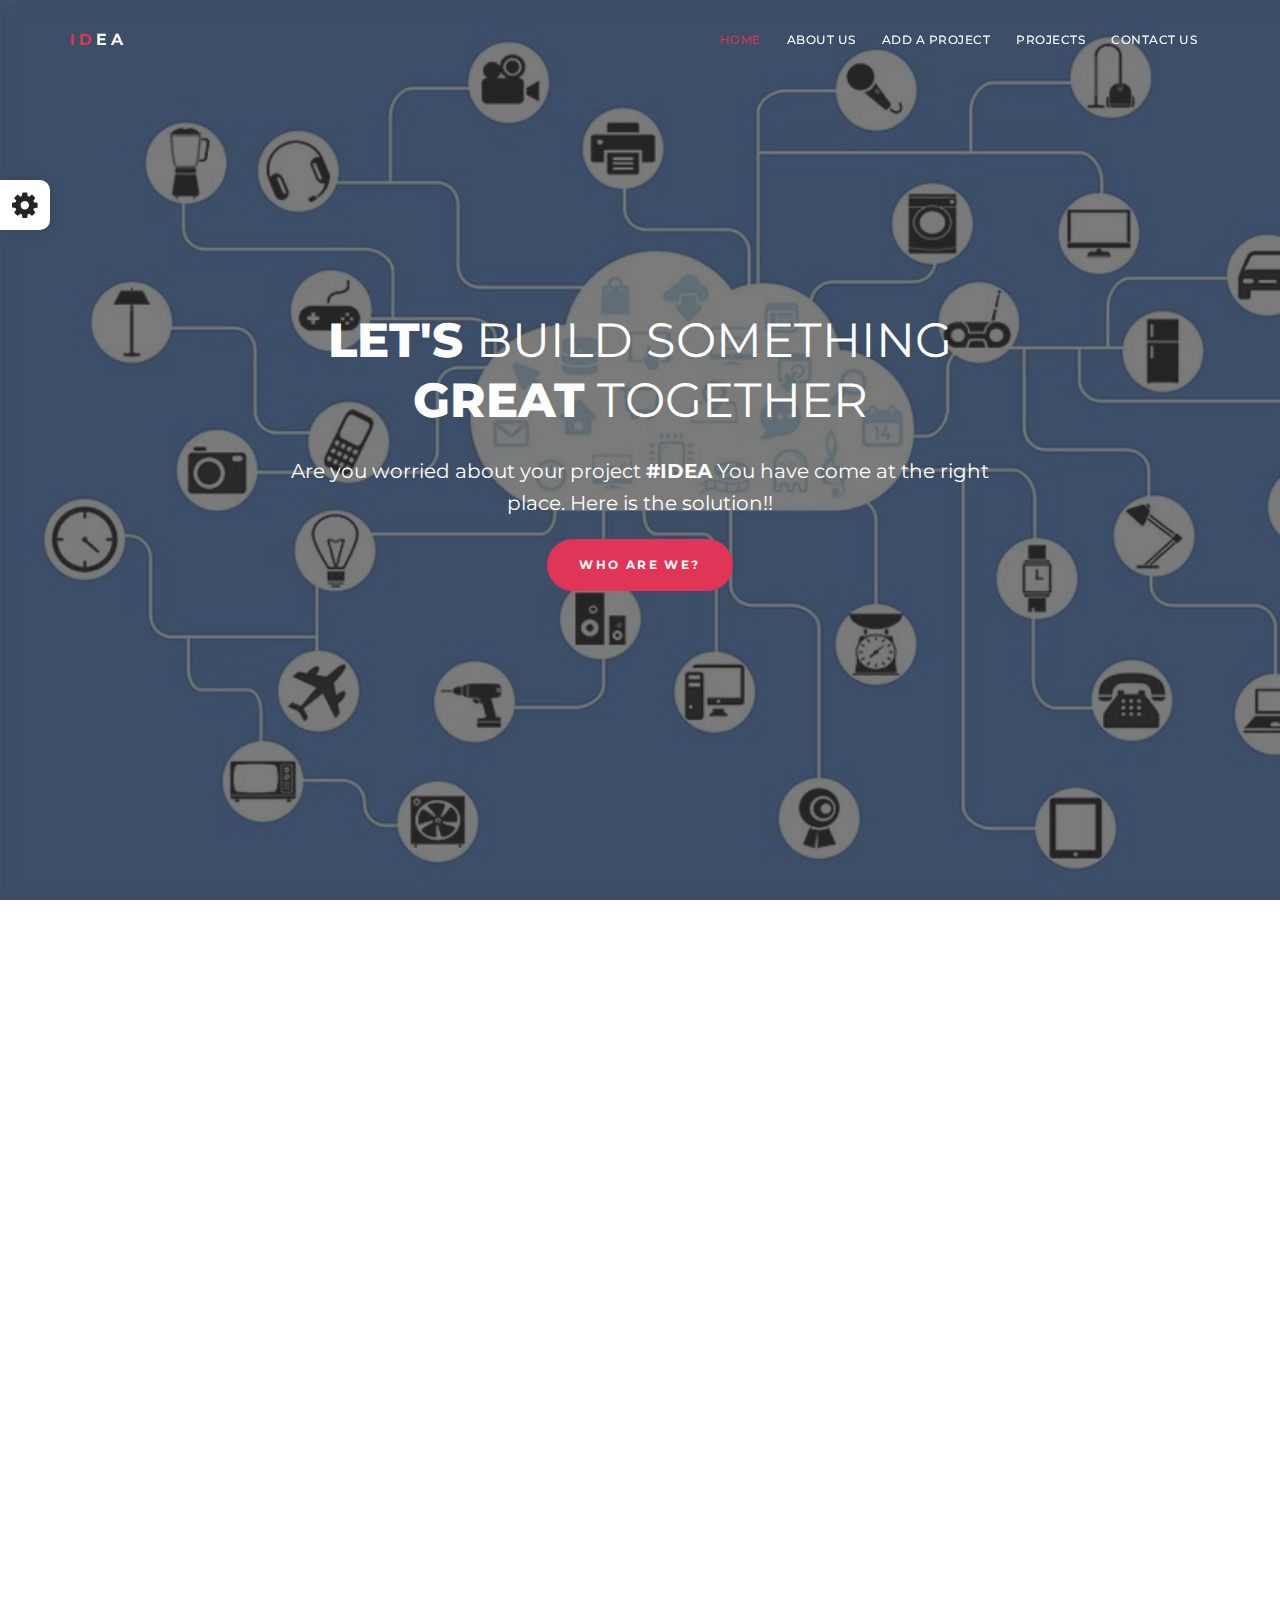
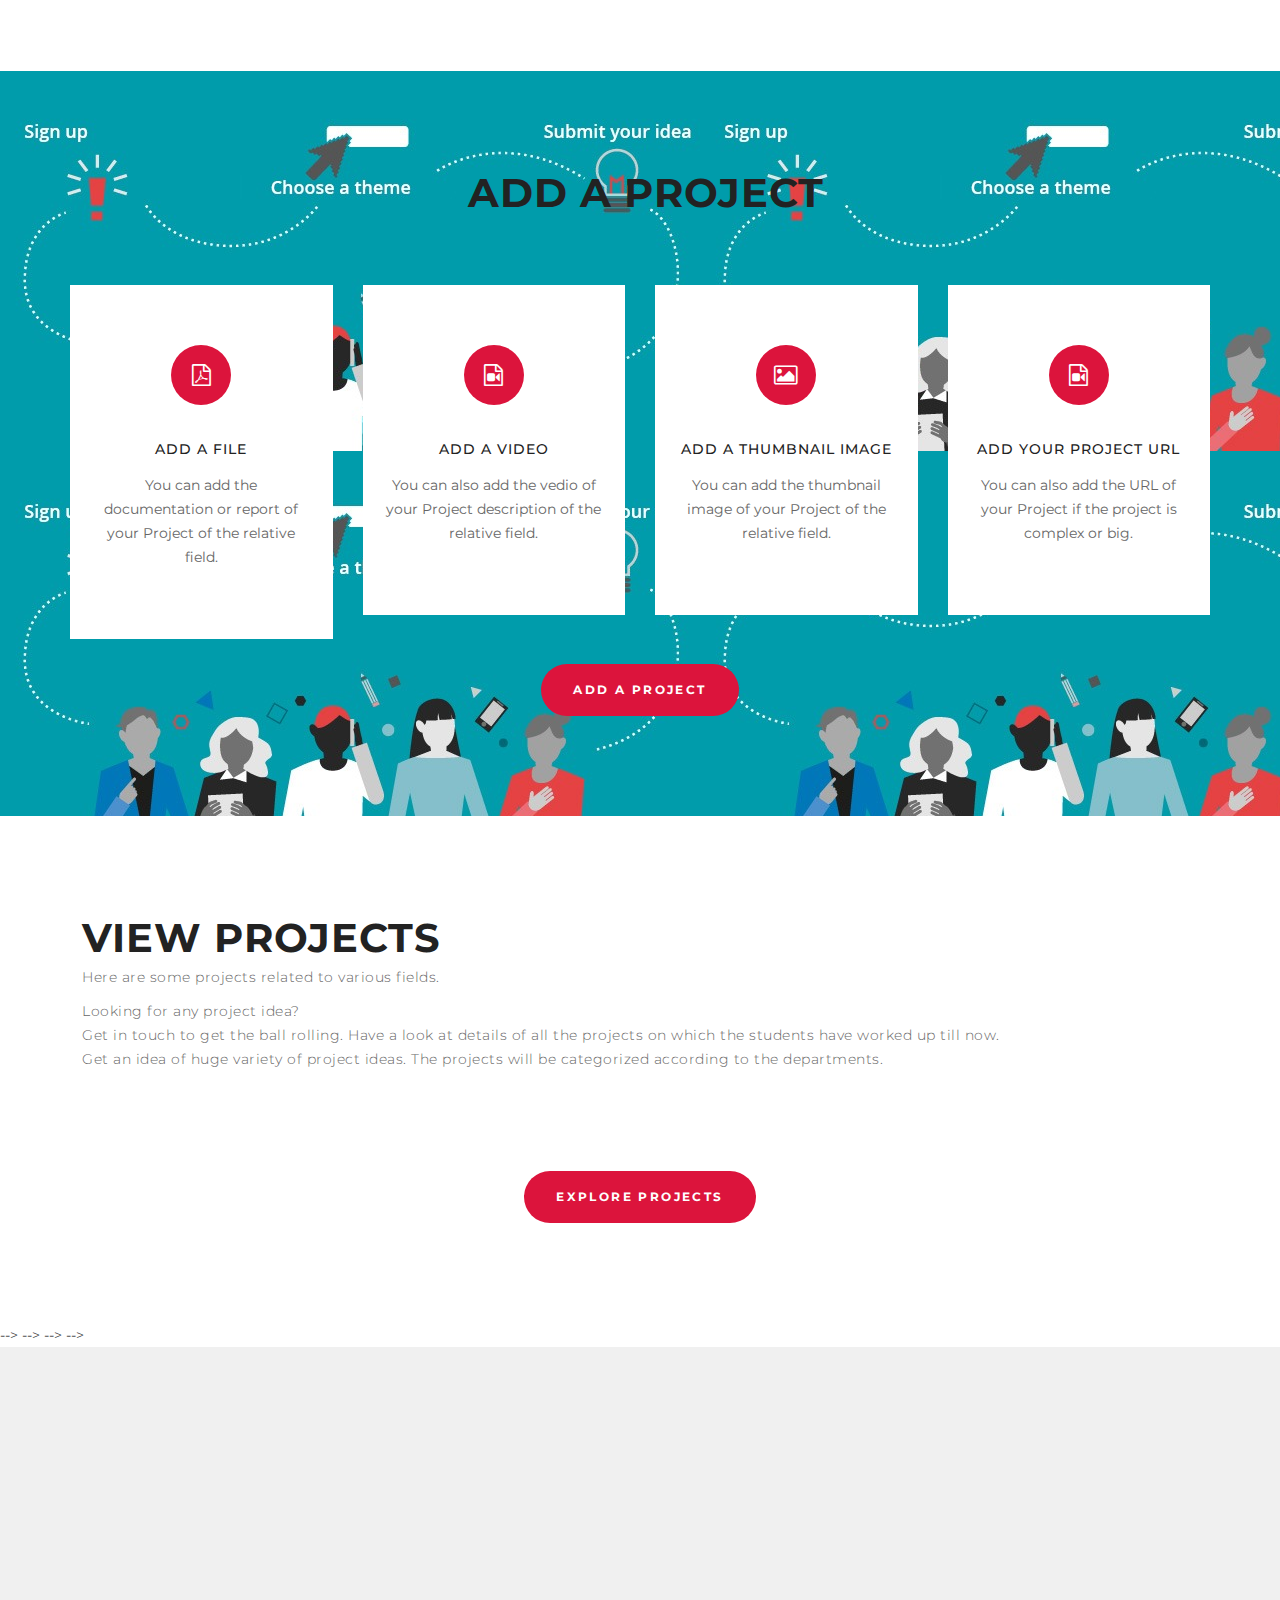
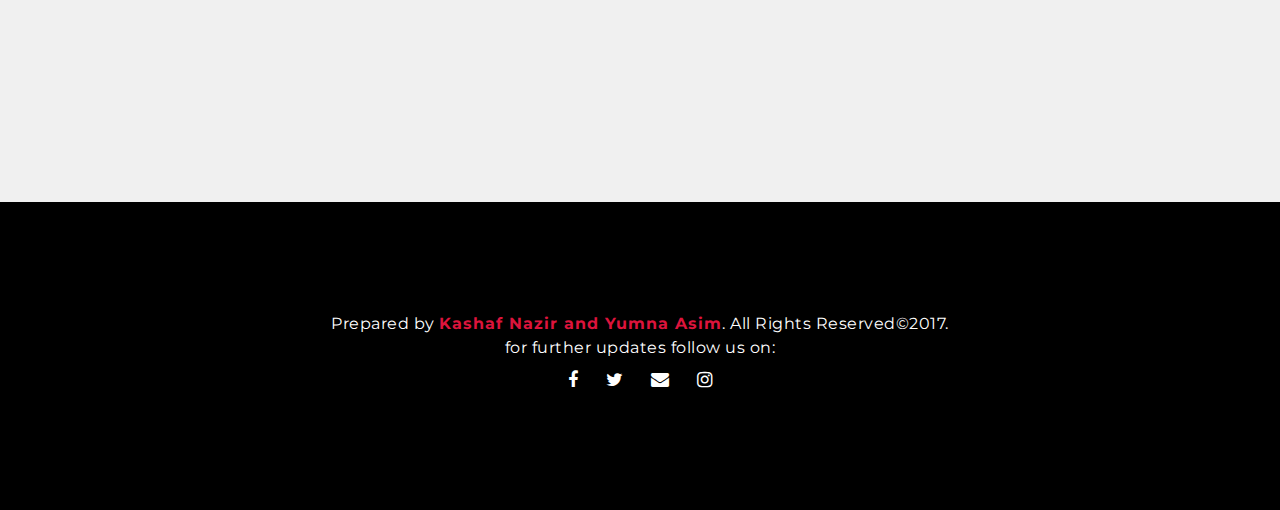
<file: index.html>
<!DOCTYPE html>
    <html lang="en">
    <head>
        <meta charset="utf-8">
        <meta http-equiv="X-UA-Compatible" content="IE=edge">
        <meta name="viewport" content="width=device-width, initial-scale=1">
        <meta name="description" content="Ideas to Project">
        <meta name="keywords" content="themefusionbd, resume, cv, portfolio, personal, developer, designer,personal resume, onepage, clean, modern">
        <meta name="author" content="Mahamudul Hasan">

        <title>PROJECT IDEA-Get your project ideas..</title>
        
        <!-- Favicon -->
        <link rel="shortcut icon" href="assets/images/favicon.png" type="image/png">

        <!--==== CSS ====-->
        <link href="assets/css/bootstrap.min.css" rel="stylesheet">
        <link href="assets/css/font-awesome.min.css" rel="stylesheet">
        <link href="assets/css/animate.min.css" rel="stylesheet">
        <link href="assets/css/owl.carousel.css" rel="stylesheet">
        <link href="assets/css/magnific-popup.css" rel="stylesheetp">

        <!--==== CUSTOM CSS ====-->
        <link href="assets/css/style.css" rel="stylesheet">
        <link href="assets/css/responsive.css" rel="stylesheet">
        
        <!--==== JQUERY ====-->
        <script src="assets/js/jquery-2.1.4.min.js"></script>


        <!--[if lt IE 9]>
        <script src="//oss.maxcdn.com/html5shiv/3.7.2/html5shiv.min.js"></script>
        <script src="//oss.maxcdn.com/respond/1.4.2/respond.min.js"></script>
        <![endif]-->
    </head>
    <body>
        
        
        <!--==== DEMO COLOR PANEL ====-->
      <div class="demo_panel_box">
          <div class="color_panel_box">
             <div class="spiner_button slide_in_out"><i class="fa fa-cog fa-spin"></i></div>
              <span class="red_color"></span>
              <span class="blue_color"></span>
              <span class="yellow_color"></span>
              <span class="purple_color"></span>
              <span class="pink_color"></span>
              <span class="green_color"></span>
          </div>
      </div>
      <!--==== DEMO COLOR PANEL ===-->

        <!--===== Preloader ====-->
        <div class="preloader">
            <div class="spinner">
              <div class="double-bounce1"></div>
              <div class="double-bounce2"></div>
            </div>
        </div>


        <!--===== HEADER AREA =====-->
            <header class="navbar custom-navbar navbar-fixed-top">
                <div class="container">
                    <div class="row">
                        <div class="col-md-2 col-sm-2 col-xs-12">
                            <div class="logo">
                               <div class="navbar-header">
                                    <button type="button" class="navbar-toggle" data-toggle="collapse" data-target=".navbar-collapse">
                                        <span class="sr-only">Toggle navigation</span>
                                        <span class="icon-bar"></span>
                                        <span class="icon-bar"></span>
                                        <span class="icon-bar"></span>
                                    </button>
                                </div>
                                <a href="index.html"><span class="theme-color">Id</span>ea</a> <!--== logo ==-->
                            </div>
                        </div>

                        <div class="col-md-10 col-sm-10 col-xs-12">
                           <nav class="main-menu">
                            <div class="navbar-collapse collapse">
                                <ul class="nav navbar-nav"> <!--== manin menu ==-->
                                    <li class="active smooth-scroll"><a class="theme-color" href="#home">Home</a></li>
                                    <li class="smooth-scroll"><a class="theme-color" href="#about">About Us</a></li>
                                    <li class="smooth-scroll"><a class="theme-color" href="#services">Add a Project</a></li>
                                    <li class="smooth-scroll"><a class="theme-color" href="#work">Projects</a></li>
                                    <li class="smooth-scroll"><a class="theme-color" href="#contact">Contact Us</a></li>
                                </ul>
                            </div>
                            </nav>
                        </div>
                    </div><!--/.row-->
                </div><!--/.container-->
            </header>
        <!--===== END HEADER AREA ======-->


        <!--======= WELCOME AREA =======-->
            <div id="home" class="welcome-area"  data-stellar-background-ratio="0.6" style="background-image: url(assets/images/2.jpg);">
               <div class="welcome-table">
                   <div class="welcome-cell">
                        <div class="container">
                            <div class="row">
                                <div class="col-md-8 col-md-offset-2 col-xs-12 text-center">
                                    <div class="welcome-text">
                                        <h2><span class="bold">Let's</span> Build Something <span class="bold">Great</span> Together</h2>
                                        <p>Are you worried about your project <strong>#IDEA</strong > You have come at the right place. Here is the solution!!</p>
                                        <a class="scroll-btn btn theme-color" href="#about">Who are We?</a>
                                    </div>
                                </div>
                           </div><!--/.row-->
                        </div><!--/.container-->
                    </div>
                </div>
            </div>
            <!--===== END WELCOME AREA =====-->

       
        <!--============= ABOUT US SECTION =============-->
        <section id="about" class="about-section section-padding">
            <div class="container">
                <div class="row">
                    <div class="col-md-4">
                        <div class="author-image wow fadeInLeft" data-wow-delay="0.2s">
                            <img src="assets/images/bulb1.jpg" alt="Author Image"> 
                            <p>Team Project IDEA - <span class="theme-color">Web Developers</span></p>
                        </div>
                    </div>
                    <div class="col-md-8">
                       <div class="about-text wow fadeInRight" data-wow-delay="0.2s">
                            <h3 class="theme-color">ABOUT US!</h3>
                           <p>PROJECT IDEAS is a website which helps you in getting project ideas of various fields. PROJECT IDEAS project is basically for the students of NED who face problems regarding their project ideas (it may be their final year project idea too). This platform will provide them a facility to overcome this  trouble and keep them updated
                           that on what kind of projects students of the university are working.</p>
						   <p>This website will be comprised of details of all the projects on which the students have worked up till now. This will provide them a huge variety of project ideas. The projects will be categorized according to the departments.</p>
                           <p>The students can visit the concerned department and can have a look at the project ideas and if they want to continue someone’s project or want to make enhancement in it so they can send a request to the concerned authority for the approval of the continuation of the project. If the authorities find him eligible for the project, then they will assign them that project.</p>
                          <p> This is indeed beneficial for all university students. This will be generic product. Anyone who is facing trouble and worried about project can use it.</p>
						   <div class="about-btn">
                               <!--<a class="scroll-btn btn theme-color" href="#">Download Resume</a>-->
                               <a class="scroll-btn btn theme-color" href="#contact">Contact Us</a>
                           </div>
                        </div>
                    </div>

                </div><!--/.row-->
            </div><!--/.container-->
        </section>
        <!--============= END ABOUT SECTION =============-->


        <!--================= ADD A PROJECT SECTION ==============-->
        <section id="services" class="services-section section-padding" style="background-image: url(assets/images/1.jpg);">
            <div class="container" >
               <div class="row">
                   <div class="col-md-12 col-sm-12 col-xs-12 text-center">
                      <div class="section-title">
                       <h2>ADD A PROJECT</h2>
                       </div>
                   </div>
               </div>
               
                <div class="row">
                    <div class="col-md-3 col-sm-6 col-xs-12">
                        <div class="single-service text-center">
                            <div class="servise-icon theme-color">
                                <i class="fa fa-file-pdf-o"></i>
                            </div>
                            <h4>Add a file</h4>
                            <p>You can add the documentation or report of your Project of the relative field. </p>
                        </div>
                    </div>
                    
                    <div class="col-md-3 col-sm-6 col-xs-12">
                        <div class="single-service text-center">
                            <div class="servise-icon theme-color">
                                <i class="fa fa-file-movie-o"></i>
                            </div>
                            <h4>Add a video</h4>
                            <p>You can also add the vedio of your Project description of the relative field.</p>
                        </div>
                    </div>
                    
                    <div class="col-md-3 col-sm-6 col-xs-12">
                        <div class="single-service text-center">
                            <div class="servise-icon theme-color">
                                <i class="fa fa-image"></i>
                            </div>
                            <h4>Add a thumbnail image</h4>
                            <p>You can add the thumbnail image of your Project of the relative field.</p>
                        </div>
                    </div>
                    
                    <div class="col-md-3 col-sm-6 col-xs-12">
                        <div class="single-service text-center">
                            <div class="servise-icon theme-color">
                                <i class="fa fa-file-movie-o"></i>
                            </div>
                            <h4>Add your project URL</h4>
                            <p>You can also add the URL of your Project if the project is complex or big.</p>
                        </div>
                    </div>
                    
                </div>
				 <div class="quotes-content text-center">
                            <a class="scroll-btn btn theme-color" href="http://localhost/idea/addProjectForm.php">Add a Project</a>
                        </div>
                
            </div><!--/.container-->
        </section>
        <!--=============== END of ADD A PROJECT SECTION =================-->


        <!--============ VIEW PROJECT SECTION ===========-->
        <section id="work" class="section-padding">
        <div class="container">
            <div class="row">
                    <div class="col-md-12 col-sm-12 col-xs-12">
                      <div class="section-title">
                           <h2>VIEW PROJECTS</h2>
                           <p>Here are some projects related to various fields.</p>
                           <p>Looking for any project idea?
                       <br>Get in touch to get the ball rolling.
                       Have a look at details of all the projects on which the students have worked up till now. <br>Get an idea of huge variety of project ideas.
                        The projects will be categorized according to the departments.
                       </p>
                       </div>
                    </div>
                </div>

                  <div class="quotes-content text-center">
                            <a class="scroll-btn btn theme-color" href="viewProjects.html">Explore Projects</a>
                        </div>
   
            </div><!--/.row-->
            </div>
        </div><!--/.container-->
    </section>
                
                <!-- <div class="row">
                <ul class="work">
                    <li class="filter theme-color active" data-filter="all">all</li>
                    <li class="filter theme-color" data-filter=".webdesign">web design</li>
                    <li class="filter theme-color" data-filter=".development">development</li>
                    <li class="filter theme-color" data-filter=".graphic">graphic design</li>
                </ul>
            </div>
            
            <div class="work-inner wow fadeInUp" data-wow-delay="0.4s">
            <div class="row">
                <div class="col-md-4 col-sm-6 single-work mix webdesign">
                    <div class="full-work">
                        <img src="assets/images/portfolio/item1.jpg" alt="">
                            <div class="itemHover">
                            <div class="work-table theme-color">
                                <div class="table-cell">
                                    <div class="hover-content">
                                       <p>Lorem Ipsum is simply dummy text of the printing and typesetting industry</p>
                                       <a href="#" class="theme-color"><i class="fa fa-link"></i></a>
                                        <a href="assets/images/portfolio/item1.jpg" class="image-popup theme-color"><i class="fa fa-search"></i></a>
                                    </div>
                                </div>
                            </div>
                          </div>
                    </div>
                </div>   

                <div class="col-md-4 col-sm-6 single-work mix webdesign">
                    <div class="full-work">
                        <img src="assets/images/portfolio/item2.jpg" alt="">
                            <div class="itemHover">
                            <div class="work-table theme-color">
                                <div class="table-cell">
                                    <div class="hover-content">
                                       <p>Lorem Ipsum is simply dummy text of the printing and typesetting industry</p>
                                       <a href="#" class="theme-color"><i class="fa fa-link"></i></a>
                                        <a href="assets/images/portfolio/item2.jpg" class="image-popup theme-color"><i class="fa fa-search"></i></a>
                                    </div>
                                </div>
                            </div>
                          </div>
                    </div>
                </div>  

                <div class="col-md-4 col-sm-6 single-work mix development">
                    <div class="full-work">
                        <img src="assets/images/portfolio/item3.jpg" alt="">
                            <div class="itemHover">
                            <div class="work-table theme-color">
                                <div class="table-cell">
                                    <div class="hover-content">
                                       <p>Lorem Ipsum is simply dummy text of the printing and typesetting industry</p>
                                       <a href="#" class="theme-color"><i class="fa fa-link"></i></a>
                                        <a href="assets/images/portfolio/item3.jpg" class="image-popup theme-color"><i class="fa fa-search"></i></a>
                                    </div>
                                </div>
                            </div>
                          </div>
                    </div>
                </div>  

                <div class="col-md-4 col-sm-6 single-work mix development">
                    <div class="full-work">
                        <img src="assets/images/portfolio/item4.jpg" alt="">
                            <div class="itemHover">
                            <div class="work-table theme-color">
                                <div class="table-cell">
                                    <div class="hover-content">
                                       <p>Lorem Ipsum is simply dummy text of the printing and typesetting industry</p>
                                       <a href="#" class="theme-color"><i class="fa fa-link"></i></a>
                                        <a href="assets/images/portfolio/item4.jpg" class="image-popup theme-color"><i class="fa fa-search"></i></a>
                                    </div>
                                </div>
                            </div>
                          </div>
                    </div>
                </div>  
                
                <div class="col-md-4 col-sm-6 single-work mix graphic">
                    <div class="full-work">
                        <img src="assets/images/portfolio/item5.jpg" alt="">
                            <div class="itemHover">
                            <div class="work-table theme-color">
                                <div class="table-cell">
                                    <div class="hover-content">
                                       <p>Lorem Ipsum is simply dummy text of the printing and typesetting industry</p>
                                       <a href="#" class="theme-color"><i class="fa fa-link"></i></a>
                                        <a href="assets/images/portfolio/item5.jpg" class="image-popup theme-color"><i class="fa fa-search"></i></a>
                                    </div>
                                </div>
                            </div>
                          </div>
                    </div>
                </div>  

                <div class="col-md-4 col-sm-6 single-work mix graphic">
                    <div class="full-work">
                        <img src="assets/images/portfolio/item6.jpg" alt="">
                            <div class="itemHover">
                            <div class="work-table theme-color">
                                <div class="table-cell">
                                    <div class="hover-content">
                                       <p>Lorem Ipsum is simply dummy text of the printing and typesetting industry</p>
                                       <a href="#" class="theme-color"><i class="fa fa-link"></i></a>
                                        <a href="assets/images/portfolio/item6.jpg" class="image-popup theme-color"><i class="fa fa-search"></i></a>
                                    </div>
                                </div>
                            </div>
                          </div>
                    </div>
                </div>   -->

              
    <!--============== END PORTFOLIO SECTION ===================-->
    
    
     <!-- <!--====== QUOTES AREA =====-->
       <!--  <div class="quotes-area section-padding">
            <div class="container">
                <div class="row">
                    <div class="col-md-12">
                        <div class="quotes-content text-center">
                           <h3>Let's work together!</h3>
                            <p>I am available for freelance projects.</p>
                            <a class="scroll-btn btn theme-color" href="#contact">Get Quotes</a>
                        </div>
                    </div>
                </div><!--/.row-->
    <!--         </div>/.container
        </div> --> -->
        <!--====== END QUOTES AREA =======--> -->
    
    
    <!-- <!--================== TESTIMONIAL SECTION ====================-->
       <!--  <div id="testimonial" class="testimonial-section section-padding">
            <div class="container">
               <div class="row">
                   <div class="col-md-12 text-center">
                      <div class="section-title">
                       <h2>what people say.</h2>
                       </div>
                   </div>
               </div>
               
              <div class="row">
                    <div class="col-md-12">
                        <div class="testimonial-list">
                            <div class="single-testimonial">
                                <div class="t-author">
                                   <div class="t-image">
                                        <img src="assets/images/testimonial/1.jpg" alt="">
                                    </div>
                                    <div class="t-name">
                                        <h4>jhon doe</h4>
                                        Graphic Designer
                                    </div>
                                </div>
                                <div class="t-content">
                                    <p>Lorem ipsum dolor sit amet, consectetuer adiping elit, sed diam nonummy nibh euismod tinunt ut laoreet dolore magna aliquam.</p>
                                </div>
                            </div>
                            <div class="single-testimonial">
                                <div class="t-author">
                                    <div class="t-image">
                                        <img src="assets/images/testimonial/2.jpg" alt="">
                                    </div>
                                    <div class="t-name">
                                        <h4>MICHAEL BEAN</h4>
                                        Graphic Designer
                                    </div>
                                </div>
                                <div class="t-content">
                                    <p>Lorem ipsum dolor sit amet, consectetuer adiping elit, sed diam nonummy nibh euismod tinunt ut laoreet dolore magna aliquam.</p>
                                </div>
                            </div>
                            <div class="single-testimonial">
                                <div class="t-author">
                                    <div class="t-image">
                                        <img src="assets/images/testimonial/3.jpg" alt="">
                                    </div>
                                    <div class="t-name">
                                        <h4>Felica Queen</h4>
                                        Graphic Designer
                                    </div>
                                </div>
                                <div class="t-content">
                                    <p>Lorem ipsum dolor sit amet, consectetuer adiping elit, sed diam nonummy nibh euismod tinunt ut laoreet dolore magna aliquam.</p>
                                </div>
                            </div>
                            <div class="single-testimonial">
                                <div class="t-author">
                                    <div class="t-image">
                                        <img src="assets/images/testimonial/4.jpg" alt="">
                                    </div>
                                    <div class="t-name">
                                        <h4>PAUL FLAVIUS</h4>
                                        Graphic Designer
                                    </div>
                                </div>
                                <div class="t-content">
                                    <p>Lorem ipsum dolor sit amet, consectetuer adiping elit, sed diam nonummy nibh euismod tinunt ut laoreet dolore magna aliquam.</p>
                                </div>
                            </div>
                        </div>
                    </div>
                </div> <!-- / row -->
             <!--    </div>
            </div> --> -->
        <!--============== END TESTIMONIAL SECTION ===============--> -->


         <!--================ CONTACT INFO SECTION =================-->
        <section id="contact" class="contact-info-section section-padding">
            <div class="container">
                <!-- <div class="row">
                    <div class="col-md-12 col-sm-12 col-xs-12">
                      <div class="section-title">
                       <h2>CONTACT US</h2>
                       <p>Interested in any project?
                       <br>Get in touch to get the ball rolling.
                       <br>Fill out the contact form below with some information about yourself.
                       <br>Please give a couple of business days for me to respond.</p>
                       </div>
                    </div>
                </div> -->
              
                     <div class="row wow fadeInUp" data-wow-delay="0.4s">
                    <div class="col-md-8 col-sm-12 col-xs-12">
                          <div class="contact-form">
                            
                        <h2>CONTACT US</h2>
                       <p>Interested in any project?
                       <br>Get in touch to get the ball rolling.
                       <br>Fill out the contact form below with some information about yourself.
                       <br>Please give a couple of business days for me to respond.</p>
                       <div class="quotes-content text-center">
                            <a class="scroll-btn btn theme-color" href="http://localhost/idea/contactForm.php">CONTACT US</a>
                        </div>
                          </div>
                     </div>
                    
                     
                
               

                    <div class="col-md-4 col-sm-12 col-xs-12">
                        <div class="full-adress">
                            <div class="contact-padding col-md-12">
                                <p class="phone">Phone:+44 4123456</p>
                            </div>
                            <div class="contact-padding col-md-12">
                                <p class="mail">Email: <a href="mailto:yumnaasim11@gmail.com">yumnaasim11@gmail.com</a></p>
                            </div>
                            <div class="contact-padding col-md-12">
                                <p class="adress">Address: NED University of<br>Engineering & Technology.,<br> Karachi, Pakistan</p>
                            </div>
                        </div>
                    </div>

                 </div><!--/.row-->
            </div><!--/.container-->
        </section>
        <!--================= END CONTACT INFO SECTION ===============-->



        <!--=============== FOOTER SECTION ==============-->
        <footer class="footer">
            <div class="container">
                <div class="row">
                    <div class="col-md-12 text-center">
                       <div class="footer-text">
                            <p>Prepared by <span class="theme-color"><strong>Kashaf Nazir and Yumna Asim</strong></span>. All Rights Reserved&copy;2017.</p>
                            <p>for further updates follow us on:</p>
					   </div>
                       <ul class="social-icon">
                            <li><a class="theme-color" title="facebook" href="#"><i class="fa fa-facebook"></i></a></li>
                            <li><a class="theme-color" title="twitter" href="#"><i class="fa fa-twitter"></i></a></li>
                            <li><a class="theme-color" title="dribbble" href="#"><i class="fa fa-envelope"></i></a></li>
                            <li><a class="theme-color" title="youtube" href="#"><i class="fa fa-instagram"></i></a></li>
                        </ul>
                    </div>
                </div>
            </div>
        </footer>
        <!--=============== END FOOTER SECTION ===============-->

      
        


        <!--===== JAVASCRIPT FILES =====-->
        <script src="assets/js/wow-1.3.0.min.js"></script>
        <script src="assets/js/jquery.stellar.min.js"></script>
        <script src="assets/js/jquery.mixitup.js"></script>
        <script src="assets/js/validator.min.js"></script>
        <script src="assets/js/plugins.js"></script>
        <script src="assets/js/contact.js"></script>
        <script src="assets/js/main.js"></script>
    </body>
    </html>
</file>
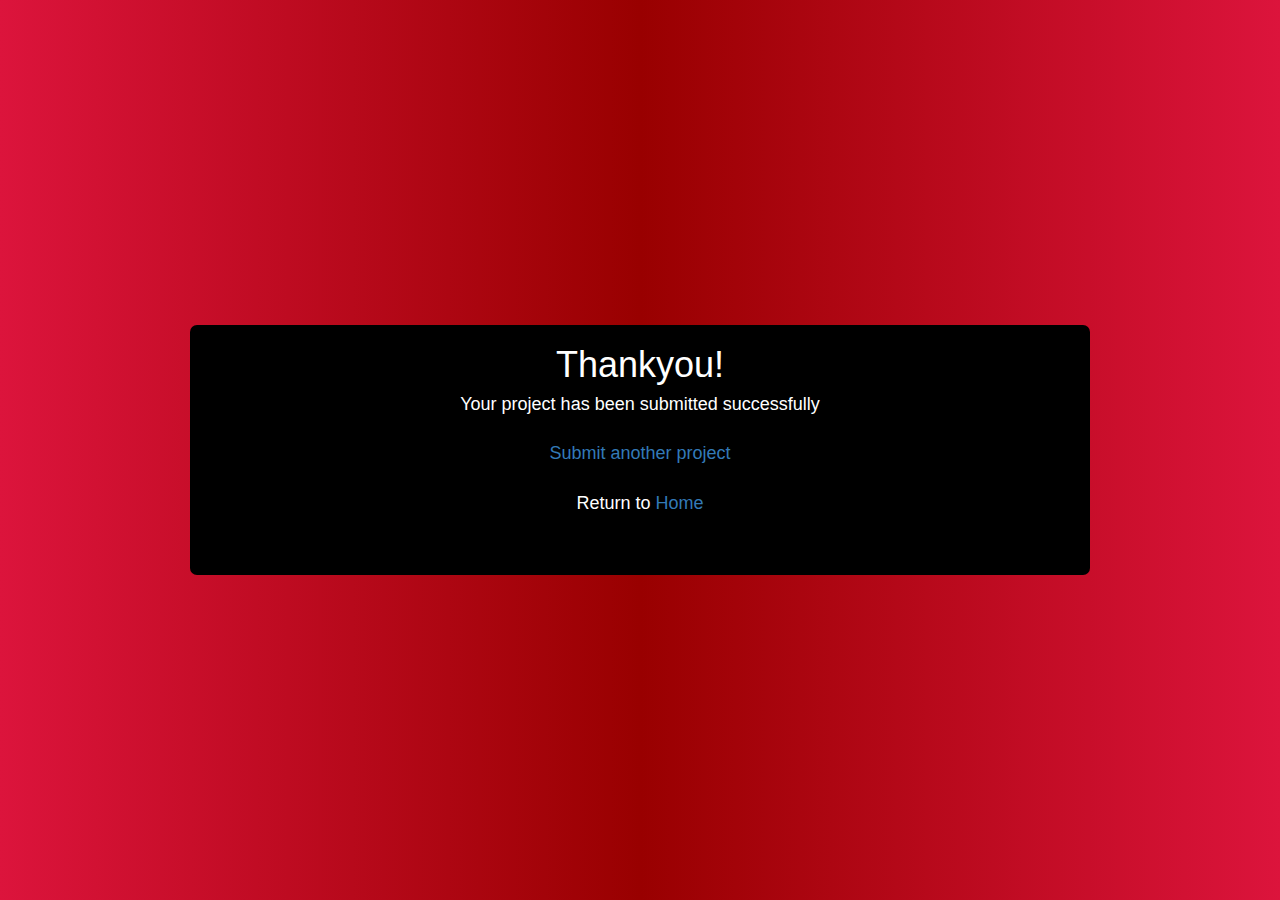
<file: addProjectThanksPage.html>
<html>
     <head>
	     <meta charset="utf-8">
         <meta name="viewport" content="width=device-width, initial-scale=1">
		 <link href="css/bootstrap.min.css" rel="stylesheet">
		 <link href="assets/css/project.css" rel="stylesheet"/>
     </head>
     <body style="background: linear-gradient(to right, #DC143C,#990000,#DC143C);">
         <div id="contact-form" style="background-color:#000000;
         width: 900px; height: 250px; position: absolute;top:0;bottom: 0;left: 0;right: 0; margin: auto;">
		     <div>
		         <h1 style="color:#FFFFFF;text-align:center;padding-top:10px;">Thankyou!</h1> 
		         <h4 style="color:#FFFFFF;text-align:center;padding-top:10px;">Your project has been submitted successfully</h4>

		         <h4 style="color:#FFFFFF;text-align:center;padding-top:10px;"><a href="http://localhost/idea/addProjectForm.php">Submit another project</a></h4>

		         <h4 style="color:#FFFFFF;text-align:center;padding-top:10px;">Return to <a  href="http://localhost/idea/index.php">Home</a></h4>
		         
	        </div>
		    </div>

	</body>
	               
</html>
</file>
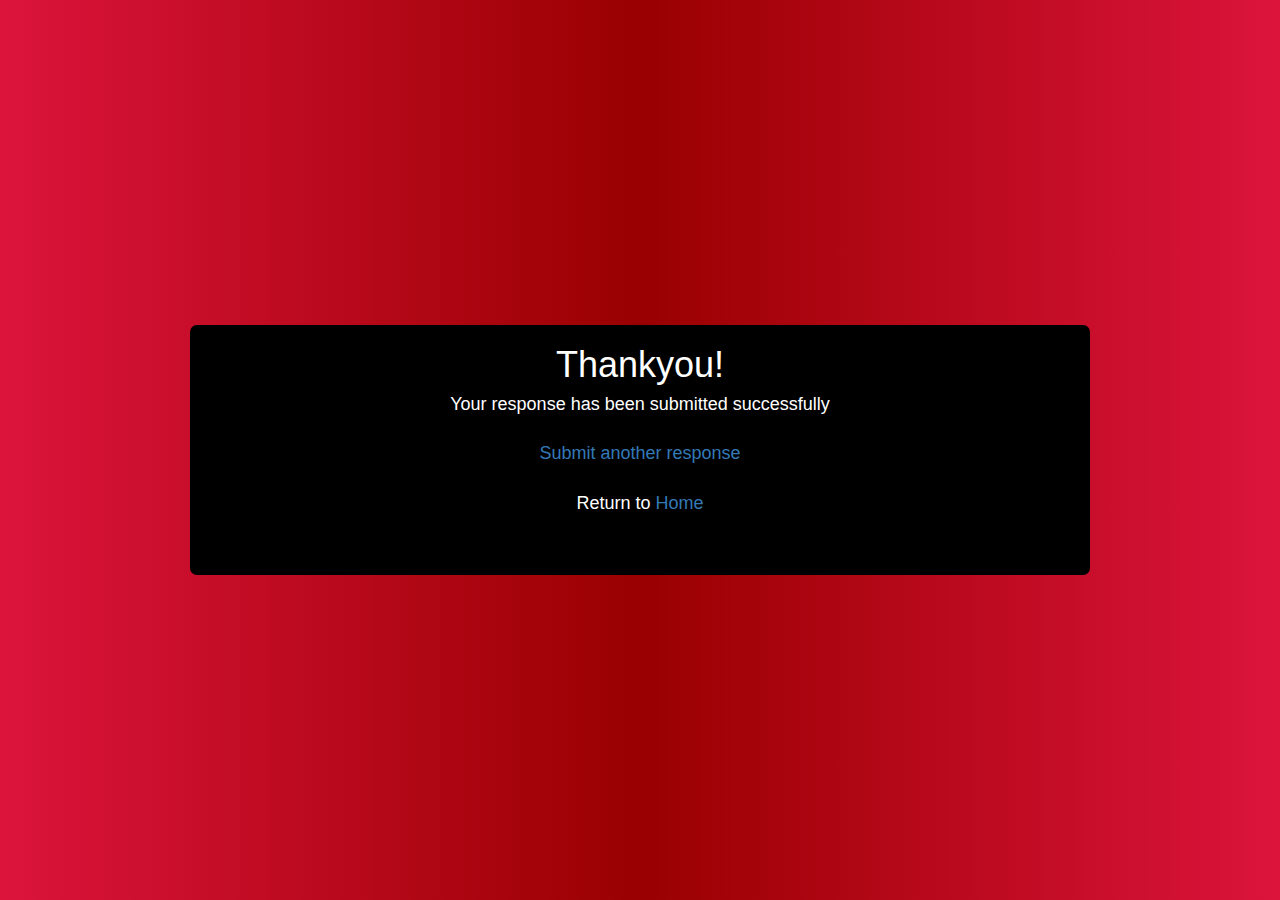
<file: contactFormThanksPage.html>
<html>
     <head>
	     <meta charset="utf-8">
         <meta name="viewport" content="width=device-width, initial-scale=1">
		 <link href="css/bootstrap.min.css" rel="stylesheet">
		 <link href="assets/css/project.css" rel="stylesheet"/>
     </head>
     <body style="background: linear-gradient(to right, #DC143C,#990000,#DC143C);">
         <div id="contact-form" style="background-color:#000000;
         width: 900px; height: 250px; position: absolute;top:0;bottom: 0;left: 0;right: 0; margin: auto;">
		     <div>
		         <h1 style="color:#FFFFFF;text-align:center;padding-top:10px;">Thankyou!</h1> 
		         <h4 style="color:#FFFFFF;text-align:center;padding-top:10px;">Your response has been submitted successfully</h4>

		         <h4 style="color:#FFFFFF;text-align:center;padding-top:10px;"><a href="http://localhost/idea/contactForm.php">Submit another response</a></h4>

		         <h4 style="color:#FFFFFF;text-align:center;padding-top:10px;">Return to <a  href="http://localhost/idea/index.php">Home</a></h4>
		         
	        </div>
		    </div>

	</body>
	               
</html>
</file>
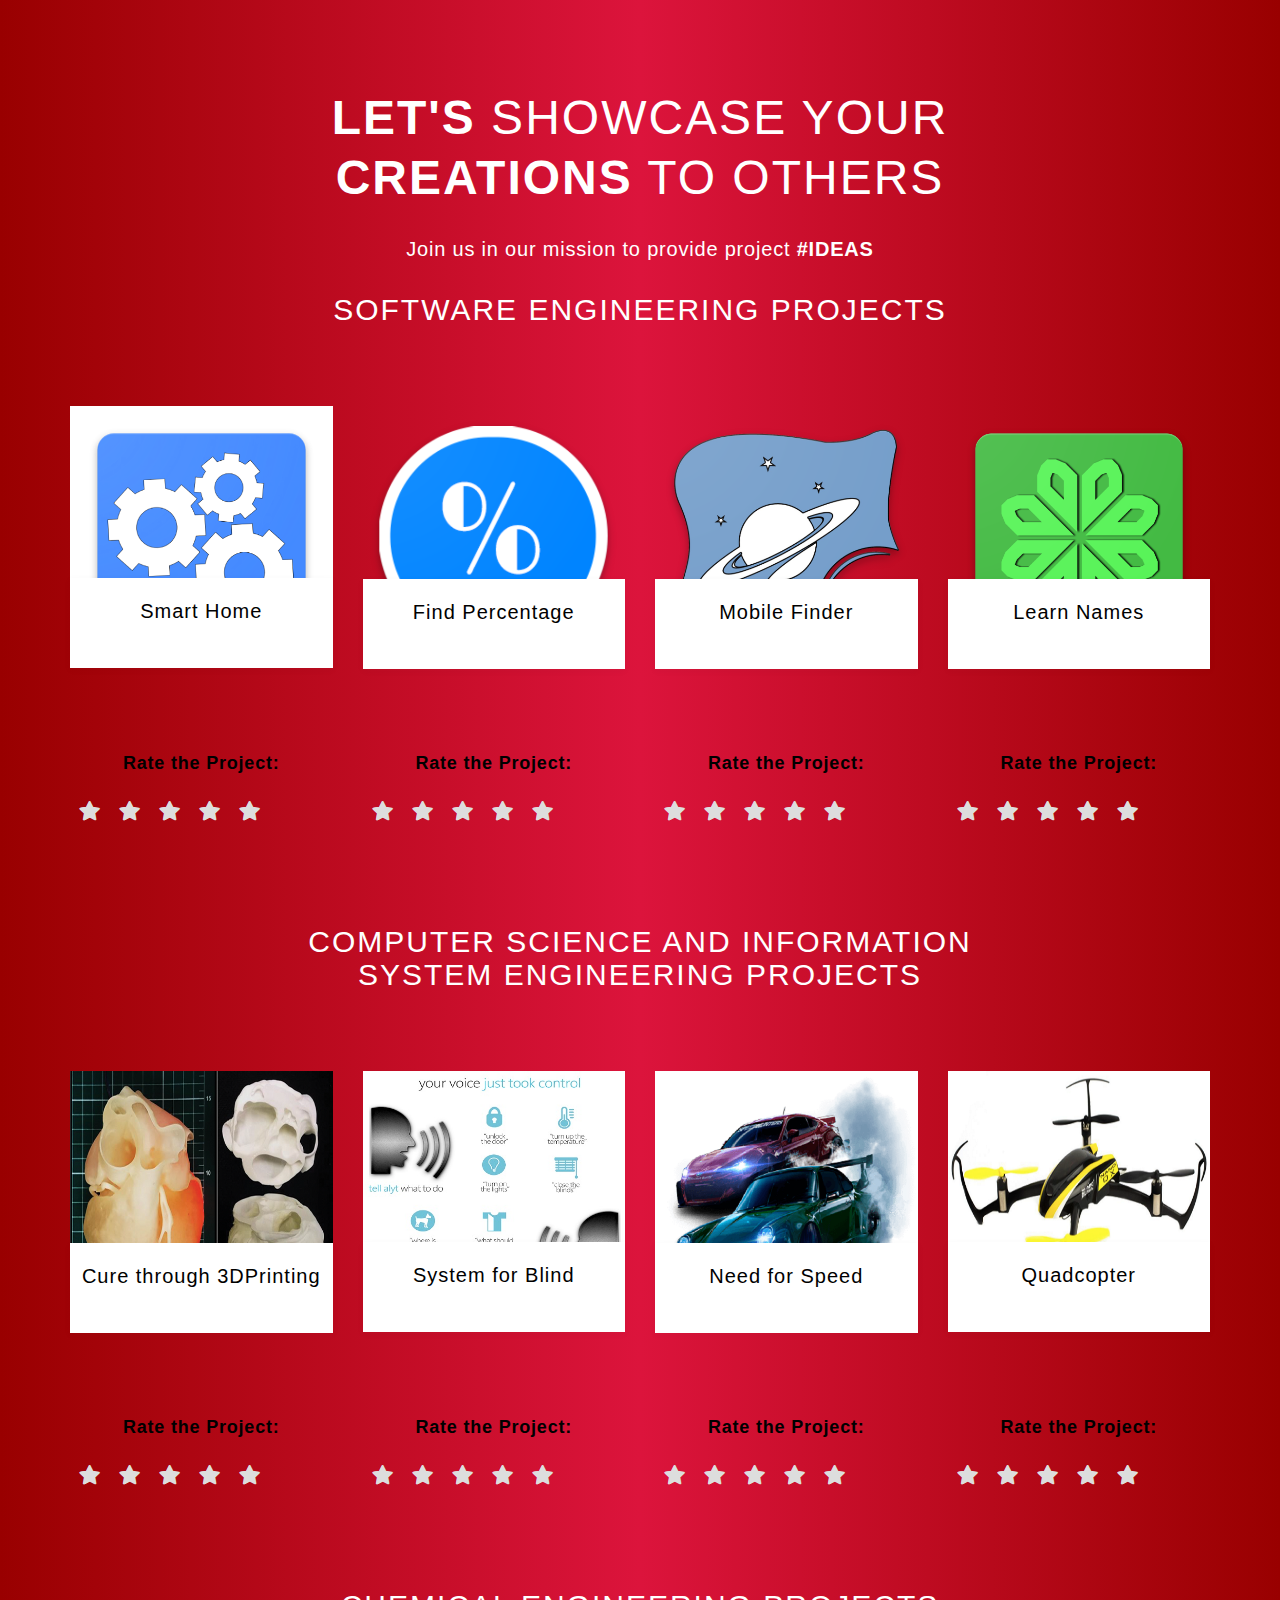
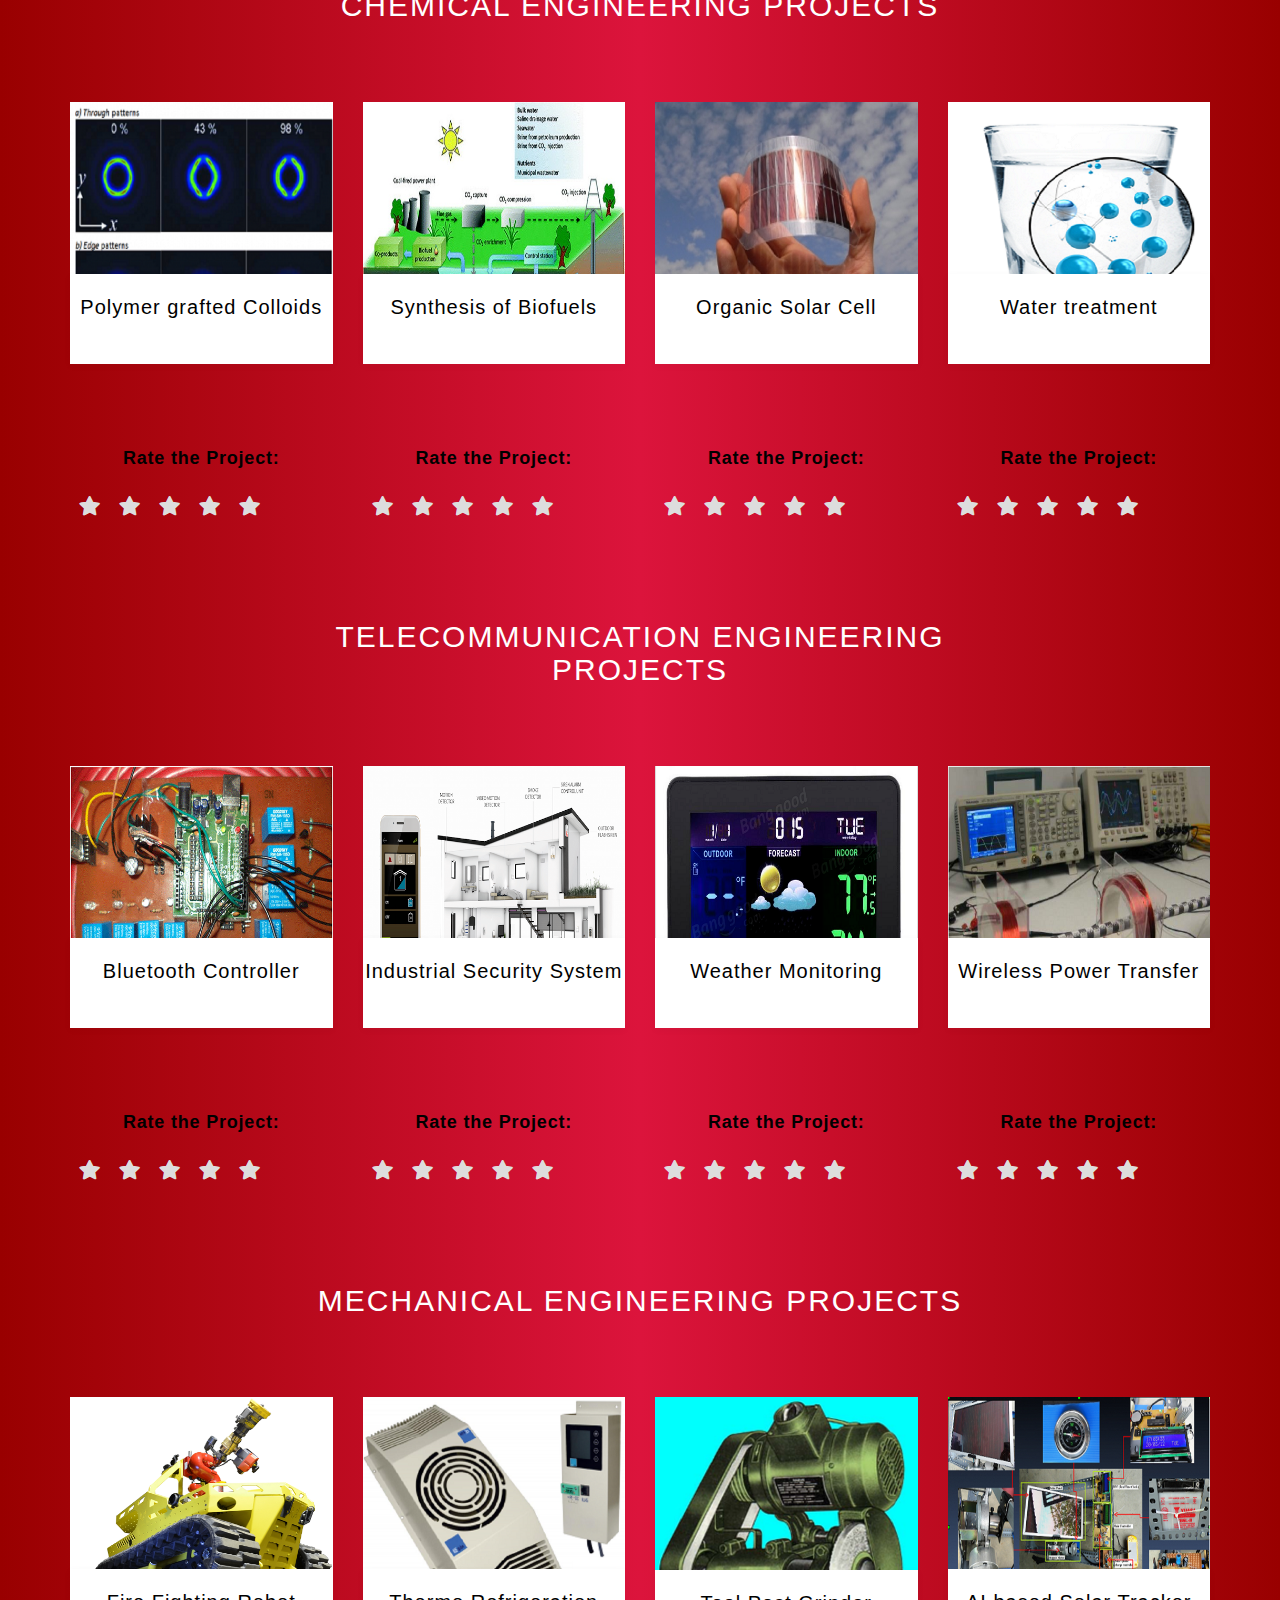
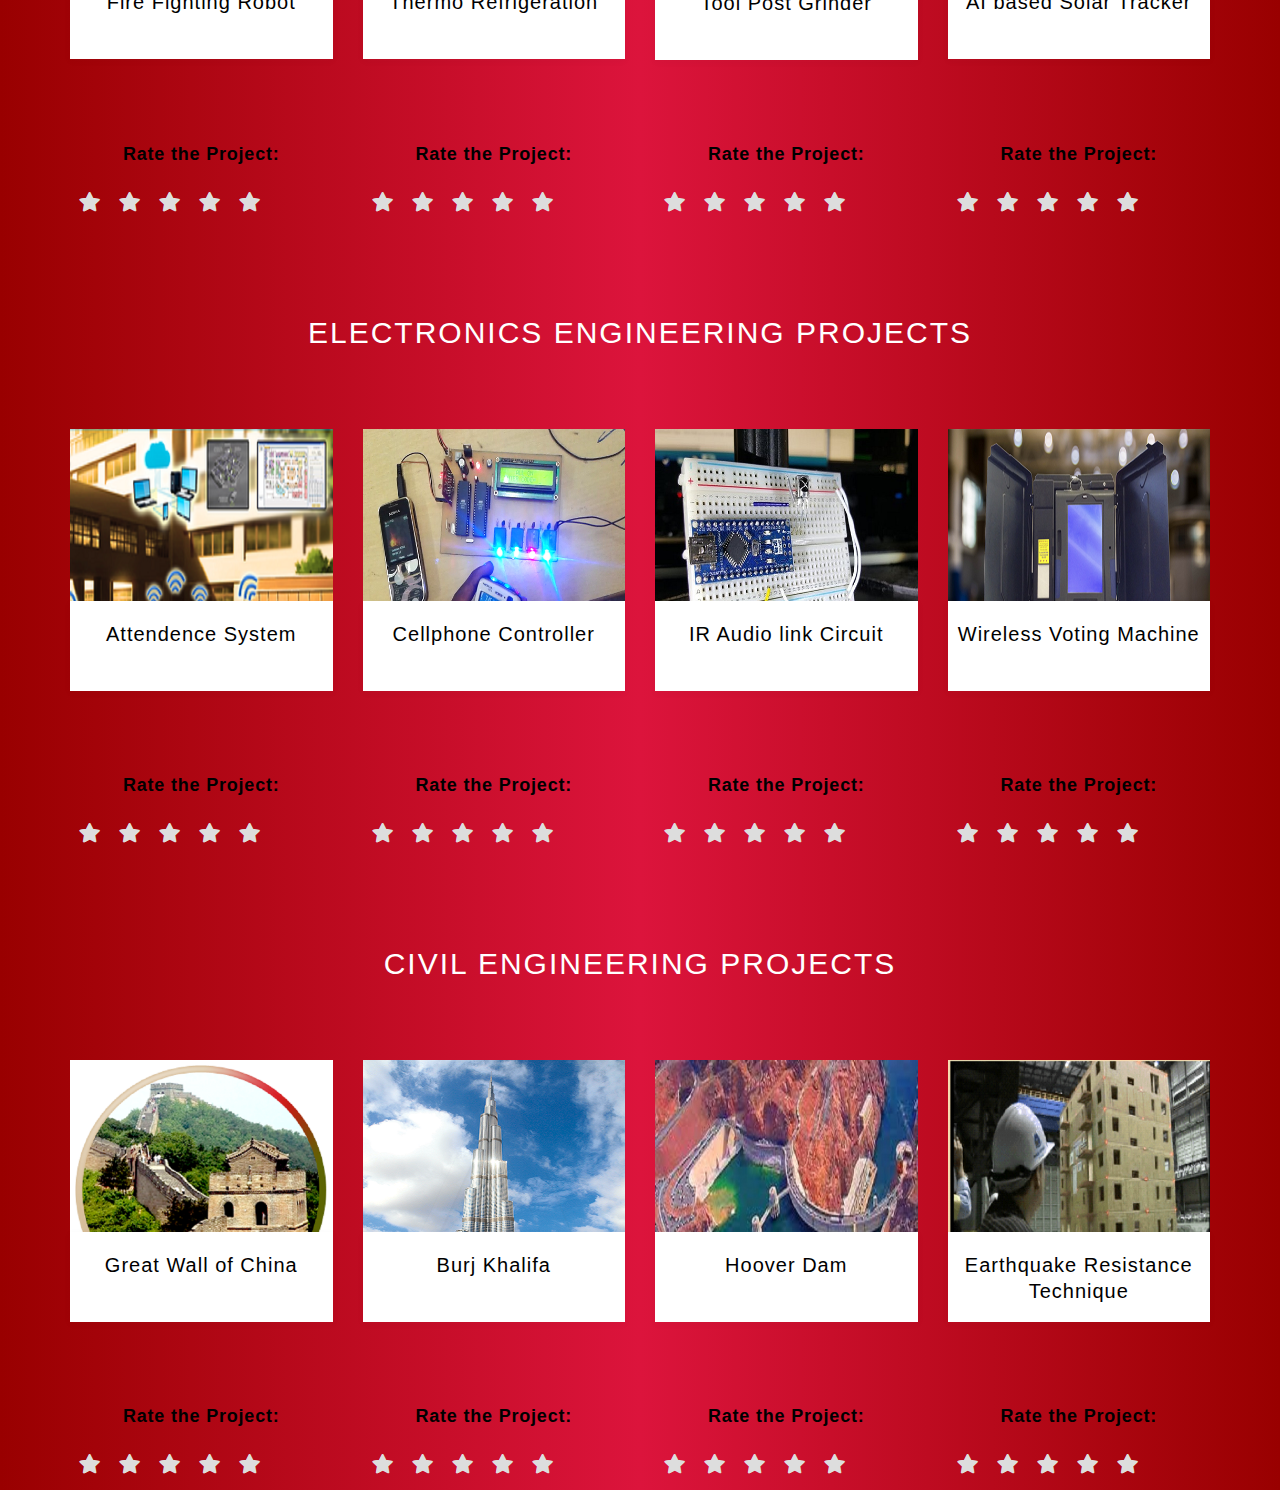
<file: viewProjects.html>
<html>
     <head>
		 <title>View Projects</title>
		 <meta charset="utf-8">
		 <meta http-equiv="X-UA-Compatible" content="IE=Edge">
		 <meta name="viewport" content="width=device-width, initial-scale=1">
		 <meta name="keywords" content="">
		 <meta name="description" content="">
                  <!-- stylesheets css -->
		  <link rel="stylesheet" href="css/bootstrap.min.css">
		  <link rel="stylesheet" href="css/animate.min.css">
		  <link rel="stylesheet" href="css/font-awesome.min.css">
		  <link rel="stylesheet" href="css/view.css">
		 
					<!-- Modal Style -->
					<!-- /* The Modal (background) */ -->
		<style>
		.modal {
			display: none; /* Hidden by default */
			position: fixed; /* Stay in place */
			z-index: 1; /* Sit on top */
			padding-top: 100px; /* Location of the box */
			left: 0;
			top: 0;
			width: 100%; /* Full width */
			height: 100%; /* Full height */
			overflow: auto; /* Enable scroll if needed */
			background-color: rgb(0,0,0); /* Fallback color */
			background-color: rgba(0,0,0,0.4); /* Black w/ opacity */
		}

		/* Modal Content */
		.modal-content {
			background-color: #fefefe;
			margin: auto;
			padding: 20px;
			border: 1px solid #888;
			width: 80%;
		}

		/* The Close Button */
		.closeButton
		{
			
			color: #aaaaaa;
			float: right;
			font-size: 28px;
			font-weight: bold;
		}
		
		.closeButton:hover,
		.closeButton:focus {
			color: #000;
			text-decoration: none;
			cursor: pointer;
		}


		</style>

     </head>
     <body style="background: linear-gradient(to right, #990000,#DC143C,#990000);">
         <section id="team" class="parallax-section" style="background: linear-gradient(to right, #990000,#DC143C,#990000);">
             <div class="container">
                 <div class="row">
					 <!-- <div class="col-md-offset-2 col-md-8 col-sm-offset-1 col-sm-10">
                         <div class="wow fadeInUp section-title" data-wow-delay="0.3s" >
								<h2 >Showcase your creations</h2>
								<h3 >Join us in our mission to provide project ideas</h3>
                          </div>
                      </div> -->
                      <div class="welcome-table" >
                   <div class="welcome-cell">
                        <div class="container">
                            <div class="row">
                                <div class="col-md-8 col-md-offset-2 col-xs-12 text-center">
                                    <div class="welcome-text">
                                        <h2><span class="bold">Let's</span> Showcase your <span class="bold">creations</span> To Others</h2>
                                        <p>Join us in our mission to provide project <strong>#IDEAS</strong ></p>
                                        
                                    </div>
                                </div>
                           </div><!--/.row-->
                        </div><!--/.container-->
                    </div>
                </div>
					  <div class="col-md-offset-2 col-md-8 col-sm-offset-1 col-sm-10">
                         <div class="wow fadeInUp section-title" data-wow-delay="0.3s" >
								<h2>Software Engineering Projects</h2>
								
                          </div>
                      </div>
					  
					  <!--Project 1-->
					  <div class="col-md-3 col-sm-6 wow fadeInUp" data-wow-delay="0.4s" >
						 <div class="team-thumb" id="myBtn1">
							 <img src="images/project1.png" class="img-responsive" alt="Team">  
								  <div class="team-des" >
									 <h3 >Smart Home</h3>
									 <h4>Software Engineering</h4>   
								  </div>
						  </div>
					  </div>

                      <!--Project 2-->
                      <div class="col-md-3 col-sm-6 wow fadeInUp" data-wow-delay="0.5s">
                          <div class="team-thumb" id="myBtn2">
                             <img src="images/project2.png" class="img-responsive" alt="Team">  
                                 <div class="team-des">
									<h3>Find Percentage</h3>
									<h4>Software Engineering</h4>
                                 </div>
                         </div>
                     </div>
                     <!--Project 3-->
                      <div class="col-md-3 col-sm-6 wow fadeInUp" data-wow-delay="0.6s">
                         <div class="team-thumb" id="myBtn3">
                             <img src="images/project3.png" class="img-responsive" alt="Team">  
                                  <div class="team-des" >
									    <h3>Mobile Finder</h3>
										<h4>Software Engineering</h4>
                  
                                  </div>
                          </div>
                     </div>
	                 <!--Project 4-->
                      <div class="col-md-3 col-sm-6 wow fadeInUp" data-wow-delay="0.10s">
                           <div class="team-thumb" id="myBtn4">
                              <img src="images/project4.png" class="img-responsive" alt="Team">  
                                 <div class="team-des">
                                      <h3>Learn Names</h3>
                                      <h4>Software Engineering</h4>
                  
                                  </div>
                           </div>
                      </div>
                 </div>
              </div>
			  
			  
               <!--Modal#1 -->
     <div id="myModal1" class="modal">
               <!-- Modal content -->
         <div class="modal-content" >
              <span class="closeButton" >&times;</span>
              <div><p><b>Project Title</b> : Smart Home<br></p></div>
              <div><p><b>Project Description</b> : This android app is designed to find the things that 
			  we forget where we have kept them at home.</p></div>
              <div><p><b>Department</b> : Software Engineering</p></div>
              <div><p><b>Project Supervisor</b> : Miss Rukhsana</p></div>
              <div><p><b>Team Member 1</b> : Kashaf Nazir</p></div>
              <div><p><b>Team Member 2</b> : Yumna Asim</p></div>
              <div><p><b>Team Member 3</b> : Inaya Khan</p></div>
              <div><p><b>Email</b> : yumnaasim11@gmail.com</p></div>
              <div><p><b>Contact Number</b> : 0336-9876126</p></div>
              <div><p><b>Project URL</b> : https://play.google.com/store/apps/details?id=folio.jaagdeveloper.usman.a75criteria</p></div>
              
         </div>
     </div>
	 
	           <!--Modal#2 -->
     <div id="myModal2" class="modal">
               <!-- Modal content -->
         <div class="modal-content">
              <span class="closeButton">&times;</span>
              <div><p><b>Project Title</b> : Find Percentage<br></p></div>
              <div><p><b>Project Description</b> : This android app is designed to help university students 
			  to calculate attendance percentage.</p></div>
              <div><p><b>Department</b> : Software Engineering</p></div>
              <div><p><b>Project Supervisor</b> : Miss Raheela</p></div>
              <div><p><b>Team Member 1</b> : Huma Feroz</p></div>
              <div><p><b>Team Member 2</b> : Aniqa Amir</p></div>
              <div><p><b>Team Member 3</b> : Fizza Shaoor</p></div>
              <div><p><b>Email</b> : humaferoz11@gmail.com</p></div>
              <div><p><b>Contact Number</b> : 0336-9800026</p></div>
              <div><p><b>Project URL</b> : https://play.google.com/store/apps/details?id=folio.jaagdeveloper.yumna.f87criteria</p></div>
              
         </div>
     </div>
	                <!--Modal#3 -->
     <div id="myModal3" class="modal">
               <!-- Modal content -->
         <div class="modal-content">
              <span class="closeButton">&times;</span>
              <div><p><b>Project Title</b> : Moobile Finder<br></p></div>
              <div><p><b>Project Description</b> : This android app is designed to find the Mobile that 
			  we forget where we have kept that by tracking chip app.</p></div>
              <div><p><b>Department</b> : Software Engineering</p></div>
              <div><p><b>Project Supervisor</b> : Miss Uzma</p></div>
              <div><p><b>Team Member 1</b> : Yousra Ishtiaq</p></div>
              <div><p><b>Team Member 2</b> : Vishad Raza</p></div>
              <div><p><b>Team Member 3</b> : Asma Rahim</p></div>
              <div><p><b>Email</b> : asmarahim115@gmail.com</p></div>
              <div><p><b>Contact Number</b> : 0336-9247126</p></div>
              <div><p><b>Project URL</b> : https://play.google.com/store/apps/details?id=folio.jaagdeveloper.yousra.c11criteria</p></div>
              
         </div>
     </div>
	                <!--Modal#4 -->
     <div id="myModal4" class="modal">
               <!-- Modal content -->
         <div class="modal-content">
              <span class="closeButton">&times;</span>
              <div><p><b>Project Title</b> : Learn Names<br></p></div>
              <div><p><b>Project Description</b> : This android app is designed to learn the names of 
			  Allah easily from your mobile.</p></div>
              <div><p><b>Department</b> : Software Engineering</p></div>
              <div><p><b>Project Supervisor</b> : Miss Rubia</p></div>
              <div><p><b>Team Member 1</b> : Afshan Chohan</p></div>
              <div><p><b>Team Member 2</b> : abtahaj Ashraf</p></div>
              <div><p><b>Team Member 3</b> : Uzair Khan</p></div>
              <div><p><b>Email</b> : yhujn3241@gmail.com</p></div>
              <div><p><b>Contact Number</b> : 0336-9876666</p></div>
              <div><p><b>Project URL</b> : https://play.google.com/store/apps/details?id=folio.jaagdeveloper.afshan.a75criteria</p></div>
              
         </div>
     </div>
	 
         </section>
		 <!--**************RATING ROW 1*************-->
		 		 <section id="star" style="background: linear-gradient(to right, #990000,#DC143C,#990000);">
             <div class="container">
                 <div class="row">
				 <!--Rating project 1-->
				     <div class="col-md-3 col-sm-6 wow fadeInUp" data-wow-delay="0.4s" >
					     <div><p style="color:#000000;"><b>Rate the Project:</b></p></div>
               <fieldset class="rating">
					<input type="radio" id="star5" name="rating" value="5" /><label class = "full" for="star5" title="Amazing - 5 stars"></label>
					<input type="radio" id="star4half" name="rating" value="4 and a half" /><label class="half" for="star4half" title="Excellent - 4.5 stars"></label>
					<input type="radio" id="star4" name="rating" value="4" /><label class = "full" for="star4" title="Pretty good - 4 stars"></label>
					<input type="radio" id="star3half" name="rating" value="3 and a half" /><label class="half" for="star3half" title="Good - 3.5 stars"></label>
					<input type="radio" id="star3" name="rating" value="3" /><label class = "full" for="star3" title="Fine - 3 stars"></label>
					<input type="radio" id="star2half" name="rating" value="2 and a half" /><label class="half" for="star2half" title="Not Bad - 2.5 stars"></label>
					<input type="radio" id="star2" name="rating" value="2" /><label class = "full" for="star2" title="Kinda bad - 2 stars"></label>
					<input type="radio" id="star1half" name="rating" value="1 and a half" /><label class="half" for="star1half" title="Meh - 1.5 stars"></label>
					<input type="radio" id="star1" name="rating" value="1" /><label class = "full" for="star1" title="Bad - 1 star"></label>
					<input type="radio" id="starhalf" name="rating" value="half" /><label class="half" for="starhalf" title="Sucks big time - 0.5 stars"></label>
               </fieldset>
				     </div>
					 				 <!--Rating project 2-->
				     <div class="col-md-3 col-sm-6 wow fadeInUp" data-wow-delay="0.4s" >
					     <div><p style="color:#000000;"><b>Rate the Project:</b></p></div>
               <fieldset class="rating">
					<input type="radio" id="star5-a" name="rating-1" value="5" /><label class = "full" for="star5-a" title="Amazing - 5 stars"></label>
					<input type="radio" id="star4half-a" name="rating-1" value="4 and a half" /><label class="half" for="star4half-a" title="Excellent - 4.5 stars"></label>
					<input type="radio" id="star4-a" name="rating-1" value="4" /><label class = "full" for="star4-a" title="Pretty good - 4 stars"></label>
					<input type="radio" id="star3half-a" name="rating-1" value="3 and a half" /><label class="half" for="star3half-a" title="Good - 3.5 stars"></label>
					<input type="radio" id="star3-a" name="rating-1" value="3" /><label class = "full" for="star3-a" title="Fine - 3 stars"></label>
					<input type="radio" id="star2half-a" name="rating-1" value="2 and a half" /><label class="half" for="star2half-a" title="Not Bad - 2.5 stars"></label>
					<input type="radio" id="star2-a" name="rating-1" value="2" /><label class = "full" for="star2-a" title="Kinda bad - 2 stars"></label>
					<input type="radio" id="star1half-a" name="rating-1" value="1 and a half" /><label class="half" for="star1half-a" title="Meh - 1.5 stars"></label>
					<input type="radio" id="star1-a" name="rating-1" value="1" /><label class = "full" for="star1-a" title="Bad - 1 star"></label>
					<input type="radio" id="starhalf-a" name="rating-1" value="half" /><label class="half" for="starhalf-a" title="Sucks big time - 0.5 stars"></label>
               </fieldset>
				     </div>
					 				 <!--Rating project 3-->
				     <div class="col-md-3 col-sm-6 wow fadeInUp" data-wow-delay="0.4s" >
					     <div><p style="color:#000000;"><b>Rate the Project:</b></p></div>
               <fieldset class="rating">
					<input type="radio" id="star5-b" name="rating-2" value="5" /><label class = "full" for="star5-b" title="Amazing - 5 stars"></label>
					<input type="radio" id="star4half-b" name="rating-2" value="4 and a half" /><label class="half" for="star4half-b" title="Excellent - 4.5 stars"></label>
					<input type="radio" id="star4-b" name="rating-2" value="4" /><label class = "full" for="star4-b" title="Pretty good - 4 stars"></label>
					<input type="radio" id="star3half-b" name="rating-2" value="3 and a half" /><label class="half" for="star3half-b" title="Good - 3.5 stars"></label>
					<input type="radio" id="star3-b" name="rating-2" value="3" /><label class = "full" for="star3-b" title="Fine - 3 stars"></label>
					<input type="radio" id="star2half-b" name="rating-2" value="2 and a half" /><label class="half" for="star2half-b" title="Not Bad - 2.5 stars"></label>
					<input type="radio" id="star2-b" name="rating-2" value="2" /><label class = "full" for="star2-b" title="Kinda bad - 2 stars"></label>
					<input type="radio" id="star1half-b" name="rating-2" value="1 and a half" /><label class="half" for="star1half-b" title="Meh - 1.5 stars"></label>
					<input type="radio" id="star1-b" name="rating-2" value="1" /><label class = "full" for="star1-b" title="Bad - 1 star"></label>
					<input type="radio" id="starhalf-b" name="rating-2" value="half" /><label class="half" for="starhalf-b" title="Sucks big time - 0.5 stars"></label>
               </fieldset>
				     </div>
					 				 <!--Rating project 4-->
				     <div class="col-md-3 col-sm-6 wow fadeInUp" data-wow-delay="0.4s" >
					     <div><p style="color:#000000;"><b>Rate the Project:</b></p></div>
               <fieldset class="rating">
					<input type="radio" id="star5-c" name="rating-3" value="5" /><label class = "full" for="star5-c" title="Amazing - 5 stars"></label>
					<input type="radio" id="star4half-c" name="rating-3" value="4 and a half" /><label class="half" for="star4half-c" title="Excellent - 4.5 stars"></label>
					<input type="radio" id="star4-c" name="rating-3" value="4" /><label class = "full" for="star4-c" title="Pretty good - 4 stars"></label>
					<input type="radio" id="star3half-c" name="rating-3" value="3 and a half" /><label class="half" for="star3half-c" title="Good - 3.5 stars"></label>
					<input type="radio" id="star3-c" name="rating-3" value="3" /><label class = "full" for="star3-c" title="Fine - 3 stars"></label>
					<input type="radio" id="star2half-c" name="rating-3" value="2 and a half" /><label class="half" for="star2half-c" title="Not Bad - 2.5 stars"></label>
					<input type="radio" id="star2-c" name="rating-3" value="2" /><label class = "full" for="star2-c" title="Kinda bad - 2 stars"></label>
					<input type="radio" id="star1half-c" name="rating-3" value="1 and a half" /><label class="half" for="star1half-c" title="Meh - 1.5 stars"></label>
					<input type="radio" id="star1-c" name="rating-3" value="1" /><label class = "full" for="star1-c" title="Bad - 1 star"></label>
					<input type="radio" id="starhalf-c" name="rating-3" value="half" /><label class="half" for="starhalf-c" title="Sucks big time - 0.5 stars"></label>
               </fieldset>
				     </div>
			     </div>
			 </div>	 
		      
		 </section>
		 <!--************SECOND ROW**************-->
		 <section id="team" class="parallax-section" style="background: linear-gradient(to right, #990000,#DC143C,#990000);">
             <div class="container">
                 <div class="row">

				<div class="col-md-offset-2 col-md-8 col-sm-offset-1 col-sm-10">
                         <div class="wow fadeInUp section-title" data-wow-delay="0.3s" >
								<h2>Computer Science and Information System Engineering Projects </h2>
								
                          </div>
                      </div>  
					  <!--Project 5-->
					  <div class="col-md-3 col-sm-6 wow fadeInUp" data-wow-delay="0.4s" >
						 <div class="team-thumb" id="myBtn5">
							 <img src="images/Cis2.png" class="img-responsive" alt="Team">  
								  <div class="team-des" >
									 <h3 >Cure through 3DPrinting</h3>
									 <h4>CIS Engineering</h4>   
								  </div>
						  </div>
					  </div>

                      <!--Project 6-->
                      <div class="col-md-3 col-sm-6 wow fadeInUp" data-wow-delay="0.5s">
                          <div class="team-thumb" id="myBtn6">
                             <img src="images/Cis4.jpg" class="img-responsive" alt="Team">  
                                 <div class="team-des">
									<h3>System for Blind</h3>
									<h4>CIS Engineering</h4>
                                 </div>
                         </div>
                     </div>
                     <!--Project 7-->
                      <div class="col-md-3 col-sm-6 wow fadeInUp" data-wow-delay="0.6s">
                         <div class="team-thumb" id="myBtn7">
                             <img src="images/Cis5.png" class="img-responsive" alt="Team">  
                                  <div class="team-des" >
									    <h3>Need for Speed </h3>
										<h4>CIS Engineering</h4>
                  
                                  </div>
                          </div>
                     </div>
	                 <!--Project 8-->
                      <div class="col-md-3 col-sm-6 wow fadeInUp" data-wow-delay="0.10s">
                           <div class="team-thumb" id="myBtn8">
                               <img src="images/Cis1.png" class="img-responsive" alt="Team">
                                 <div class="team-des">
                                      <h3>Quadcopter</h3>
                                      <h4>CIS Engineering</h4>
                  
                                  </div>
                           </div>
                      </div>
                 </div>
              </div>
			  
			  
               <!--Modal#5 -->
     <div id="myModal5" class="modal">
               <!-- Modal content -->
         <div class="modal-content" >
              <span class="closeButton" >&times;</span>
              <div><p><b>Project Title</b> : 3D Printing  Medical Scan Data<br></p></div>
              <div><p><b>Project Description</b> : It produces volumes of data representing internal parts of a human body
			  This project is about the interpolation process, either in the raw data output by the scanner, or in the 
			  post-processed data which is being prepared for further analysis or 3D printing.</p></div>
              <div><p><b>Department</b> : Computer Science and Information System Engineering</p></div>
              <div><p><b>Project Supervisor</b> : Miss Sameen</p></div>
              <div><p><b>Team Member 1</b> : Aaashish Chawla</p></div>
              <div><p><b>Team Member 2</b> : Mudassir</p></div>
              <div><p><b>Team Member 3</b> : Umm e kulsoom</p></div>
              <div><p><b>Email</b> : kulsoom14@gmail.com</p></div>
              <div><p><b>Contact Number</b> : 0336-9876876</p></div>
              <div><p><b>Project URL</b> : https://play.google.com/store/apps/details?id=folio.jaagdeveloper.aashish.a75criteria</p></div>
              
         </div>
     </div>
	 
	           <!--Modal#6 -->
     <div id="myModal6" class="modal">
               <!-- Modal content -->
         <div class="modal-content">
              <span class="closeButton">&times;</span>
              <div><p><b>Project Title</b> : Voice Based Email System for Blind.<br></p></div>
              <div><p><b>Project Description</b> :It's a speech interaction model where blind,utterances are transcribed
			  as they produce them to enable real-time error identification.</p></div>
              <div><p><b>Department</b> : Computer Science and Information System Engineering</p></div>
              <div><p><b>Project Supervisor</b> : Miss Harris</p></div>
              <div><p><b>Team Member 1</b> : Sumita Abrar</p></div>
              <div><p><b>Team Member 2</b> : Sana Musharraf</p></div>
              <div><p><b>Team Member 3</b> : Uzair Ahmad</p></div>
              <div><p><b>Email</b> : sana981@gmail.com</p></div>
              <div><p><b>Contact Number</b> : 0336-9804446</p></div>
              <div><p><b>Project URL</b> : https://play.google.com/store/apps/details?id=folio.jaagdeveloper.sana.f87criteria</p></div>
              
         </div>
     </div>
	                <!--Modal#7 -->
     <div id="myModal7" class="modal">
               <!-- Modal content -->
         <div class="modal-content">
              <span class="closeButton">&times;</span>
              <div><p><b>Project Title</b> : Need for Speed <br></p></div>
              <div><p><b>Project Description</b> : NFS is made using a game development engine, but it is coded in Visual C++ 
			  (as the engine is coded in Visual C++).</p></div>
              <div><p><b>Department</b> : Computer Science and Information System Engineering</p></div>
              <div><p><b>Project Supervisor</b> : Miss Shazia</p></div>
              <div><p><b>Team Member 1</b> : Talha Javed</p></div>
              <div><p><b>Team Member 2</b> : Fahad Saeed</p></div>
              <div><p><b>Team Member 3</b> : M.Waqas</p></div>
              <div><p><b>Email</b> : fahadsaeed115@gmail.com</p></div>
              <div><p><b>Contact Number</b> : 0336-9246766</p></div>
              <div><p><b>Project URL</b> : https://play.google.com/store/apps/details?id=folio.jaagdeveloper.fahad.c11criteria</p></div>
              
         </div>
     </div>
	                <!--Modal#8 -->
     <div id="myModal8" class="modal">
               <!-- Modal content -->
         <div class="modal-content">
              <span class="closeButton">&times;</span>
              <div><p><b>Project Title</b> : Quadcopter<br></p></div>
              <div><p><b>Project Description</b> : Quadcopter is a device with an intense mixture of Electronics,
			  Mechanical and mainly on the principle of aviation.It has 4 motors whose speed and direction of rotation 
			  changes according to the user's desire.</p></div>
              <div><p><b>Department</b> : Computer Science and Information System Engineering</p></div>
              <div><p><b>Project Supervisor</b> : Sir Amjad</p></div>
              <div><p><b>Team Member 1</b> : Osama Rehman</p></div>
              <div><p><b>Team Member 2</b> : Ramesha Afridi</p></div>
              <div><p><b>Team Member 3</b> : Khushbakht Ansari</p></div>
              <div><p><b>Email</b> : osama4541@gmail.com</p></div>
              <div><p><b>Contact Number</b> : 0336-9872226</p></div>
              <div><p><b>Project URL</b> : https://play.google.com/store/apps/details?id=folio.jaagdeveloper.afshan.a75criteria</p></div>
              
         </div>
     </div>
	 
	 
         </section>
		 <!--******************RATING ROW 2*************-->
		 		 <section id="star" style="background: linear-gradient(to right, #990000,#DC143C,#990000);">
             <div class="container">
                 <div class="row">
				 <!--Rating project 5-->
				     <div class="col-md-3 col-sm-6 wow fadeInUp" data-wow-delay="0.4s" >
					     <div><p style="color:#000000;"><b>Rate the Project:</b></p></div>
               <fieldset class="rating">
					<input type="radio" id="star5-d" name="rating-4" value="5" /><label class = "full" for="star5-d" title="Amazing - 5 stars"></label>
					<input type="radio" id="star4half-d" name="rating-4" value="4 and a half" /><label class="half" for="star4half-d" title="Excellent - 4.5 stars"></label>
					<input type="radio" id="star4-d" name="rating-4" value="4" /><label class = "full" for="star4-d" title="Pretty good - 4 stars"></label>
					<input type="radio" id="star3half-d" name="rating-4" value="3 and a half" /><label class="half" for="star3half-d" title="Good - 3.5 stars"></label>
					<input type="radio" id="star3-d" name="rating-4" value="3" /><label class = "full" for="star3-d" title="Fine - 3 stars"></label>
					<input type="radio" id="star2half-d" name="rating-4" value="2 and a half" /><label class="half" for="star2half-d" title="Not Bad - 2.5 stars"></label>
					<input type="radio" id="star2-d" name="rating-4" value="2" /><label class = "full" for="star2-d" title="Kinda bad - 2 stars"></label>
					<input type="radio" id="star1half-d" name="rating-4" value="1 and a half" /><label class="half" for="star1half-d" title="Meh - 1.5 stars"></label>
					<input type="radio" id="star1-d" name="rating-4" value="1" /><label class = "full" for="star1-d" title="Bad - 1 star"></label>
					<input type="radio" id="starhalf-d" name="rating-4" value="half" /><label class="half" for="starhalf-d" title="Sucks big time - 0.5 stars"></label>
               </fieldset>
				     </div>
					 				 <!--Rating project 6-->
				     <div class="col-md-3 col-sm-6 wow fadeInUp" data-wow-delay="0.4s" >
					     <div><p style="color:#000000;"><b>Rate the Project:</b></p></div>
               <fieldset class="rating">
					<input type="radio" id="star5-e" name="rating-5" value="5" /><label class = "full" for="star5-e" title="Amazing - 5 stars"></label>
					<input type="radio" id="star4half-e" name="rating-5" value="4 and a half" /><label class="half" for="star4half-e" title="Excellent - 4.5 stars"></label>
					<input type="radio" id="star4-e" name="rating-5" value="4" /><label class = "full" for="star4-e" title="Pretty good - 4 stars"></label>
					<input type="radio" id="star3half-e" name="rating-5" value="3 and a half" /><label class="half" for="star3half-e" title="Good - 3.5 stars"></label>
					<input type="radio" id="star3-e" name="rating-5" value="3" /><label class = "full" for="star3-e" title="Fine - 3 stars"></label>
					<input type="radio" id="star2half-e" name="rating-5" value="2 and a half" /><label class="half" for="star2half-e" title="Not Bad - 2.5 stars"></label>
					<input type="radio" id="star2-e" name="rating-5" value="2" /><label class = "full" for="star2-e" title="Kinda bad - 2 stars"></label>
					<input type="radio" id="star1half-e" name="rating-5" value="1 and a half" /><label class="half" for="star1half-e" title="Meh - 1.5 stars"></label>
					<input type="radio" id="star1-e" name="rating-5" value="1" /><label class = "full" for="star1-e" title="Bad - 1 star"></label>
					<input type="radio" id="starhalf-e" name="rating-5" value="half" /><label class="half" for="starhalf-e" title="Sucks big time - 0.5 stars"></label>
               </fieldset>
				     </div>
					 				 <!--Rating project 7-->
				     <div class="col-md-3 col-sm-6 wow fadeInUp" data-wow-delay="0.4s" >
					     <div><p style="color:#000000;"><b>Rate the Project:</b></p></div>
               <fieldset class="rating">
					<input type="radio" id="star5-f" name="rating-6" value="5" /><label class = "full" for="star5-f" title="Amazing - 5 stars"></label>
					<input type="radio" id="star4half-f" name="rating-6" value="4 and a half" /><label class="half" for="star4half-f" title="Excellent - 4.5 stars"></label>
					<input type="radio" id="star4-f" name="rating-6" value="4" /><label class = "full" for="star4-f" title="Pretty good - 4 stars"></label>
					<input type="radio" id="star3half-f" name="rating-6" value="3 and a half" /><label class="half" for="star3half-f" title="Good - 3.5 stars"></label>
					<input type="radio" id="star3-f" name="rating-6" value="3" /><label class = "full" for="star3-f" title="Fine - 3 stars"></label>
					<input type="radio" id="star2half-f" name="rating-6" value="2 and a half" /><label class="half" for="star2half-f" title="Not Bad - 2.5 stars"></label>
					<input type="radio" id="star2-f" name="rating-6" value="2" /><label class = "full" for="star2-f" title="Kinda bad - 2 stars"></label>
					<input type="radio" id="star1half-f" name="rating-6" value="1 and a half" /><label class="half" for="star1half-f" title="Meh - 1.5 stars"></label>
					<input type="radio" id="star1-f" name="rating-6" value="1" /><label class = "full" for="star1-f" title="Bad - 1 star"></label>
					<input type="radio" id="starhalf-f" name="rating-6" value="half" /><label class="half" for="starhalf-f" title="Sucks big time - 0.5 stars"></label>
               </fieldset>
				     </div>
					 				 <!--Rating project 8-->
				     <div class="col-md-3 col-sm-6 wow fadeInUp" data-wow-delay="0.4s" >
					     <div><p style="color:#000000;"><b>Rate the Project:</b></p></div>
               <fieldset class="rating">
					<input type="radio" id="star5-g" name="rating-7" value="5" /><label class = "full" for="star5-g" title="Amazing - 5 stars"></label>
					<input type="radio" id="star4half-g" name="rating-7" value="4 and a half" /><label class="half" for="star4half-g" title="Excellent - 4.5 stars"></label>
					<input type="radio" id="star4-g" name="rating-7" value="4" /><label class = "full" for="star4-g" title="Pretty good - 4 stars"></label>
					<input type="radio" id="star3half-g" name="rating-7" value="3 and a half" /><label class="half" for="star3half-g" title="Good - 3.5 stars"></label>
					<input type="radio" id="star3-g" name="rating-7" value="3" /><label class = "full" for="star3-g" title="Fine - 3 stars"></label>
					<input type="radio" id="star2half-g" name="rating-7" value="2 and a half" /><label class="half" for="star2half-g" title="Not Bad - 2.5 stars"></label>
					<input type="radio" id="star2-g" name="rating-7" value="2" /><label class = "full" for="star2-g" title="Kinda bad - 2 stars"></label>
					<input type="radio" id="star1half-g" name="rating-7" value="1 and a half" /><label class="half" for="star1half-g" title="Meh - 1.5 stars"></label>
					<input type="radio" id="star1-g" name="rating-7" value="1" /><label class = "full" for="star1-g" title="Bad - 1 star"></label>
					<input type="radio" id="starhalf-g" name="rating-7" value="half" /><label class="half" for="starhalf-g" title="Sucks big time - 0.5 stars"></label>
               </fieldset>
				     </div>
			     </div>
			 </div>	 
		      
		 </section>
		 
		 		 <!--************THIRD ROW**************-->
		 <section id="team" class="parallax-section" style="background: linear-gradient(to right, #990000,#DC143C,#990000);">
             <div class="container">
                 <div class="row">
					 <div class="col-md-offset-2 col-md-8 col-sm-offset-1 col-sm-10">
                         <div class="wow fadeInUp section-title" data-wow-delay="0.3s" >
								<h2>Chemical Engineering Projects</h2>
                          </div>
                      </div>
					  
					  <!--Project 9-->
					  <div class="col-md-3 col-sm-6 wow fadeInUp" data-wow-delay="0.4s" >
						 <div class="team-thumb" id="myBtn9">
							 <img src="images/Ch1.png" class="img-responsive" alt="Team">  
								  <div class="team-des" >
									 <h3 >Polymer grafted Colloids</h3>
									 <h4>Chemical Engineering </h4>   
								  </div>
						  </div>
					  </div>

                      <!--Project 10-->
                      <div class="col-md-3 col-sm-6 wow fadeInUp" data-wow-delay="0.5s">
                          <div class="team-thumb" id="myBtn10">
                             <img src="images/Ch2.png" class="img-responsive" alt="Team">  
                                 <div class="team-des">
									<h3>Synthesis of Biofuels</h3>
									<h4>Chemical Engineering</h4>
                                 </div>
                         </div>
                     </div>
                     <!--Project 11-->
                      <div class="col-md-3 col-sm-6 wow fadeInUp" data-wow-delay="0.6s">
                         <div class="team-thumb" id="myBtn11">
                             <img src="images/Ch3.png" class="img-responsive" alt="Team">  
                                  <div class="team-des" >
									    <h3>Organic Solar Cell</h3>
										<h4>Chemical Engineering</h4>
                  
                                  </div>
                          </div>
                     </div>
	                 <!--Project 12-->
                      <div class="col-md-3 col-sm-6 wow fadeInUp" data-wow-delay="0.10s">
                           <div class="team-thumb" id="myBtn12">
                              <img src="images/Ch4.png" class="img-responsive" alt="Team">  
                                 <div class="team-des">
                                      <h3>Water treatment</h3>
                                      <h4>Chemical Engineering</h4>
                  
                                  </div>
                           </div>
                      </div>
                 </div>
              </div>
			  
			  
               <!--Modal#9 -->
     <div id="myModal9" class="modal">
               <!-- Modal content -->
         <div class="modal-content" >
              <span class="closeButton" >&times;</span>
              <div><p><b>Project Title</b> : Polymer grafted Colloids<br></p></div>
              <div><p><b>Project Description</b> : This is an experimental project. The student would be required to synthesize
			  colloidal particles and graft polymer chains on portion of the particle surface. Interested students may contact
			  me for more information..</p></div>
              <div><p><b>Department</b> : Chemical Engineering Engineering</p></div>
              <div><p><b>Project Supervisor</b> : Miss Shumaila</p></div>
              <div><p><b>Team Member 1</b> : Aiman Nasir</p></div>
              <div><p><b>Team Member 2</b> : Hafsa Khalid</p></div>
              <div><p><b>Team Member 3</b> : Mahrukh</p></div>
              <div><p><b>Email</b> : mahrukh001@gmail.com</p></div>
              <div><p><b>Contact Number</b> : 0336-9809826</p></div>
              <div><p><b>Project URL</b> : https://play.google.com/store/apps/details?id=folio.jaagdeveloper.hafsa.a75criteria</p></div>
              
         </div>
     </div>
	 
	           <!--Modal#10 -->
     <div id="myModal10" class="modal">
               <!-- Modal content -->
         <div class="modal-content">
              <span class="closeButton">&times;</span>
              <div><p><b>Project Title</b> : Synthesis of biofuels<br></p></div>
              <div><p><b>Project Description</b> : Synthesis gas, a mixture consisting of hydrogen and carbon monoxide, serves
			  as starting point for the value chain of a substantial part of second generation biofuels..</p></div>
              <div><p><b>Department</b> : Chemical Engineering Engineering</p></div>
              <div><p><b>Project Supervisor</b> : Sir Najeed</p></div>
              <div><p><b>Team Member 1</b> : Mahnoor Sarwat</p></div>
              <div><p><b>Team Member 2</b> : Anamta Irfan</p></div>
              <div><p><b>Team Member 3</b> : Khadija Mazahir</p></div>
              <div><p><b>Email</b> : anamta11@gmail.com</p></div>
              <div><p><b>Contact Number</b> : 0336-9801126</p></div>
              <div><p><b>Project URL</b> : https://play.google.com/store/apps/details?id=folio.jaagdeveloper.anamta.f87criteria</p></div>
              
         </div>
     </div>
	                <!--Modal#11 -->
     <div id="myModal11" class="modal">
               <!-- Modal content -->
         <div class="modal-content">
              <span class="closeButton">&times;</span>
              <div><p><b>Project Title</b> :Synthesis of Organic Solar Cell<br></p></div>
              <div><p><b>Project Description</b> : Earth receives enormous energy to fulfil the yearly demand of energy
			  in less than an hour.It can be used for power generation and small home electronics.</p></div>
              <div><p><b>Department</b> : Chemical Engineering Engineering</p></div>
              <div><p><b>Project Supervisor</b> : Sir Uzair</p></div>
              <div><p><b>Team Member 1</b> : Mahnoor Atiq</p></div>
              <div><p><b>Team Member 2</b> : Hina Qazi</p></div>
              <div><p><b>Team Member 3</b> : hadiya Ather</p></div>
              <div><p><b>Email</b> : hina.qazi15@gmail.com</p></div>
              <div><p><b>Contact Number</b> : 0336-0977126</p></div>
              <div><p><b>Project URL</b> : https://play.google.com/store/apps/details?id=folio.jaagdeveloper.hina.c11criteria</p></div>
              
         </div>
     </div>
	                <!--Modal#12 -->
     <div id="myModal12" class="modal">
               <!-- Modal content -->
         <div class="modal-content">
              <span class="closeButton">&times;</span>
              <div><p><b>Project Title</b> : Water treatment<br></p></div>
              <div><p><b>Project Description</b> : Water treatment process is used to remove all contaminants so the
			  water becomes pure for the end-users..</p></div>
              <div><p><b>Department</b> : Chemical Engineering Engineering</p></div>
              <div><p><b>Project Supervisor</b> : Sir Bilal</p></div>
              <div><p><b>Team Member 1</b> : Rida e Zehra</p></div>
              <div><p><b>Team Member 2</b> : Farah</p></div>
              <div><p><b>Team Member 3</b> : Sarah Hassan</p></div>
              <div><p><b>Email</b> : farah3241@gmail.com</p></div>
              <div><p><b>Contact Number</b> : 0336-9876346</p></div>
              <div><p><b>Project URL</b> : https://play.google.com/store/apps/details?id=folio.jaagdeveloper.sara.a75criteria</p></div>
              
         </div>
     </div>
	 
	 
         </section>
		 
		 		 <!--******************RATING ROW 3*************-->
		 		 <section id="star" style="background: linear-gradient(to right, #990000,#DC143C,#990000);">
             <div class="container">
                 <div class="row">
				 <!--Rating project 9-->
				     <div class="col-md-3 col-sm-6 wow fadeInUp" data-wow-delay="0.4s" >
					     <div><p style="color:#000000;"><b>Rate the Project:</b></p></div>
               <fieldset class="rating">
					<input type="radio" id="star5-h" name="rating-8" value="5" /><label class = "full" for="star5-h" title="Amazing - 5 stars"></label>
					<input type="radio" id="star4half-h" name="rating-8" value="4 and a half" /><label class="half" for="star4half-h" title="Excellent - 4.5 stars"></label>
					<input type="radio" id="star4-h" name="rating-8" value="4" /><label class = "full" for="star4-h" title="Pretty good - 4 stars"></label>
					<input type="radio" id="star3half-h" name="rating-8" value="3 and a half" /><label class="half" for="star3half-h" title="Good - 3.5 stars"></label>
					<input type="radio" id="star3-h" name="rating-8" value="3" /><label class = "full" for="star3-h" title="Fine - 3 stars"></label>
					<input type="radio" id="star2half-h" name="rating-8" value="2 and a half" /><label class="half" for="star2half-h" title="Not Bad - 2.5 stars"></label>
					<input type="radio" id="star2-h" name="rating-8" value="2" /><label class = "full" for="star2-h" title="Kinda bad - 2 stars"></label>
					<input type="radio" id="star1half-h" name="rating-8" value="1 and a half" /><label class="half" for="star1half-h" title="Meh - 1.5 stars"></label>
					<input type="radio" id="star1-h" name="rating-8" value="1" /><label class = "full" for="star1-h" title="Bad - 1 star"></label>
					<input type="radio" id="starhalf-h" name="rating-8" value="half" /><label class="half" for="starhalf-h" title="Sucks big time - 0.5 stars"></label>
               </fieldset>
				     </div>
					 				 <!--Rating project 10-->
				     <div class="col-md-3 col-sm-6 wow fadeInUp" data-wow-delay="0.4s" >
					     <div><p style="color:#000000;"><b>Rate the Project:</b></p></div>
               <fieldset class="rating">
					<input type="radio" id="star5-i" name="rating-9" value="5" /><label class = "full" for="star5-i" title="Amazing - 5 stars"></label>
					<input type="radio" id="star4half-i" name="rating-9" value="4 and a half" /><label class="half" for="star4half-i" title="Excellent - 4.5 stars"></label>
					<input type="radio" id="star4-i" name="rating-9" value="4" /><label class = "full" for="star4-i" title="Pretty good - 4 stars"></label>
					<input type="radio" id="star3half-i" name="rating-9" value="3 and a half" /><label class="half" for="star3half-i" title="Good - 3.5 stars"></label>
					<input type="radio" id="star3-i" name="rating-9" value="3" /><label class = "full" for="star3-i" title="Fine - 3 stars"></label>
					<input type="radio" id="star2half-i" name="rating-9" value="2 and a half" /><label class="half" for="star2half-i" title="Not Bad - 2.5 stars"></label>
					<input type="radio" id="star2-i" name="rating-9" value="2" /><label class = "full" for="star2-i" title="Kinda bad - 2 stars"></label>
					<input type="radio" id="star1half-i" name="rating-9" value="1 and a half" /><label class="half" for="star1half-i" title="Meh - 1.5 stars"></label>
					<input type="radio" id="star1-i" name="rating-9" value="1" /><label class = "full" for="star1-i" title="Bad - 1 star"></label>
					<input type="radio" id="starhalf-i" name="rating-9" value="half" /><label class="half" for="starhalf-i" title="Sucks big time - 0.5 stars"></label>
               </fieldset>
				     </div>
					 				 <!--Rating project 11-->
				     <div class="col-md-3 col-sm-6 wow fadeInUp" data-wow-delay="0.4s" >
					     <div><p style="color:#000000;"><b>Rate the Project:</b></p></div>
               <fieldset class="rating">
					<input type="radio" id="star5-j" name="rating-10" value="5" /><label class = "full" for="star5-j" title="Amazing - 5 stars"></label>
					<input type="radio" id="star4half-j" name="rating-10" value="4 and a half" /><label class="half" for="star4half-j" title="Excellent - 4.5 stars"></label>
					<input type="radio" id="star4-j" name="rating-10" value="4" /><label class = "full" for="star4-j" title="Pretty good - 4 stars"></label>
					<input type="radio" id="star3half-j" name="rating-10" value="3 and a half" /><label class="half" for="star3half-j" title="Good - 3.5 stars"></label>
					<input type="radio" id="star3-j" name="rating-10" value="3" /><label class = "full" for="star3-j" title="Fine - 3 stars"></label>
					<input type="radio" id="star2half-j" name="rating-10" value="2 and a half" /><label class="half" for="star2half-j" title="Not Bad - 2.5 stars"></label>
					<input type="radio" id="star2-j" name="rating-10" value="2" /><label class = "full" for="star2-j" title="Kinda bad - 2 stars"></label>
					<input type="radio" id="star1half-j" name="rating-10" value="1 and a half" /><label class="half" for="star1half-j" title="Meh - 1.5 stars"></label>
					<input type="radio" id="star1-j" name="rating-10" value="1" /><label class = "full" for="star1-j" title="Bad - 1 star"></label>
					<input type="radio" id="starhalf-j" name="rating-10" value="half" /><label class="half" for="starhalf-j" title="Sucks big time - 0.5 stars"></label>
               </fieldset>
				     </div>
					 				 <!--Rating project 12-->
				     <div class="col-md-3 col-sm-6 wow fadeInUp" data-wow-delay="0.4s" >
					     <div><p style="color:#000000;"><b>Rate the Project:</b></p></div>
               <fieldset class="rating">
					<input type="radio" id="star5-k" name="rating-11" value="5" /><label class = "full" for="star5-k" title="Amazing - 5 stars"></label>
					<input type="radio" id="star4half-k" name="rating-11" value="4 and a half" /><label class="half" for="star4half-k" title="Excellent - 4.5 stars"></label>
					<input type="radio" id="star4-k" name="rating-11" value="4" /><label class = "full" for="star4-k" title="Pretty good - 4 stars"></label>
					<input type="radio" id="star3half-k" name="rating-11" value="3 and a half" /><label class="half" for="star3half-k" title="Good - 3.5 stars"></label>
					<input type="radio" id="star3-k" name="rating-11" value="3" /><label class = "full" for="star3-k" title="Fine - 3 stars"></label>
					<input type="radio" id="star2half-k" name="rating-11" value="2 and a half" /><label class="half" for="star2half-k" title="Not Bad - 2.5 stars"></label>
					<input type="radio" id="star2-k" name="rating-11" value="2" /><label class = "full" for="star2-k" title="Kinda bad - 2 stars"></label>
					<input type="radio" id="star1half-k" name="rating-11" value="1 and a half" /><label class="half" for="star1half-k" title="Meh - 1.5 stars"></label>
					<input type="radio" id="star1-k" name="rating-11" value="1" /><label class = "full" for="star1-k" title="Bad - 1 star"></label>
					<input type="radio" id="starhalf-k" name="rating-11" value="half" /><label class="half" for="starhalf-k" title="Sucks big time - 0.5 stars"></label>
               </fieldset>
				     </div>
			     </div>
			 </div>	 
		      
		 </section>
		 
		 		 		 <!--************FOURTH ROW**************-->
		 <section id="team" class="parallax-section" style="background: linear-gradient(to right, #990000,#DC143C,#990000);">
             <div class="container">
                 <div class="row">
					 <div class="col-md-offset-2 col-md-8 col-sm-offset-1 col-sm-10">
                         <div class="wow fadeInUp section-title" data-wow-delay="0.3s" >
								<h2>Telecommunication Engineering Projects</h2>
                          </div>
                      </div>
					  
					  <!--Project 13-->
					  <div class="col-md-3 col-sm-6 wow fadeInUp" data-wow-delay="0.4s" >
						 <div class="team-thumb" id="myBtn13">
							 <img src="images/Te1.png" class="img-responsive" alt="Team">  
								  <div class="team-des" >
									 <h3 >Bluetooth Controller</h3>
									 <h4>Telecommunication Engineering</h4>   
								  </div>
						  </div>
					  </div>

                      <!--Project 14-->
                      <div class="col-md-3 col-sm-6 wow fadeInUp" data-wow-delay="0.5s">
                          <div class="team-thumb" id="myBtn14">
                             <img src="images/Te2.png" class="img-responsive" alt="Team">  
                                 <div class="team-des">
									<h3>Industrial Security System</h3>
									<h4>Telecommunication Engineering</h4>
                                 </div>
                         </div>
                     </div>
                     <!--Project 15-->
                      <div class="col-md-3 col-sm-6 wow fadeInUp" data-wow-delay="0.6s">
                         <div class="team-thumb" id="myBtn15">
                             <img src="images/Te3.png" class="img-responsive" alt="Team">  
                                  <div class="team-des" >
									    <h3>Weather Monitoring</h3>
										<h4>Telecommunication Engineering</h4>
                  
                                  </div>
                          </div>
                     </div>
	                 <!--Project 16-->
                      <div class="col-md-3 col-sm-6 wow fadeInUp" data-wow-delay="0.10s">
                           <div class="team-thumb" id="myBtn16">
                              <img src="images/Te4.png" class="img-responsive" alt="Team">  
                                 <div class="team-des">
                                      <h3>Wireless Power Transfer</h3>
                                      <h4>Telecommunication Engineering</h4>
                  
                                  </div>
                           </div>
                      </div>
                 </div>
              </div>
			  
			  
               <!--Modal#13 -->
     <div id="myModal13" class="modal">
               <!-- Modal content -->
         <div class="modal-content" >
              <span class="closeButton" >&times;</span>
              <div><p><b>Project Title</b> : Bluetooth Controlled Electronic Home Appliances<br></p></div>
              <div><p><b>Project Description</b> :  This project shows controlling of home appliances using Bluetooth 
			  technology. This.</p></div>
              <div><p><b>Department</b> : Telecommunication Engineering</p></div>
              <div><p><b>Project Supervisor</b> : Sir Waseem</p></div>
              <div><p><b>Team Member 1</b> : Sana Habib</p></div>
              <div><p><b>Team Member 2</b> : Bushra Jawed</p></div>
              <div><p><b>Team Member 3</b> : Furqan Patel</p></div>
              <div><p><b>Email</b> : sana4561@gmail.com</p></div>
              <div><p><b>Contact Number</b> : 0336-9877726</p></div>
              <div><p><b>Project URL</b> : https://play.google.com/store/apps/details?id=folio.jaagdeveloper.furqan.a75criteria</p></div>
              
         </div>
     </div>
	 
	           <!--Modal#14 -->
     <div id="myModal14" class="modal">
               <!-- Modal content -->
         <div class="modal-content">
              <span class="closeButton">&times;</span>
              <div><p><b>Project Title</b> : Remote Industrial Security System:<br></p></div>
              <div><p><b>Project Description</b> : A wireless based industrial security system is designed here. The system is based on 
			  GSM communication and the main component is a microcontroller.</p></div>
              <div><p><b>Department</b> : Telecommunication Engineering</p></div>
              <div><p><b>Project Supervisor</b> : Sir Imran Sheikh</p></div>
              <div><p><b>Team Member 1</b> : M.Ali</p></div>
              <div><p><b>Team Member 2</b> : S.Raffay</p></div>
              <div><p><b>Team Member 3</b> : Shifa Akram</p></div>
              <div><p><b>Email</b> : m.ali11@gmail.com</p></div>
              <div><p><b>Contact Number</b> : 0336-9887026</p></div>
              <div><p><b>Project URL</b> : https://play.google.com/store/apps/details?id=folio.jaagdeveloper.ali.f87criteria</p></div>
              
         </div>
     </div>
	                <!--Modal#15 -->
     <div id="myModal15" class="modal">
               <!-- Modal content -->
         <div class="modal-content">
              <span class="closeButton">&times;</span>
              <div><p><b>Project Title</b> : Wireless Weather Monitoring based on GSM <br></p></div>
              <div><p><b>Project Description</b> :  A wireless weather sensing and monitoring system is proposed here. It 
			  consists of different sensors like temperature, humidity, light etc. and displays this information on an LCD</p></div>
              <div><p><b>Department</b> : Telecommunication Engineering</p></div>
              <div><p><b>Project Supervisor</b> : Miss Shehnila</p></div>
              <div><p><b>Team Member 1</b> : Arhama Qaisar</p></div>
              <div><p><b>Team Member 2</b> : Ayesha Majeed</p></div>
              <div><p><b>Team Member 3</b> : Zunaira Ahmed</p></div>
              <div><p><b>Email</b> : ayesha15@gmail.com</p></div>
              <div><p><b>Contact Number</b> : 0336-1117126</p></div>
              <div><p><b>Project URL</b> : https://play.google.com/store/apps/details?id=folio.jaagdeveloper.ayesha.c11criteria</p></div>
              
         </div>
     </div>
	                <!--Modal#16 -->
     <div id="myModal16" class="modal">
               <!-- Modal content -->
         <div class="modal-content">
              <span class="closeButton">&times;</span>
              <div><p><b>Project Title</b> : Wireless Power Transfer<br></p></div>
              <div><p><b>Project Description</b> : This circuit mainly works on the principle of mutual inductance. This circuit may
			  be used as wireless power transfer circuit, wireless mobile charger circuit, wireless battery charger circuit,
			  etc..</p></div>
              <div><p><b>Department</b> : Telecommunication Engineering</p></div>
              <div><p><b>Project Supervisor</b> : Sir Bhatti</p></div>
              <div><p><b>Team Member 1</b> : Maria Zafar</p></div>
              <div><p><b>Team Member 2</b> : Sunaina Asif</p></div>
              <div><p><b>Team Member 3</b> : Nimrah Arshad</p></div>
              <div><p><b>Email</b> : nimra321@gmail.com</p></div>
              <div><p><b>Contact Number</b> : 0336-9876556</p></div>
              <div><p><b>Project URL</b> : https://play.google.com/store/apps/details?id=folio.jaagdeveloper.maria.a75criteria</p></div>
              
         </div>
     </div>
	 
	 
         </section>
		 
		 		 		 <!--******************RATING ROW 4*************-->
		 		 <section id="star" style="background: linear-gradient(to right, #990000,#DC143C,#990000);">
             <div class="container">
                 <div class="row">
				 <!--Rating project 13-->
				     <div class="col-md-3 col-sm-6 wow fadeInUp" data-wow-delay="0.4s" >
					     <div><p style="color:#000000;"><b>Rate the Project:</b></p></div>
               <fieldset class="rating">
					<input type="radio" id="star5-l" name="rating-12" value="5" /><label class = "full" for="star5-l" title="Amazing - 5 stars"></label>
					<input type="radio" id="star4half-l" name="rating-12" value="4 and a half" /><label class="half" for="star4half-l" title="Excellent - 4.5 stars"></label>
					<input type="radio" id="star4-l" name="rating-12" value="4" /><label class = "full" for="star4-l" title="Pretty good - 4 stars"></label>
					<input type="radio" id="star3half-l" name="rating-12" value="3 and a half" /><label class="half" for="star3half-l" title="Good - 3.5 stars"></label>
					<input type="radio" id="star3-l" name="rating-12" value="3" /><label class = "full" for="star3-l" title="Fine - 3 stars"></label>
					<input type="radio" id="star2half-l" name="rating-12" value="2 and a half" /><label class="half" for="star2half-l" title="Not Bad - 2.5 stars"></label>
					<input type="radio" id="star2-l" name="rating-12" value="2" /><label class = "full" for="star2-l" title="Kinda bad - 2 stars"></label>
					<input type="radio" id="star1half-l" name="rating-12" value="1 and a half" /><label class="half" for="star1half-l" title="Meh - 1.5 stars"></label>
					<input type="radio" id="star1-l" name="rating-12" value="1" /><label class = "full" for="star1-l" title="Bad - 1 star"></label>
					<input type="radio" id="starhalf-l" name="rating-12" value="half" /><label class="half" for="starhalf-l" title="Sucks big time - 0.5 stars"></label>
               </fieldset>
				     </div>
					 				 <!--Rating project 14-->
				     <div class="col-md-3 col-sm-6 wow fadeInUp" data-wow-delay="0.4s" >
					     <div><p style="color:#000000;"><b>Rate the Project:</b></p></div>
               <fieldset class="rating">
					<input type="radio" id="star5-m" name="rating-13" value="5" /><label class = "full" for="star5-m" title="Amazing - 5 stars"></label>
					<input type="radio" id="star4half-m" name="rating-13" value="4 and a half" /><label class="half" for="star4half-m" title="Excellent - 4.5 stars"></label>
					<input type="radio" id="star4-m" name="rating-13" value="4" /><label class = "full" for="star4-m" title="Pretty good - 4 stars"></label>
					<input type="radio" id="star3half-m" name="rating-13" value="3 and a half" /><label class="half" for="star3half-m" title="Good - 3.5 stars"></label>
					<input type="radio" id="star3-m" name="rating-13" value="3" /><label class = "full" for="star3-m" title="Fine - 3 stars"></label>
					<input type="radio" id="star2half-m" name="rating-13" value="2 and a half" /><label class="half" for="star2half-m" title="Not Bad - 2.5 stars"></label>
					<input type="radio" id="star2-m" name="rating-13" value="2" /><label class = "full" for="star2-m" title="Kinda bad - 2 stars"></label>
					<input type="radio" id="star1half-m" name="rating-13" value="1 and a half" /><label class="half" for="star1half-m" title="Meh - 1.5 stars"></label>
					<input type="radio" id="star1-m" name="rating-13" value="1" /><label class = "full" for="star1-m" title="Bad - 1 star"></label>
					<input type="radio" id="starhalf-m" name="rating-13" value="half" /><label class="half" for="starhalf-m" title="Sucks big time - 0.5 stars"></label>
               </fieldset>
				     </div>
					 				 <!--Rating project 15-->
				     <div class="col-md-3 col-sm-6 wow fadeInUp" data-wow-delay="0.4s" >
					     <div><p style="color:#000000;"><b>Rate the Project:</b></p></div>
               <fieldset class="rating">
					<input type="radio" id="star5-n" name="rating-14" value="5" /><label class = "full" for="star5-n" title="Amazing - 5 stars"></label>
					<input type="radio" id="star4half-n" name="rating-14" value="4 and a half" /><label class="half" for="star4half-n" title="Excellent - 4.5 stars"></label>
					<input type="radio" id="star4-n" name="rating-14" value="4" /><label class = "full" for="star4-n" title="Pretty good - 4 stars"></label>
					<input type="radio" id="star3half-n" name="rating-14" value="3 and a half" /><label class="half" for="star3half-n" title="Good - 3.5 stars"></label>
					<input type="radio" id="star3-n" name="rating-14" value="3" /><label class = "full" for="star3-n" title="Fine - 3 stars"></label>
					<input type="radio" id="star2half-n" name="rating-14" value="2 and a half" /><label class="half" for="star2half-n" title="Not Bad - 2.5 stars"></label>
					<input type="radio" id="star2-n" name="rating-14" value="2" /><label class = "full" for="star2-n" title="Kinda bad - 2 stars"></label>
					<input type="radio" id="star1half-n" name="rating-14" value="1 and a half" /><label class="half" for="star1half-n" title="Meh - 1.5 stars"></label>
					<input type="radio" id="star1-n" name="rating-14" value="1" /><label class = "full" for="star1-n" title="Bad - 1 star"></label>
					<input type="radio" id="starhalf-n" name="rating-14" value="half" /><label class="half" for="starhalf-n" title="Sucks big time - 0.5 stars"></label>
               </fieldset>
				     </div>
					 				 <!--Rating project 16-->
				     <div class="col-md-3 col-sm-6 wow fadeInUp" data-wow-delay="0.4s" >
					     <div><p style="color:#000000;"><b>Rate the Project:</b></p></div>
               <fieldset class="rating">
					<input type="radio" id="star5-o" name="rating-15" value="5" /><label class = "full" for="star5-o" title="Amazing - 5 stars"></label>
					<input type="radio" id="star4half-o" name="rating-15" value="4 and a half" /><label class="half" for="star4half-o" title="Excellent - 4.5 stars"></label>
					<input type="radio" id="star4-o" name="rating-15" value="4" /><label class = "full" for="star4-o" title="Pretty good - 4 stars"></label>
					<input type="radio" id="star3half-o" name="rating-15" value="3 and a half" /><label class="half" for="star3half-o" title="Good - 3.5 stars"></label>
					<input type="radio" id="star3-o" name="rating-15" value="3" /><label class = "full" for="star3-o" title="Fine - 3 stars"></label>
					<input type="radio" id="star2half-o" name="rating-15" value="2 and a half" /><label class="half" for="star2half-o" title="Not Bad - 2.5 stars"></label>
					<input type="radio" id="star2-o" name="rating-15" value="2" /><label class = "full" for="star2-o" title="Kinda bad - 2 stars"></label>
					<input type="radio" id="star1half-o" name="rating-15" value="1 and a half" /><label class="half" for="star1half-o" title="Meh - 1.5 stars"></label>
					<input type="radio" id="star1-o" name="rating-15" value="1" /><label class = "full" for="star1-o" title="Bad - 1 star"></label>
					<input type="radio" id="starhalf-o" name="rating-15" value="half" /><label class="half" for="starhalf-o" title="Sucks big time - 0.5 stars"></label>
               </fieldset>
				     </div>
			     </div>
			 </div>	 
		      
		 </section>
		 
		 		 		 		 <!--************FIFTH ROW**************-->
		 <section id="team" class="parallax-section" style="background: linear-gradient(to right, #990000,#DC143C,#990000);">
             <div class="container">
                 <div class="row">
					 <div class="col-md-offset-2 col-md-8 col-sm-offset-1 col-sm-10">
                         <div class="wow fadeInUp section-title" data-wow-delay="0.3s" >
								<h2>Mechanical Engineering Projects</h2>
                          </div>
                      </div>
					  
					  <!--Project 17-->
					  <div class="col-md-3 col-sm-6 wow fadeInUp" data-wow-delay="0.4s" >
						 <div class="team-thumb" id="myBtn17">
							 <img src="images/Me1.png" class="img-responsive" alt="Team">  
								  <div class="team-des" >
									 <h3 >Fire Fighting Robot</h3>
									 <h4>Mechanical Engineering</h4>   
								  </div>
						  </div>
					  </div>

                      <!--Project 18-->
                      <div class="col-md-3 col-sm-6 wow fadeInUp" data-wow-delay="0.5s">
                          <div class="team-thumb" id="myBtn18">
                             <img src="images/Me2.png" class="img-responsive" alt="Team">  
                                 <div class="team-des">
									<h3>Thermo Refrigeration</h3>
									<h4>Mechanical Engineering</h4>
                                 </div>
                         </div>
                     </div>
                     <!--Project 19-->
                      <div class="col-md-3 col-sm-6 wow fadeInUp" data-wow-delay="0.6s">
                         <div class="team-thumb" id="myBtn19">
                             <img src="images/Me3.png" class="img-responsive" alt="Team">  
                                  <div class="team-des" >
									    <h3>Tool Post Grinder</h3>
										<h4>Mechanical Engineering</h4>
                  
                                  </div>
                          </div>
                     </div>
	                 <!--Project 20-->
                      <div class="col-md-3 col-sm-6 wow fadeInUp" data-wow-delay="0.10s">
                           <div class="team-thumb" id="myBtn20">
                              <img src="images/Me4.png" class="img-responsive" alt="Team">  
                                 <div class="team-des">
                                      <h3>AI based Solar Tracker</h3>
                                      <h4>Mechanical Engineering</h4>
                  
                                  </div>
                           </div>
                      </div>
                 </div>
              </div>
			  
			  
               <!--Modal#17 -->
     <div id="myModal17" class="modal">
               <!-- Modal content -->
         <div class="modal-content" >
              <span class="closeButton" >&times;</span>
              <div><p><b>Project Title</b> : Fire Fighting Robot<br></p></div>
              <div><p><b>Project Description</b> : This project project incorporates RF technology for remote operation and also uses 8051
			  microcontroller.A fire fighting robot is capable of detecting fire if a place catches fire.</p></div>
              <div><p><b>Department</b> : Mechanical Engineering</p></div>
              <div><p><b>Project Supervisor</b> : Sir Ali Akhtar</p></div>
              <div><p><b>Team Member 1</b> : Kashmala</p></div>
              <div><p><b>Team Member 2</b> : Maryam</p></div>
              <div><p><b>Team Member 3</b> : Abeera</p></div>
              <div><p><b>Email</b> : abeera011@gmail.com</p></div>
              <div><p><b>Contact Number</b> : 0336-9876436</p></div>
              <div><p><b>Project URL</b> : https://play.google.com/store/apps/details?id=folio.jaagdeveloper.abeera.a75criteria</p></div>
              
         </div>
     </div>
	 
	           <!--Modal#18 -->
     <div id="myModal18" class="modal">
               <!-- Modal content -->
         <div class="modal-content">
              <span class="closeButton">&times;</span>
              <div><p><b>Project Title</b> : Thermoelectric Refrigeration<br></p></div>
              <div><p><b>Project Description</b> : Thermo-electric refrigeration system can able to substitute vapor compression refrigeration 
			  system for small-scale applicant.</p></div>
              <div><p><b>Department</b> : Mechanical Engineering</p></div>
              <div><p><b>Project Supervisor</b> : Sir Raees</p></div>
              <div><p><b>Team Member 1</b> : Zoha</p></div>
              <div><p><b>Team Member 2</b> : Dua e Amna</p></div>
              <div><p><b>Team Member 3</b> : Areeba</p></div>
              <div><p><b>Email</b> : zoha11@gmail.com</p></div>
              <div><p><b>Contact Number</b> : 0336-9801226</p></div>
              <div><p><b>Project URL</b> : https://play.google.com/store/apps/details?id=folio.jaagdeveloper.zoha.f87criteria</p></div>
              
         </div>
     </div>
	                <!--Modal#19 -->
     <div id="myModal19" class="modal">
               <!-- Modal content -->
         <div class="modal-content">
              <span class="closeButton">&times;</span>
              <div><p><b>Project Title</b> : Tool Post Grinder<br></p></div>
              <div><p><b>Project Description</b> :The heavy support casting is loaded with a precision spindle that will provide spectacular 
			  finishes on even the toughest jobs.</p></div>
              <div><p><b>Department</b> : Mechanical Engineering</p></div>
              <div><p><b>Project Supervisor</b> : Sir Adeel</p></div>
              <div><p><b>Team Member 1</b> : Mustafa</p></div>
              <div><p><b>Team Member 2</b> : Usman</p></div>
              <div><p><b>Team Member 3</b> : Talha Ahmed</p></div>
              <div><p><b>Email</b> : usmanzzz115@gmail.com</p></div>
              <div><p><b>Contact Number</b> : 0336-4447126</p></div>
              <div><p><b>Project URL</b> : https://play.google.com/store/apps/details?id=folio.jaagdeveloper.talha.c11criteria</p></div>
              
         </div>
     </div>
	                <!--Modal#20 -->
     <div id="myModal20" class="modal">
               <!-- Modal content -->
         <div class="modal-content">
              <span class="closeButton">&times;</span>
              <div><p><b>Project Title</b> : AI based Solar Tracker<br></p></div>
              <div><p><b>Project Description</b> : This tracker is used to receive maximum radiation based on artificial intelligence
			  which converts light energy into electrical energy.</p></div>
              <div><p><b>Department</b> : Mechanical Engineering</p></div>
              <div><p><b>Project Supervisor</b> : Sir Ahmed</p></div>
              <div><p><b>Team Member 1</b> : Saad Rehman</p></div>
              <div><p><b>Team Member 2</b> : Maryam Ziya</p></div>
              <div><p><b>Team Member 3</b> : Salwa</p></div>
              <div><p><b>Email</b> : salwa241@gmail.com</p></div>
              <div><p><b>Contact Number</b> : 0336-9876600</p></div>
              <div><p><b>Project URL</b> : https://play.google.com/store/apps/details?id=folio.jaagdeveloper.salwa.a75criteria</p></div>
              
         </div>
     </div>
         </section>
		 
		 		 		 		 <!--******************RATING ROW 4*************-->
		 		 <section id="star" style="background: linear-gradient(to right, #990000,#DC143C,#990000);">
             <div class="container">
                 <div class="row">
				 <!--Rating project 17-->
				     <div class="col-md-3 col-sm-6 wow fadeInUp" data-wow-delay="0.4s" >
					     <div><p style="color:#000000;"><b>Rate the Project:</b></p></div>
               <fieldset class="rating">
					<input type="radio" id="star5-p" name="rating-16" value="5" /><label class = "full" for="star5-p" title="Amazing - 5 stars"></label>
					<input type="radio" id="star4half-p" name="rating-16" value="4 and a half" /><label class="half" for="star4half-p" title="Excellent - 4.5 stars"></label>
					<input type="radio" id="star4-p" name="rating-16" value="4" /><label class = "full" for="star4-p" title="Pretty good - 4 stars"></label>
					<input type="radio" id="star3half-p" name="rating-16" value="3 and a half" /><label class="half" for="star3half-p" title="Good - 3.5 stars"></label>
					<input type="radio" id="star3-p" name="rating-16" value="3" /><label class = "full" for="star3-p" title="Fine - 3 stars"></label>
					<input type="radio" id="star2half-p" name="rating-16" value="2 and a half" /><label class="half" for="star2half-p" title="Not Bad - 2.5 stars"></label>
					<input type="radio" id="star2-p" name="rating-16" value="2" /><label class = "full" for="star2-p" title="Kinda bad - 2 stars"></label>
					<input type="radio" id="star1half-p" name="rating-16" value="1 and a half" /><label class="half" for="star1half-p" title="Meh - 1.5 stars"></label>
					<input type="radio" id="star1-p" name="rating-16" value="1" /><label class = "full" for="star1-p" title="Bad - 1 star"></label>
					<input type="radio" id="starhalf-p" name="rating-16" value="half" /><label class="half" for="starhalf-p" title="Sucks big time - 0.5 stars"></label>
               </fieldset>
				     </div>
					 				 <!--Rating project 18-->
				     <div class="col-md-3 col-sm-6 wow fadeInUp" data-wow-delay="0.4s" >
					     <div><p style="color:#000000;"><b>Rate the Project:</b></p></div>
               <fieldset class="rating">
					<input type="radio" id="star5-q" name="rating-17" value="5" /><label class = "full" for="star5-q" title="Amazing - 5 stars"></label>
					<input type="radio" id="star4half-q" name="rating-17" value="4 and a half" /><label class="half" for="star4half-q" title="Excellent - 4.5 stars"></label>
					<input type="radio" id="star4-q" name="rating-17" value="4" /><label class = "full" for="star4-q" title="Pretty good - 4 stars"></label>
					<input type="radio" id="star3half-q" name="rating-17" value="3 and a half" /><label class="half" for="star3half-q" title="Good - 3.5 stars"></label>
					<input type="radio" id="star3-q" name="rating-17" value="3" /><label class = "full" for="star3-q" title="Fine - 3 stars"></label>
					<input type="radio" id="star2half-q" name="rating-17" value="2 and a half" /><label class="half" for="star2half-q" title="Not Bad - 2.5 stars"></label>
					<input type="radio" id="star2-q" name="rating-17" value="2" /><label class = "full" for="star2-q" title="Kinda bad - 2 stars"></label>
					<input type="radio" id="star1half-q" name="rating-17" value="1 and a half" /><label class="half" for="star1half-q" title="Meh - 1.5 stars"></label>
					<input type="radio" id="star1-q" name="rating-17" value="1" /><label class = "full" for="star1-q" title="Bad - 1 star"></label>
					<input type="radio" id="starhalf-q" name="rating-17" value="half" /><label class="half" for="starhalf-q" title="Sucks big time - 0.5 stars"></label>
               </fieldset>
				     </div>
					 				 <!--Rating project 19-->
				     <div class="col-md-3 col-sm-6 wow fadeInUp" data-wow-delay="0.4s" >
					     <div><p style="color:#000000;"><b>Rate the Project:</b></p></div>
               <fieldset class="rating">
					<input type="radio" id="star5-r" name="rating-18" value="5" /><label class = "full" for="star5-r" title="Amazing - 5 stars"></label>
					<input type="radio" id="star4half-r" name="rating-18" value="4 and a half" /><label class="half" for="star4half-r" title="Excellent - 4.5 stars"></label>
					<input type="radio" id="star4-r" name="rating-18" value="4" /><label class = "full" for="star4-r" title="Pretty good - 4 stars"></label>
					<input type="radio" id="star3half-r" name="rating-18" value="3 and a half" /><label class="half" for="star3half-r" title="Good - 3.5 stars"></label>
					<input type="radio" id="star3-r" name="rating-18" value="3" /><label class = "full" for="star3-r" title="Fine - 3 stars"></label>
					<input type="radio" id="star2half-r" name="rating-18" value="2 and a half" /><label class="half" for="star2half-r" title="Not Bad - 2.5 stars"></label>
					<input type="radio" id="star2-r" name="rating-18" value="2" /><label class = "full" for="star2-r" title="Kinda bad - 2 stars"></label>
					<input type="radio" id="star1half-r" name="rating-18" value="1 and a half" /><label class="half" for="star1half-r" title="Meh - 1.5 stars"></label>
					<input type="radio" id="star1-r" name="rating-18" value="1" /><label class = "full" for="star1-r" title="Bad - 1 star"></label>
					<input type="radio" id="starhalf-r" name="rating-18" value="half" /><label class="half" for="starhalf-r" title="Sucks big time - 0.5 stars"></label>
               </fieldset>
				     </div>
					 				 <!--Rating project 20-->
				     <div class="col-md-3 col-sm-6 wow fadeInUp" data-wow-delay="0.4s" >
					     <div><p style="color:#000000;"><b>Rate the Project:</b></p></div>
               <fieldset class="rating">
					<input type="radio" id="star5-s" name="rating-19" value="5" /><label class = "full" for="star5-s" title="Amazing - 5 stars"></label>
					<input type="radio" id="star4half-s" name="rating-19" value="4 and a half" /><label class="half" for="star4half-s" title="Excellent - 4.5 stars"></label>
					<input type="radio" id="star4-s" name="rating-19" value="4" /><label class = "full" for="star4-s" title="Pretty good - 4 stars"></label>
					<input type="radio" id="star3half-s" name="rating-19" value="3 and a half" /><label class="half" for="star3half-s" title="Good - 3.5 stars"></label>
					<input type="radio" id="star3-s" name="rating-19" value="3" /><label class = "full" for="star3-s" title="Fine - 3 stars"></label>
					<input type="radio" id="star2half-s" name="rating-19" value="2 and a half" /><label class="half" for="star2half-s" title="Not Bad - 2.5 stars"></label>
					<input type="radio" id="star2-s" name="rating-19" value="2" /><label class = "full" for="star2-s" title="Kinda bad - 2 stars"></label>
					<input type="radio" id="star1half-s" name="rating-19" value="1 and a half" /><label class="half" for="star1half-s" title="Meh - 1.5 stars"></label>
					<input type="radio" id="star1-s" name="rating-19" value="1" /><label class = "full" for="star1-s" title="Bad - 1 star"></label>
					<input type="radio" id="starhalf-s" name="rating-19" value="half" /><label class="half" for="starhalf-s" title="Sucks big time - 0.5 stars"></label>
               </fieldset>
				     </div>
			     </div>
			 </div>	 
		      
		 </section>
		 
		 		 		 		 		 <!--************SIXTH ROW**************-->
		 <section id="team" class="parallax-section" style="background: linear-gradient(to right, #990000,#DC143C,#990000);">
             <div class="container">
                 <div class="row">
					 <div class="col-md-offset-2 col-md-8 col-sm-offset-1 col-sm-10">
                         <div class="wow fadeInUp section-title" data-wow-delay="0.3s" >
								<h2>Electronics Engineering Projects</h2>
                          </div>
                      </div>
					  
					  <!--Project 21-->
					  <div class="col-md-3 col-sm-6 wow fadeInUp" data-wow-delay="0.4s" >
						 <div class="team-thumb" id="myBtn21">
							 <img src="images/El1.png" class="img-responsive" alt="Team">  
								  <div class="team-des" >
									 <h3 >Attendence System</h3>
									 <h4>Electronics Engineering</h4>   
								  </div>
						  </div>
					  </div>

                      <!--Project 22-->
                      <div class="col-md-3 col-sm-6 wow fadeInUp" data-wow-delay="0.5s">
                          <div class="team-thumb" id="myBtn22">
                             <img src="images/El2.png" class="img-responsive" alt="Team">  
                                 <div class="team-des">
									<h3>Cellphone Controller</h3>
									<h4>Electronics Engineering</h4>
                                 </div>
                         </div>
                     </div>
                     <!--Project 23-->
                      <div class="col-md-3 col-sm-6 wow fadeInUp" data-wow-delay="0.6s">
                         <div class="team-thumb" id="myBtn23">
                             <img src="images/El3.jpg" class="img-responsive" alt="Team">  
                                  <div class="team-des" >
									    <h3>IR Audio link Circuit</h3>
										<h4>Electronics Engineering</h4>
                  
                                  </div>
                          </div>
                     </div>
	                 <!--Project 24-->
                      <div class="col-md-3 col-sm-6 wow fadeInUp" data-wow-delay="0.10s">
                           <div class="team-thumb" id="myBtn24">
                              <img src="images/El4.png" class="img-responsive" alt="Team">  
                                 <div class="team-des">
                                      <h3>Wireless Voting Machine</h3>
                                      <h4>Electronics Engineering</h4>
                  
                                  </div>
                           </div>
                      </div>
                 </div>
              </div>
			  
			  
               <!--Modal#21 -->
     <div id="myModal21" class="modal">
               <!-- Modal content -->
         <div class="modal-content" >
              <span class="closeButton" >&times;</span>
              <div><p><b>Project Title</b> : RFID based attendence system<br></p></div>
              <div><p><b>Project Description</b> : RFID based attendance system consists of RFID Reader, RFID Tag, LCD display and
			  microcontroller unit.</p></div>
              <div><p><b>Department</b> : Electronics Engineering</p></div>
              <div><p><b>Project Supervisor</b> : Miss Afshan</p></div>
              <div><p><b>Team Member 1</b> : Shamama</p></div>
              <div><p><b>Team Member 2</b> : Hira</p></div>
              <div><p><b>Team Member 3</b> : Sidrah</p></div>
              <div><p><b>Email</b> : hira.u1@gmail.com</p></div>
              <div><p><b>Contact Number</b> : 0336-9333126</p></div>
              <div><p><b>Project URL</b> : https://play.google.com/store/apps/details?id=folio.jaagdeveloper.hira.a75criteria</p></div>
              
         </div>
     </div>
	 
	           <!--Modal#22 -->
     <div id="myModal22" class="modal">
               <!-- Modal content -->
         <div class="modal-content">
              <span class="closeButton">&times;</span>
              <div><p><b>Project Title</b> : Cellphone controlled home appliances<br></p></div>
              <div><p><b>Project Description</b> : It is used to control the home appliances.This circuit is used to control the water
			  tank motor by setting the on time</p></div>
              <div><p><b>Department</b> : Electronics Engineering</p></div>
              <div><p><b>Project Supervisor</b> : Miss Saba</p></div>
              <div><p><b>Team Member 1</b> : Areej</p></div>
              <div><p><b>Team Member 2</b> : Jaweria</p></div>
              <div><p><b>Team Member 3</b> : Noor Fatima</p></div>
              <div><p><b>Email</b> : noorfatima1@gmail.com</p></div>
              <div><p><b>Contact Number</b> : 0336-2340026</p></div>
              <div><p><b>Project URL</b> : https://play.google.com/store/apps/details?id=folio.jaagdeveloper.noor.f87criteria</p></div>
              
         </div>
     </div>
	                <!--Modal#23 -->
     <div id="myModal23" class="modal">
               <!-- Modal content -->
         <div class="modal-content">
              <span class="closeButton">&times;</span>
              <div><p><b>Project Title</b> : IR Audio link circuit<br></p></div>
              <div><p><b>Project Description</b> :  IR audio link which is used to transmit audio signals wirelessly. This IR 
			  audio link is able transmit audio signals up to 4 meters.</p></div>
              <div><p><b>Department</b> : Electronics Engineering</p></div>
              <div><p><b>Project Supervisor</b> : Miss Ashna</p></div>
              <div><p><b>Team Member 1</b> : Fabiya</p></div>
              <div><p><b>Team Member 2</b> : Areeba Gul</p></div>
              <div><p><b>Team Member 3</b> : Asad Raza</p></div>
              <div><p><b>Email</b> : asadraza115@gmail.com</p></div>
              <div><p><b>Contact Number</b> : 0336-9240966</p></div>
              <div><p><b>Project URL</b> : https://play.google.com/store/apps/details?id=folio.jaagdeveloper.areeba.c11criteria</p></div>
              
         </div>
     </div>
	                <!--Modal#24 -->
     <div id="myModal24" class="modal">
               <!-- Modal content -->
         <div class="modal-content">
              <span class="closeButton">&times;</span>
              <div><p><b>Project Title</b> : Wireless Voting Machine<br></p></div>
              <div><p><b>Project Description</b> : Large GSM based network is required.It's simply called EWVM.</p></div>
              <div><p><b>Department</b> : Electronics Engineering</p></div>
              <div><p><b>Project Supervisor</b> : Miss Nazish Irfan</p></div>
              <div><p><b>Team Member 1</b> : Basit </p></div>
              <div><p><b>Team Member 2</b> : Hreem Gul</p></div>
              <div><p><b>Team Member 3</b> : Uzair Altaf</p></div>
              <div><p><b>Email</b> : basit241@gmail.com</p></div>
              <div><p><b>Contact Number</b> : 0336-9856666</p></div>
              <div><p><b>Project URL</b> : https://play.google.com/store/apps/details?id=folio.jaagdeveloper.basit.a75criteria</p></div>
              
         </div>
     </div>
         </section>
		 		 		 		 		 <!--******************RATING ROW 5*************-->
		 		 <section id="star" style="background: linear-gradient(to right, #990000,#DC143C,#990000);">
             <div class="container">
                 <div class="row">
				 <!--Rating project 21-->
				     <div class="col-md-3 col-sm-6 wow fadeInUp" data-wow-delay="0.4s" >
					     <div><p style="color:#000000;"><b>Rate the Project:</b></p></div>
               <fieldset class="rating">
					<input type="radio" id="star5-t" name="rating-20" value="5" /><label class = "full" for="star5-t" title="Amazing - 5 stars"></label>
					<input type="radio" id="star4half-t" name="rating-20" value="4 and a half" /><label class="half" for="star4half-t" title="Excellent - 4.5 stars"></label>
					<input type="radio" id="star4-t" name="rating-20" value="4" /><label class = "full" for="star4-t" title="Pretty good - 4 stars"></label>
					<input type="radio" id="star3half-t" name="rating-20" value="3 and a half" /><label class="half" for="star3half-t" title="Good - 3.5 stars"></label>
					<input type="radio" id="star3-t" name="rating-20" value="3" /><label class = "full" for="star3-t" title="Fine - 3 stars"></label>
					<input type="radio" id="star2half-t" name="rating-20" value="2 and a half" /><label class="half" for="star2half-t" title="Not Bad - 2.5 stars"></label>
					<input type="radio" id="star2-t" name="rating-20" value="2" /><label class = "full" for="star2-t" title="Kinda bad - 2 stars"></label>
					<input type="radio" id="star1half-t" name="rating-20" value="1 and a half" /><label class="half" for="star1half-t" title="Meh - 1.5 stars"></label>
					<input type="radio" id="star1-t" name="rating-20" value="1" /><label class = "full" for="star1-t" title="Bad - 1 star"></label>
					<input type="radio" id="starhalf-t" name="rating-20" value="half" /><label class="half" for="starhalf-t" title="Sucks big time - 0.5 stars"></label>
               </fieldset>
				     </div>
					 				 <!--Rating project 22-->
				     <div class="col-md-3 col-sm-6 wow fadeInUp" data-wow-delay="0.4s" >
					     <div><p style="color:#000000;"><b>Rate the Project:</b></p></div>
               <fieldset class="rating">
					<input type="radio" id="star5-u" name="rating-21" value="5" /><label class = "full" for="star5-u" title="Amazing - 5 stars"></label>
					<input type="radio" id="star4half-u" name="rating-21" value="4 and a half" /><label class="half" for="star4half-u" title="Excellent - 4.5 stars"></label>
					<input type="radio" id="star4-u" name="rating-21" value="4" /><label class = "full" for="star4-u" title="Pretty good - 4 stars"></label>
					<input type="radio" id="star3half-u" name="rating-21" value="3 and a half" /><label class="half" for="star3half-u" title="Good - 3.5 stars"></label>
					<input type="radio" id="star3-u" name="rating-21" value="3" /><label class = "full" for="star3-u" title="Fine - 3 stars"></label>
					<input type="radio" id="star2half-u" name="rating-21" value="2 and a half" /><label class="half" for="star2half-u" title="Not Bad - 2.5 stars"></label>
					<input type="radio" id="star2-u" name="rating-21" value="2" /><label class = "full" for="star2-u" title="Kinda bad - 2 stars"></label>
					<input type="radio" id="star1half-u" name="rating-21" value="1 and a half" /><label class="half" for="star1half-u" title="Meh - 1.5 stars"></label>
					<input type="radio" id="star1-u" name="rating-21" value="1" /><label class = "full" for="star1-u" title="Bad - 1 star"></label>
					<input type="radio" id="starhalf-u" name="rating-21" value="half" /><label class="half" for="starhalf-u" title="Sucks big time - 0.5 stars"></label>
               </fieldset>
				     </div>
					 				 <!--Rating project 23-->
				     <div class="col-md-3 col-sm-6 wow fadeInUp" data-wow-delay="0.4s" >
					     <div><p style="color:#000000;"><b>Rate the Project:</b></p></div>
               <fieldset class="rating">
					<input type="radio" id="star5-v" name="rating-22" value="5" /><label class = "full" for="star5-v" title="Amazing - 5 stars"></label>
					<input type="radio" id="star4half-v" name="rating-22" value="4 and a half" /><label class="half" for="star4half-v" title="Excellent - 4.5 stars"></label>
					<input type="radio" id="star4-v" name="rating-22" value="4" /><label class = "full" for="star4-v" title="Pretty good - 4 stars"></label>
					<input type="radio" id="star3half-v" name="rating-22" value="3 and a half" /><label class="half" for="star3half-v" title="Good - 3.5 stars"></label>
					<input type="radio" id="star3-v" name="rating-22" value="3" /><label class = "full" for="star3-v" title="Fine - 3 stars"></label>
					<input type="radio" id="star2half-v" name="rating-22" value="2 and a half" /><label class="half" for="star2half-v" title="Not Bad - 2.5 stars"></label>
					<input type="radio" id="star2-v" name="rating-22" value="2" /><label class = "full" for="star2-v" title="Kinda bad - 2 stars"></label>
					<input type="radio" id="star1half-v" name="rating-22" value="1 and a half" /><label class="half" for="star1half-v" title="Meh - 1.5 stars"></label>
					<input type="radio" id="star1-v" name="rating-22" value="1" /><label class = "full" for="star1-v" title="Bad - 1 star"></label>
					<input type="radio" id="starhalf-v" name="rating-22" value="half" /><label class="half" for="starhalf-v" title="Sucks big time - 0.5 stars"></label>
               </fieldset>
				     </div>
					 				 <!--Rating project 24-->
				     <div class="col-md-3 col-sm-6 wow fadeInUp" data-wow-delay="0.4s" >
					     <div><p style="color:#000000;"><b>Rate the Project:</b></p></div>
               <fieldset class="rating">
					<input type="radio" id="star5-w" name="rating-23" value="5" /><label class = "full" for="star5-w" title="Amazing - 5 stars"></label>
					<input type="radio" id="star4half-w" name="rating-23" value="4 and a half" /><label class="half" for="star4half-w" title="Excellent - 4.5 stars"></label>
					<input type="radio" id="star4-w" name="rating-23" value="4" /><label class = "full" for="star4-w" title="Pretty good - 4 stars"></label>
					<input type="radio" id="star3half-w" name="rating-23" value="3 and a half" /><label class="half" for="star3half-w" title="Good - 3.5 stars"></label>
					<input type="radio" id="star3-w" name="rating-23" value="3" /><label class = "full" for="star3-w" title="Fine - 3 stars"></label>
					<input type="radio" id="star2half-w" name="rating-23" value="2 and a half" /><label class="half" for="star2half-w" title="Not Bad - 2.5 stars"></label>
					<input type="radio" id="star2-w" name="rating-23" value="2" /><label class = "full" for="star2-w" title="Kinda bad - 2 stars"></label>
					<input type="radio" id="star1half-w" name="rating-23" value="1 and a half" /><label class="half" for="star1half-w" title="Meh - 1.5 stars"></label>
					<input type="radio" id="star1-w" name="rating-23" value="1" /><label class = "full" for="star1-w" title="Bad - 1 star"></label>
					<input type="radio" id="starhalf-w" name="rating-23" value="half" /><label class="half" for="starhalf-w" title="Sucks big time - 0.5 stars"></label>
               </fieldset>
				     </div>
			     </div>
			 </div>	 
		      
		 </section>
		 
		 		 	<!--************SEVENTH ROW**************-->
		 <section id="team" class="parallax-section" style="background: linear-gradient(to right, #990000,#DC143C,#990000);">
             <div class="container">
                 <div class="row">
					 <div class="col-md-offset-2 col-md-8 col-sm-offset-1 col-sm-10">
                         <div class="wow fadeInUp section-title" data-wow-delay="0.3s" >
								<h2>Civil Engineering Projects</h2>
                          </div>
                      </div>
					  
					  <!--Project 25-->
					  <div class="col-md-3 col-sm-6 wow fadeInUp" data-wow-delay="0.4s" >
						 <div class="team-thumb" id="myBtn25">
							 <img src="images/Ce1.png" class="img-responsive" alt="Team">  
								  <div class="team-des" >
									 <h3 >Great Wall of China</h3>
									 <h4>Civil Engineering</h4>   
								  </div>
						  </div>
					  </div>

                      <!--Project 26-->
                      <div class="col-md-3 col-sm-6 wow fadeInUp" data-wow-delay="0.5s">
                          <div class="team-thumb" id="myBtn26">
                             <img src="images/Ce2.png" class="img-responsive" alt="Team">  
                                 <div class="team-des">
									<h3>Burj Khalifa</h3>
									<h4>Civil Engineering</h4>
                                 </div>
                         </div>
                     </div>
                     <!--Project 27-->
                      <div class="col-md-3 col-sm-6 wow fadeInUp" data-wow-delay="0.6s">
                         <div class="team-thumb" id="myBtn27">
                             <img src="images/Ce3.jpg" class="img-responsive" alt="Team">  
                                  <div class="team-des" >
									    <h3>Hoover Dam</h3>
										<h4>Civil Engineering</h4>
                  
                                  </div>
                          </div>
                     </div>
	                 <!--Project 28-->
                      <div class="col-md-3 col-sm-6 wow fadeInUp" data-wow-delay="0.10s">
                           <div class="team-thumb" id="myBtn28">
                              <img src="images/Ce4.png" class="img-responsive" alt="Team">  
                                 <div class="team-des">
                                      <h3>Earthquake Resistance Technique</h3>
                                      <h4>Civil Engineering</h4>
                  
                                  </div>
                           </div>
                      </div>
                 </div>
              </div>
			  
			  
               <!--Modal#25 -->
     <div id="myModal25" class="modal">
               <!-- Modal content -->
         <div class="modal-content" >
              <span class="closeButton" >&times;</span>
              <div><p><b>Project Title</b> : Great Wall of China<br></p></div>
              <div><p><b>Project Description</b> : This is enormous five thousand and a half mile long wall is that the mortar used in its 
			  construction is made of rice flour..</p></div>
              <div><p><b>Department</b> : Civil Engineering</p></div>
              <div><p><b>Project Supervisor</b> : Miss Afshan</p></div>
              <div><p><b>Team Member 1</b> : Shamama</p></div>
              <div><p><b>Team Member 2</b> : Hira</p></div>
              <div><p><b>Team Member 3</b> : Sidrah</p></div>
              <div><p><b>Email</b> : hira.u1@gmail.com</p></div>
              <div><p><b>Contact Number</b> : 0336-9333126</p></div>
              <div><p><b>Project URL</b> : https://play.google.com/store/apps/details?id=folio.jaagdeveloper.hira.a75criteria</p></div>
              
         </div>
     </div>
	 
	           <!--Modal#26 -->
     <div id="myModal26" class="modal">
               <!-- Modal content -->
         <div class="modal-content">
              <span class="closeButton">&times;</span>
              <div><p><b>Project Title</b> : Burj Khalifa<br></p></div>
              <div><p><b>Project Description</b> : The world’s tallest building, was one hundred and sixty kilometer per hour winds 
			  that required special testing to determine the safety of the construction material..</p></div>
              <div><p><b>Department</b> : Civil Engineering</p></div>
              <div><p><b>Project Supervisor</b> : Miss Saba</p></div>
              <div><p><b>Team Member 1</b> : Areej</p></div>
              <div><p><b>Team Member 2</b> : Jaweria</p></div>
              <div><p><b>Team Member 3</b> : Noor Fatima</p></div>
              <div><p><b>Email</b> : noorfatima1@gmail.com</p></div>
              <div><p><b>Contact Number</b> : 0336-2340026</p></div>
              <div><p><b>Project URL</b> : https://play.google.com/store/apps/details?id=folio.jaagdeveloper.noor.f87criteria</p></div>
              
         </div>
     </div>
	                <!--Modal#27 -->
     <div id="myModal27" class="modal">
               <!-- Modal content -->
         <div class="modal-content">
              <span class="closeButton">&times;</span>
              <div><p><b>Project Title</b> :Hoover Dam<br></p></div>
              <div><p><b>Project Description</b> : Named one of the Seven Wonders of the World, the dam generates four billion kilowatt 
			  hours of electricity for use.</p></div>
              <div><p><b>Department</b> : Civil Engineering</p></div>
              <div><p><b>Project Supervisor</b> : Miss Ashna</p></div>
              <div><p><b>Team Member 1</b> : Fabiya</p></div>
              <div><p><b>Team Member 2</b> : Areeba Gul</p></div>
              <div><p><b>Team Member 3</b> : Asad Raza</p></div>
              <div><p><b>Email</b> : asadraza115@gmail.com</p></div>
              <div><p><b>Contact Number</b> : 0336-9240966</p></div>
              <div><p><b>Project URL</b> : https://play.google.com/store/apps/details?id=folio.jaagdeveloper.areeba.c11criteria</p></div>
              
         </div>
     </div>
	                <!--Modal#28 -->
     <div id="myModal28" class="modal">
               <!-- Modal content -->
         <div class="modal-content">
              <span class="closeButton">&times;</span>
              <div><p><b>Project Title</b> : Earthquake Resistant Techniques<br></p></div>
              <div><p><b>Project Description</b> : Base isolations are designed in buildings.It is a building designed to reduce
			  amount of energy that reaches the building during earthquake.Flexible joints and automatic shut off valves can be 
			  installed.</p></div>
              <div><p><b>Department</b> : Civil Engineering</p></div>
              <div><p><b>Project Supervisor</b> : Miss Nazish Irfan</p></div>
              <div><p><b>Team Member 1</b> : Basit </p></div>
              <div><p><b>Team Member 2</b> : Hreem Gul</p></div>
              <div><p><b>Team Member 3</b> : Uzair Altaf</p></div>
              <div><p><b>Email</b> : basit241@gmail.com</p></div>
              <div><p><b>Contact Number</b> : 0336-9856666</p></div>
              <div><p><b>Project URL</b> : https://play.google.com/store/apps/details?id=folio.jaagdeveloper.basit.a75criteria</p></div>
              
         </div>
     </div>
         </section>
		 		 		 		 		 <!--******************RATING ROW 6*************-->
		 		 <section id="star" style="background: linear-gradient(to right, #990000,#DC143C,#990000);">
             <div class="container">
                 <div class="row">
				 <!--Rating project 25-->
				     <div class="col-md-3 col-sm-6 wow fadeInUp" data-wow-delay="0.4s" >
					     <div><p style="color:#000000;"><b>Rate the Project:</b></p></div>
               <fieldset class="rating">
					<input type="radio" id="star5-x" name="rating-24" value="5" /><label class = "full" for="star5-x" title="Amazing - 5 stars"></label>
					<input type="radio" id="star4half-x" name="rating-24" value="4 and a half" /><label class="half" for="star4half-x" title="Excellent - 4.5 stars"></label>
					<input type="radio" id="star4-x" name="rating-24" value="4" /><label class = "full" for="star4-x" title="Pretty good - 4 stars"></label>
					<input type="radio" id="star3half-x" name="rating-24" value="3 and a half" /><label class="half" for="star3half-x" title="Good - 3.5 stars"></label>
					<input type="radio" id="star3-x" name="rating-24" value="3" /><label class = "full" for="star3-x" title="Fine - 3 stars"></label>
					<input type="radio" id="star2half-x" name="rating-24" value="2 and a half" /><label class="half" for="star2half-x" title="Not Bad - 2.5 stars"></label>
					<input type="radio" id="star2-x" name="rating-24" value="2" /><label class = "full" for="star2-x" title="Kinda bad - 2 stars"></label>
					<input type="radio" id="star1half-x" name="rating-24" value="1 and a half" /><label class="half" for="star1half-x" title="Meh - 1.5 stars"></label>
					<input type="radio" id="star1-x" name="rating-24" value="1" /><label class = "full" for="star1-x" title="Bad - 1 star"></label>
					<input type="radio" id="starhalf-x" name="rating-24" value="half" /><label class="half" for="starhalf-x" title="Sucks big time - 0.5 stars"></label>
               </fieldset>
				     </div>
					 				 <!--Rating project 26-->
				     <div class="col-md-3 col-sm-6 wow fadeInUp" data-wow-delay="0.4s" >
					     <div><p style="color:#000000;"><b>Rate the Project:</b></p></div>
               <fieldset class="rating">
					<input type="radio" id="star5-y" name="rating-25" value="5" /><label class = "full" for="star5-y" title="Amazing - 5 stars"></label>
					<input type="radio" id="star4half-y" name="rating-25" value="4 and a half" /><label class="half" for="star4half-y" title="Excellent - 4.5 stars"></label>
					<input type="radio" id="star4-y" name="rating-25" value="4" /><label class = "full" for="star4-y" title="Pretty good - 4 stars"></label>
					<input type="radio" id="star3half-y" name="rating-25" value="3 and a half" /><label class="half" for="star3half-y" title="Good - 3.5 stars"></label>
					<input type="radio" id="star3-y" name="rating-25" value="3" /><label class = "full" for="star3-y" title="Fine - 3 stars"></label>
					<input type="radio" id="star2half-y" name="rating-25" value="2 and a half" /><label class="half" for="star2half-y" title="Not Bad - 2.5 stars"></label>
					<input type="radio" id="star2-y" name="rating-25" value="2" /><label class = "full" for="star2-y" title="Kinda bad - 2 stars"></label>
					<input type="radio" id="star1half-y" name="rating-25" value="1 and a half" /><label class="half" for="star1half-y" title="Meh - 1.5 stars"></label>
					<input type="radio" id="star1-y" name="rating-25" value="1" /><label class = "full" for="star1-y" title="Bad - 1 star"></label>
					<input type="radio" id="starhalf-y" name="rating-25" value="half" /><label class="half" for="starhalf-y" title="Sucks big time - 0.5 stars"></label>
               </fieldset>
				     </div>
					 				 <!--Rating project 27-->
				     <div class="col-md-3 col-sm-6 wow fadeInUp" data-wow-delay="0.4s" >
					     <div><p style="color:#000000;"><b>Rate the Project:</b></p></div>
               <fieldset class="rating">
					<input type="radio" id="star5-z" name="rating-26" value="5" /><label class = "full" for="star5-z" title="Amazing - 5 stars"></label>
					<input type="radio" id="star4half-z" name="rating-26" value="4 and a half" /><label class="half" for="star4half-z" title="Excellent - 4.5 stars"></label>
					<input type="radio" id="star4-z" name="rating-26" value="4" /><label class = "full" for="star4-z" title="Pretty good - 4 stars"></label>
					<input type="radio" id="star3half-z" name="rating-26" value="3 and a half" /><label class="half" for="star3half-z" title="Good - 3.5 stars"></label>
					<input type="radio" id="star3-z" name="rating-26" value="3" /><label class = "full" for="star3-z" title="Fine - 3 stars"></label>
					<input type="radio" id="star2half-z" name="rating-26" value="2 and a half" /><label class="half" for="star2half-z" title="Not Bad - 2.5 stars"></label>
					<input type="radio" id="star2-z" name="rating-26" value="2" /><label class = "full" for="star2-z" title="Kinda bad - 2 stars"></label>
					<input type="radio" id="star1half-z" name="rating-26" value="1 and a half" /><label class="half" for="star1half-z" title="Meh - 1.5 stars"></label>
					<input type="radio" id="star1-z" name="rating-26" value="1" /><label class = "full" for="star1-z" title="Bad - 1 star"></label>
					<input type="radio" id="starhalf-z" name="rating-26" value="half" /><label class="half" for="starhalf-z" title="Sucks big time - 0.5 stars"></label>
               </fieldset>
				     </div>
					 				 <!--Rating project 28-->
				     <div class="col-md-3 col-sm-6 wow fadeInUp" data-wow-delay="0.4s" >
					     <div><p style="color:#000000;"><b>Rate the Project:</b></p></div>
               <fieldset class="rating">
					<input type="radio" id="star5-1" name="rating-27" value="5" /><label class = "full" for="star5-1" title="Amazing - 5 stars"></label>
					<input type="radio" id="star4half-1" name="rating-27" value="4 and a half" /><label class="half" for="star4half-1" title="Excellent - 4.5 stars"></label>
					<input type="radio" id="star4-1" name="rating-27" value="4" /><label class = "full" for="star4-1" title="Pretty good - 4 stars"></label>
					<input type="radio" id="star3half-1" name="rating-27" value="3 and a half" /><label class="half" for="star3half-1" title="Good - 3.5 stars"></label>
					<input type="radio" id="star3-1" name="rating-27" value="3" /><label class = "full" for="star3-1" title="Fine - 3 stars"></label>
					<input type="radio" id="star2half-1" name="rating-27" value="2 and a half" /><label class="half" for="star2half-1" title="Not Bad - 2.5 stars"></label>
					<input type="radio" id="star2-1" name="rating-27" value="2" /><label class = "full" for="star2-1" title="Kinda bad - 2 stars"></label>
					<input type="radio" id="star1half-1" name="rating-27" value="1 and a half" /><label class="half" for="star1half-1" title="Meh - 1.5 stars"></label>
					<input type="radio" id="star1-1" name="rating-27" value="1" /><label class = "full" for="star1-1" title="Bad - 1 star"></label>
					<input type="radio" id="starhalf-1" name="rating-27" value="half" /><label class="half" for="starhalf-1" title="Sucks big time - 0.5 stars"></label>
               </fieldset>
				     </div>
			     </div>
			 </div>	 
		      
		 </section>
     </body>


	 <!--Scripting-->
	          <script>

				// Get modal 1
				var modal1 = document.getElementById('myModal1');

				// Get the button that opens the modal
				var btn1 = document.getElementById("myBtn1");

				// Get the <span> element that closes the modal
				var span1 = document.getElementsByClassName("closeButton")[0];


				// When the user clicks the button, open the modal 
				btn1.onclick = function() {
					modal1.style.display = "block";
					
				}

				// When the user clicks on <span> (x), close the modal
				span1.onclick = function() {
					modal1.style.display = "none";
					
				 }
						
				
				// Get modal 2
				var modal2 = document.getElementById('myModal2');

				// Get the button that opens the modal
				var btn2 = document.getElementById("myBtn2");

				// Get the <span> element that closes the modal
				var span2 = document.getElementsByClassName("closeButton")[1];

				// When the user clicks the button, open the modal 
				btn2.onclick = function() {
					modal2.style.display = "block";
				}

				// When the user clicks on <span> (x), close the modal
				span2.onclick = function() {
					modal2.style.display = "none";
				}
				
				
				// Get modal 3
				var modal3 = document.getElementById('myModal3');

				// Get the button that opens the modal
				var btn3 = document.getElementById("myBtn3");

				// Get the <span> element that closes the modal
				var span3 = document.getElementsByClassName("closeButton")[2];

				// When the user clicks the button, open the modal 
				btn3.onclick = function() {
					modal3.style.display = "block";
				}

				// When the user clicks on <span> (x), close the modal
				span3.onclick = function() {
					modal3.style.display = "none";
				}
				
				
				// Get modal 4
				var modal4 = document.getElementById('myModal4');

				// Get the button that opens the modal
				var btn4 = document.getElementById("myBtn4");

				// Get the <span> element that closes the modal
				var span4 = document.getElementsByClassName("closeButton")[3];

				// When the user clicks the button, open the modal 
				btn4.onclick = function() {
					modal4.style.display = "block";
				}

				// When the user clicks on <span> (x), close the modal
				span4.onclick = function() {
					modal4.style.display = "none";
				}

				// When the user clicks anywhere outside of the modal, close it
				window.onclick = function(event) {
					if (event.target == modal1) {
						modal1.style.display = "none";
					}

					if (event.target == modal2) {
						modal2.style.display = "none";
					}

					if (event.target == modal3) {
						modal3.style.display = "none";
					}

					if (event.target == modal4) {
						modal4.style.display = "none";
					}

				}
              </script>	 
			  
			  <!--Scripting for second row-->
	          <script>

				// Get modal 5
				var modal5 = document.getElementById('myModal5');

				// Get the button that opens the modal
				var btn5 = document.getElementById("myBtn5");

				// Get the <span> element that closes the modal
				var span5 = document.getElementsByClassName("closeButton")[4];


				// When the user clicks the button, open the modal 
				btn5.onclick = function() {
					modal5.style.display = "block";
					
				}

				// When the user clicks on <span> (x), close the modal
				span5.onclick = function() {
					modal5.style.display = "none";
					}
				
				// Get modal 6
				var modal6 = document.getElementById('myModal6');

				// Get the button that opens the modal
				var btn6 = document.getElementById("myBtn6");

				// Get the <span> element that closes the modal
				var span6 = document.getElementsByClassName("closeButton")[5];

				// When the user clicks the button, open the modal 
				btn6.onclick = function() {
					modal6.style.display = "block";
				}

				// When the user clicks on <span> (x), close the modal
				span6.onclick = function() {
					modal6.style.display = "none";
				}
		
				
				// Get modal 7
				var modal7 = document.getElementById('myModal7');

				// Get the button that opens the modal
				var btn7 = document.getElementById("myBtn7");

				// Get the <span> element that closes the modal
				var span7 = document.getElementsByClassName("closeButton")[6];

				// When the user clicks the button, open the modal 
				btn7.onclick = function() {
					modal7.style.display = "block";
				}

				// When the user clicks on <span> (x), close the modal
				span7.onclick = function() {
					modal7.style.display = "none";
				}

				
				// Get modal 8
				var modal8 = document.getElementById('myModal8');

				// Get the button that opens the modal
				var btn8 = document.getElementById("myBtn8");

				// Get the <span> element that closes the modal
				var span8 = document.getElementsByClassName("closeButton")[7];

				// When the user clicks the button, open the modal 
				btn8.onclick = function() {
					modal8.style.display = "block";
				}

				// When the user clicks on <span> (x), close the modal
				span8.onclick = function() {
					modal8.style.display = "none";
				}

				// When the user clicks anywhere outside of the modal, close it
				window.onclick = function(event) {
					if (event.target == modal5) {
						modal5.style.display = "none";
					}

					if (event.target == modal6) {
						modal6.style.display = "none";
					}

					if (event.target == modal7) {
						modal7.style.display = "none";
					}

					if (event.target == modal8) {
						modal8.style.display = "none";
					}

				}
              </script>
			  
			  			  <!--Scripting for third row-->
	          <script>

				// Get modal 9
				var modal9 = document.getElementById('myModal9');

				// Get the button that opens the modal
				var btn9 = document.getElementById("myBtn9");

				// Get the <span> element that closes the modal
				var span9 = document.getElementsByClassName("closeButton")[8];


				// When the user clicks the button, open the modal 
				btn9.onclick = function() {
					modal9.style.display = "block";
					
				}

				// When the user clicks on <span> (x), close the modal
				span9.onclick = function() {
					modal9.style.display = "none";
					}
				
				// Get modal 10
				var modal10 = document.getElementById('myModal10');

				// Get the button that opens the modal
				var btn10 = document.getElementById("myBtn10");

				// Get the <span> element that closes the modal
				var span10 = document.getElementsByClassName("closeButton")[9];

				// When the user clicks the button, open the modal 
				btn10.onclick = function() {
					modal10.style.display = "block";
				}

				// When the user clicks on <span> (x), close the modal
				span10.onclick = function() {
					modal10.style.display = "none";
				}
		
				
				// Get modal 11
				var modal11 = document.getElementById('myModal11');

				// Get the button that opens the modal
				var btn11 = document.getElementById("myBtn11");

				// Get the <span> element that closes the modal
				var span11 = document.getElementsByClassName("closeButton")[10];

				// When the user clicks the button, open the modal 
				btn11.onclick = function() {
					modal11.style.display = "block";
				}

				// When the user clicks on <span> (x), close the modal
				span11.onclick = function() {
					modal11.style.display = "none";
				}

				
				// Get modal 12
				var modal12 = document.getElementById('myModal12');

				// Get the button that opens the modal
				var btn12 = document.getElementById("myBtn12");

				// Get the <span> element that closes the modal
				var span12 = document.getElementsByClassName("closeButton")[11];

				// When the user clicks the button, open the modal 
				btn12.onclick = function() {
					modal12.style.display = "block";
				}

				// When the user clicks on <span> (x), close the modal
				span12.onclick = function() {
					modal12.style.display = "none";
				}

				// When the user clicks anywhere outside of the modal, close it
				window.onclick = function(event) {
					if (event.target == modal9) {
						modal9.style.display = "none";
					}

					if (event.target == modal10) {
						modal10.style.display = "none";
					}

					if (event.target == modal11) {
						modal11.style.display = "none";
					}

					if (event.target == modal12) {
						modal12.style.display = "none";
					}

				}
              </script>
			  			  			 									 
			<!--Scripting for fourth row-->
	          <script>

				// Get modal 13
				var modal13 = document.getElementById('myModal13');

				// Get the button that opens the modal
				var btn13 = document.getElementById("myBtn13");

				// Get the <span> element that closes the modal
				var span13 = document.getElementsByClassName("closeButton")[12];


				// When the user clicks the button, open the modal 
				btn13.onclick = function() {
					modal13.style.display = "block";
					
				}

				// When the user clicks on <span> (x), close the modal
				span13.onclick = function() {
					modal13.style.display = "none";
					}
				
				// Get modal 14
				var modal14 = document.getElementById('myModal14');

				// Get the button that opens the modal
				var btn14 = document.getElementById("myBtn14");

				// Get the <span> element that closes the modal
				var span14 = document.getElementsByClassName("closeButton")[13];

				// When the user clicks the button, open the modal 
				btn14.onclick = function() {
					modal14.style.display = "block";
				}

				// When the user clicks on <span> (x), close the modal
				span14.onclick = function() {
					modal14.style.display = "none";
				}
		
				
				// Get modal 15
				var modal15 = document.getElementById('myModal15');

				// Get the button that opens the modal
				var btn15 = document.getElementById("myBtn15");

				// Get the <span> element that closes the modal
				var span15 = document.getElementsByClassName("closeButton")[14];

				// When the user clicks the button, open the modal 
				btn15.onclick = function() {
					modal15.style.display = "block";
				}

				// When the user clicks on <span> (x), close the modal
				span15.onclick = function() {
					modal15.style.display = "none";
				}

				
				// Get modal 16
				var modal16 = document.getElementById('myModal16');

				// Get the button that opens the modal
				var btn16 = document.getElementById("myBtn16");

				// Get the <span> element that closes the modal
				var span16 = document.getElementsByClassName("closeButton")[15];

				// When the user clicks the button, open the modal 
				btn16.onclick = function() {
					modal16.style.display = "block";
				}

				// When the user clicks on <span> (x), close the modal
				span16.onclick = function() {
					modal16.style.display = "none";
				}

				// When the user clicks anywhere outside of the modal, close it
				window.onclick = function(event) {
					if (event.target == modal13) {
						modal13.style.display = "none";
					}

					if (event.target == modal14) {
						modal14.style.display = "none";
					}

					if (event.target == modal15) {
						modal15.style.display = "none";
					}

					if (event.target == modal16) {
						modal16.style.display = "none";
					}

				}
              </script>
			  
			  			<!--Scripting for fifth row-->
	          <script>

				// Get modal 17
				var modal17 = document.getElementById('myModal17');

				// Get the button that opens the modal
				var btn17 = document.getElementById("myBtn17");

				// Get the <span> element that closes the modal
				var span17 = document.getElementsByClassName("closeButton")[16];


				// When the user clicks the button, open the modal 
				btn17.onclick = function() {
					modal17.style.display = "block";
					
				}

				// When the user clicks on <span> (x), close the modal
				span17.onclick = function() {
					modal17.style.display = "none";
					}
				
				// Get modal 18
				var modal18 = document.getElementById('myModal18');

				// Get the button that opens the modal
				var btn18 = document.getElementById("myBtn18");

				// Get the <span> element that closes the modal
				var span18 = document.getElementsByClassName("closeButton")[17];

				// When the user clicks the button, open the modal 
				btn18.onclick = function() {
					modal18.style.display = "block";
				}

				// When the user clicks on <span> (x), close the modal
				span18.onclick = function() {
					modal18.style.display = "none";
				}
		
				
				// Get modal 19
				var modal19 = document.getElementById('myModal19');

				// Get the button that opens the modal
				var btn19 = document.getElementById("myBtn19");

				// Get the <span> element that closes the modal
				var span19 = document.getElementsByClassName("closeButton")[18];

				// When the user clicks the button, open the modal 
				btn19.onclick = function() {
					modal19.style.display = "block";
				}

				// When the user clicks on <span> (x), close the modal
				span19.onclick = function() {
					modal19.style.display = "none";
				}

				
				// Get modal 20
				var modal20 = document.getElementById('myModal20');

				// Get the button that opens the modal
				var btn20 = document.getElementById("myBtn20");

				// Get the <span> element that closes the modal
				var span20 = document.getElementsByClassName("closeButton")[19];

				// When the user clicks the button, open the modal 
				btn20.onclick = function() {
					modal20.style.display = "block";
				}

				// When the user clicks on <span> (x), close the modal
				span20.onclick = function() {
					modal20.style.display = "none";
				}

				// When the user clicks anywhere outside of the modal, close it
				window.onclick = function(event) {
					if (event.target == modal17) {
						modal17.style.display = "none";
					}

					if (event.target == modal18) {
						modal18.style.display = "none";
					}

					if (event.target == modal19) {
						modal19.style.display = "none";
					}

					if (event.target == modal20) {
						modal20.style.display = "none";
					}

				}
              </script>
			  
			  	<!--Scripting for sixth row-->
	          <script>
				// Get modal 21
				var modal21 = document.getElementById('myModal21');

				// Get the button that opens the modal
				var btn21 = document.getElementById("myBtn21");

				// Get the <span> element that closes the modal
				var span21 = document.getElementsByClassName("closeButton")[20];


				// When the user clicks the button, open the modal 
				btn21.onclick = function() {
					modal21.style.display = "block";
					
				}

				// When the user clicks on <span> (x), close the modal
				span21.onclick = function() {
					modal21.style.display = "none";
					}
				
				// Get modal 22
				var modal22 = document.getElementById('myModal22');

				// Get the button that opens the modal
				var btn22 = document.getElementById("myBtn22");

				// Get the <span> element that closes the modal
				var span22 = document.getElementsByClassName("closeButton")[21];

				// When the user clicks the button, open the modal 
				btn22.onclick = function() {
					modal22.style.display = "block";
				}

				// When the user clicks on <span> (x), close the modal
				span22.onclick = function() {
					modal22.style.display = "none";
				}
		
				
				// Get modal 23
				var modal23 = document.getElementById('myModal23');

				// Get the button that opens the modal
				var btn23 = document.getElementById("myBtn23");

				// Get the <span> element that closes the modal
				var span23 = document.getElementsByClassName("closeButton")[22];

				// When the user clicks the button, open the modal 
				btn23.onclick = function() {
					modal23.style.display = "block";
				}

				// When the user clicks on <span> (x), close the modal
				span23.onclick = function() {
					modal23.style.display = "none";
				}

				
				// Get modal 24
				var modal24 = document.getElementById('myModal24');

				// Get the button that opens the modal
				var btn24 = document.getElementById("myBtn24");

				// Get the <span> element that closes the modal
				var span24 = document.getElementsByClassName("closeButton")[23];

				// When the user clicks the button, open the modal 
				btn24.onclick = function() {
					modal24.style.display = "block";
				}

				// When the user clicks on <span> (x), close the modal
				span24.onclick = function() {
					modal24.style.display = "none";
				}

				// When the user clicks anywhere outside of the modal, close it
				window.onclick = function(event) {
					if (event.target == modal21) {
						modal21.style.display = "none";
					}

					if (event.target == modal22) {
						modal22.style.display = "none";
					}

					if (event.target == modal23) {
						modal23.style.display = "none";
					}

					if (event.target == modal24) {
						modal24.style.display = "none";
					}

				}
              </script>
			  			  	<!--Scripting for seventh row-->
	          <script>
				// Get modal 25
				var modal25 = document.getElementById('myModal25');

				// Get the button that opens the modal
				var btn25 = document.getElementById("myBtn25");

				// Get the <span> element that closes the modal
				var span25 = document.getElementsByClassName("closeButton")[24];


				// When the user clicks the button, open the modal 
				btn25.onclick = function() {
					modal25.style.display = "block";
					
				}

				// When the user clicks on <span> (x), close the modal
				span25.onclick = function() {
					modal25.style.display = "none";
					}
				
				// Get modal 26
				var modal26 = document.getElementById('myModal26');

				// Get the button that opens the modal
				var btn26 = document.getElementById("myBtn26");

				// Get the <span> element that closes the modal
				var span26 = document.getElementsByClassName("closeButton")[25];

				// When the user clicks the button, open the modal 
				btn26.onclick = function() {
					modal26.style.display = "block";
				}

				// When the user clicks on <span> (x), close the modal
				span26.onclick = function() {
					modal26.style.display = "none";
				}
		
				
				// Get modal 27
				var modal27 = document.getElementById('myModal27');

				// Get the button that opens the modal
				var btn27 = document.getElementById("myBtn27");

				// Get the <span> element that closes the modal
				var span27 = document.getElementsByClassName("closeButton")[26];

				// When the user clicks the button, open the modal 
				btn27.onclick = function() {
					modal27.style.display = "block";
				}

				// When the user clicks on <span> (x), close the modal
				span27.onclick = function() {
					modal27.style.display = "none";
				}

				
				// Get modal 28
				var modal28 = document.getElementById('myModal28');

				// Get the button that opens the modal
				var btn28 = document.getElementById("myBtn28");

				// Get the <span> element that closes the modal
				var span28 = document.getElementsByClassName("closeButton")[27];

				// When the user clicks the button, open the modal 
				btn28.onclick = function() {
					modal28.style.display = "block";
				}

				// When the user clicks on <span> (x), close the modal
				span28.onclick = function() {
					modal28.style.display = "none";
				}

				// When the user clicks anywhere outside of the modal, close it
				window.onclick = function(event) {
					if (event.target == modal25) {
						modal25.style.display = "none";
					}

					if (event.target == modal26) {
						modal26.style.display = "none";
					}

					if (event.target == modal27) {
						modal27.style.display = "none";
					}

					if (event.target == modal28) {
						modal28.style.display = "none";
					}

				}
              </script>

</html>
</file>
<file: assets/css/style.css>
/*************************************

Template Name: IDEA - Personal Portfolio Template
Author: ThemeFusionBD
Version: 1.0
Design and Developed by: ThemeFusionBD

NOTE: This is main stylesheet of the template.

****************************************/


/*================================================
            Table of contents  
==================================================
 
0. BASE CSS
1. PRELOADER
2. SECTION TITLE AND SECTION PADDING
3. INTRO SECTION
    a. HEADER AREA
    b. WELCOME AREA
4. ABOUT SECTION
5. SERVICES SECTION
6. QUOTES AREA
7. WORK SECTION
8. TESTIMONIAL SECTION
9. CONTACT INFO SECTION
10. FOOTER SECTION

====================================================
            End table content 
===================================================*/

@import url('https://fonts.googleapis.com/css?family=Montserrat:300,400,400i,500,500i,600,600i,700,800');



/*================================================
             0 BASE CSS
==================================================*/

a:focus { outline: 0 solid }
img {
    max-width: 100%;
    height: auto;
}
h1,
h2,
h3,
h4,
h5,
h6 {
    margin: 0 0 15px;
    color: #222;
}
p{
    color: #666;
}
html,
body { height: 100% }
body {
    font-family: 'Montserrat', sans-serif;
    font-weight: 400;
    line-height: 24px;
}
a:hover { text-decoration: none }
a{-webkit-transition: all 0.4s ease-in-out;transition: all 0.4s ease-in-out;}

/* Remove Chrome Input Field's Unwanted Yellow Background Color */
input:-webkit-autofill, input:-webkit-autofill:hover, input:-webkit-autofill:focus {
    -webkit-box-shadow: 0 0 0px 1000px white inset !important;
}



.logo a span.theme-color{
    color: #DC143C;
}
.main-menu ul.navbar-nav li.active a.theme-color{
    color: #DC143C;
}
.custom-navbar.top-nav-collapse .main-menu ul.nav.navbar-nav li.active a.theme-color{
    color: #DC143C;
   
}

.footer-text p span.theme-color{
    color: #DC143C;
}

.author-image p span.theme-color{
    color: #DC143C;
}
.about-text h3.theme-color{
    color: #DC143C;
}
.servise-icon.theme-color {
  background: #DC143C;
  color: #fff;
    
}
.single-service:hover .servise-icon.theme-color{
    background: #fff;
    color: #000;
    border: 2px solid #DC143C;
}
.review-full-area:before {
  background: #DC143C;
}
.social-icon a.theme-color:hover{
    color: #DC143C;
}

ul.work li.active.theme-color{
    border: 1px solid #DC143C;
}
ul.work li.theme-color:hover {
    border: 1px solid #DC143C;
}
.btn.theme-color, a.btn.theme-color{
    background: #DC143C;
    color: #fff;
    border: 2px solid transparent;
}
.btn.theme-color:hover, a.btn.theme-color:hover, .btn.btn-effect:hover {
 border: 2px solid #DC143C;
    color: #DC143C;
    background: transparent;
}
.btn.btn-effect.theme-color.disabled:hover {
      border: 2px solid #DC143C;
    color: #DC143C;
    background: transparent;
}
.testimonial-section .owl-dots div.active{
    background: #DC143C;
}
.hover-content a.theme-color {
  background: #DC143C;

}
.hover-content a.theme-color:hover{
    color: #DC143C;
     background: #fff;
}
.work-table.theme-color{
    border: 1px solid #DC143C;
    
}


/*========================
    DEMO PANEL CSS
=========================*/
.demo_panel_box{
    position: fixed;
    width: 180px;
    height: 135px;
    background: #e6e6e6;
    left: -180px;
    top: 180px;
    text-align: center;
    z-index: 99;
}
.color_panel_box {
  margin-top: 20px;
  padding: 0 12px;
}
.spiner_button{
    height: 50px;
    width: 50px;
    background: #fff;
    position: absolute;
    display: block;
    right: -50px;;
    top: 0px;
    z-index: 99;
    text-align: center;
    font-size: 30px;
    color: #000;
    padding-top: 10px;
    cursor: pointer;
    border-radius: 0 10px 10px 0;
    box-shadow:  0 0 15px rgba(0, 0, 0, 0.2);
}
.color_panel_box span{
    width: 30px;
    height: 30px;
    margin-left: 15px;
    display: block;
    float: left;
    margin-bottom: 15px;
    cursor: pointer;
    
}
.color_panel_box span.red_color{
    background-color: #DC143C;
}
.color_panel_box span.blue_color{
    background-color: #304fff;
}
.color_panel_box span.yellow_color{
    background-color: #ffd503;
}
.color_panel_box span.purple_color{
    background-color: #663399;
}
.color_panel_box span.pink_color{
    background-color: #D2527F;
}
.color_panel_box span.green_color{
    background-color: #44b272;
}


/*======= yellow =========*/
.yellow_color_theme .logo a span.theme-color{
    color: #ffd503;
}
.yellow_color_theme .main-menu ul.navbar-nav li.active a.theme-color{
    color: #ffd503;
}
.yellow_color_theme .custom-navbar.top-nav-collapse .main-menu ul.nav.navbar-nav li.active a.theme-color{
    color: #ffd503;
   
}

.yellow_color_theme .footer-text p span.theme-color{
    color: #ffd503;
}
.yellow_color_theme ul.work li.active.theme-color{
    border: 1px solid #ffd503;
}
.yellow_color_theme ul.work li.theme-color:hover {
    border: 1px solid #ffd503;
}
.yellow_color_theme .btn.theme-color, .yellow_color_theme a.btn.theme-color{
    background: #ffd503;
    color: #fff;
}
.yellow_color_theme .btn.theme-color.btn-effect.disabled:hover {
    color: #fff;
}
.yellow_color_theme .btn.btn-effect.theme-color.disabled:hover {
      border: 2px solid #ffd503;
    color: #ffd503;
    background: transparent;
}
.yellow_color_theme .btn.theme-color:hover, .yellow_color_theme a.btn.theme-color:hover, .yellow_color_theme .btn.btn-effect:hover {
   border: 2px solid #ffd503;
    color: #ffd503;
    background: transparent;
}
.yellow_color_theme .author-image p span.theme-color{
    color: #ffd503;
}
.yellow_color_theme .about-text h3.theme-color{
    color: #ffd503;
}
.yellow_color_theme .servise-icon.theme-color {
  background: #ffd503;
  color: #fff;
    
}
.yellow_color_theme .single-service:hover .servise-icon.theme-color{
    background: #fff;
    color: #000;
    border: 2px solid #ffd503;
}
.yellow_color_theme .review-full-area:before {
  background: #ffd503;
}
.yellow_color_theme .social-icon a.theme-color:hover{
    color: #ffd503;
}
.yellow_color_theme .testimonial-section .owl-dots div.active{
    background: #ffd503;
}
.yellow_color_theme .hover-content a.theme-color {
  background: #ffd503;

}
.yellow_color_theme .hover-content a.theme-color:hover{
    color: #ffd503;
     background: #fff;
}
.yellow_color_theme .work-table.theme-color{
    border: 1px solid #ffd503;
    
}

/*======= end yellow =========*/

/*=========== red ===========*/
.red_color_theme .logo a span.theme-color{
    color: #DC143C;
}
.red_color_theme .main-menu ul.navbar-nav li.active a.theme-color{
    color: #DC143C;
}
.red_color_theme .custom-navbar.top-nav-collapse .main-menu ul.nav.navbar-nav li.active a.theme-color{
    color: #DC143C;
   
}

.red_color_theme .footer-text p span.theme-color{
    color: #DC143C;
}
.red_color_theme ul.work li.active.theme-color{
    border: 1px solid #DC143C;
}
.red_color_theme ul.work li.theme-color:hover {
    border: 1px solid #DC143C;
}
.red_color_theme .btn.theme-color, .red_color_theme a.btn.theme-color{
    background: #DC143C;
    color: #fff;
}
.red_color_theme .btn.theme-color.btn-effect.disabled:hover {
   border: 2px solid #DC143C;
    color: #DC143C;
    background: transparent;
}
.red_color_theme  .btn.theme-color:hover, .red_color_theme  a.btn.theme-color:hover, .red_color_theme  .btn.btn-effect:hover {
   border: 2px solid #DC143C;
    color: #DC143C;
    background: transparent;
}
.red_color_theme .btn.btn-effect.theme-color.disabled:hover {
      color: #DC143C;
}
.red_color_theme .author-image p span.theme-color{
    color: #DC143C;
}
.red_color_theme .about-text h3.theme-color{
    color: #DC143C;
}
.red_color_theme .servise-icon.theme-color {
  background: #DC143C;
  color: #fff;
    
}
.red_color_theme .single-service:hover .servise-icon.theme-color{
    background: #fff;
    color: #000;
    border: 2px solid #DC143C;
}
.red_color_theme .review-full-area:before {
  background: #DC143C;
}
.red_color_theme .social-icon a.theme-color:hover{
    color: #DC143C;
}
.red_color_theme .testimonial-section .owl-dots div.active{
    background: #DC143C;
}
.red_color_theme .hover-content a.theme-color {
  background: #DC143C;

}
.red_color_theme .hover-content a.theme-color:hover{
    color: #DC143C;
     background: #fff;
}
.red_color_theme .work-table.theme-color{
    border: 1px solid #DC143C;
    
}

/*=========== end red ===========*/

/*=========== green ===========*/
.green_color_theme .logo a span.theme-color{
    color: #44b272;
}
.green_color_theme .main-menu ul.navbar-nav li.active a.theme-color{
    color: #44b272;
}
.green_color_theme .custom-navbar.top-nav-collapse .main-menu ul.nav.navbar-nav li.active a.theme-color{
    color: #44b272;
   
}

.green_color_theme .footer-text p span.theme-color{
    color: #44b272;
}
.green_color_theme ul.work li.active.theme-color{
    border: 1px solid #44b272;
}
.green_color_theme ul.work li.theme-color:hover {
    border: 1px solid #44b272;
}
.green_color_theme .btn.theme-color, .green_color_theme a.btn.theme-color{
    background: #44b272;
    color: #fff;
}
.green_color_theme .btn.theme-color.btn-effect.disabled:hover {
    color: #fff;
}
.green_color_theme  .btn.theme-color:hover, .green_color_theme  a.btn.theme-color:hover, .green_color_theme  .btn.btn-effect:hover {
   border: 2px solid #44b272;
    color: #44b272;
    background: transparent;
}
.green_color_theme .btn.btn-effect.theme-color.disabled:hover {
      border: 2px solid #44b272;
    color: #44b272;
    background: transparent;
}
.green_color_theme .author-image p span.theme-color{
    color: #44b272;
}
.green_color_theme .about-text h3.theme-color{
    color: #44b272;
}
.green_color_theme .servise-icon.theme-color {
  background: #44b272;
  color: #fff;
    
}
.green_color_theme .single-service:hover .servise-icon.theme-color{
    background: #fff;
    color: #000;
    border: 2px solid #44b272;
}
.green_color_theme .review-full-area:before {
  background: #44b272;
}
.green_color_theme .social-icon a.theme-color:hover{
    color: #44b272;
}
.green_color_theme .testimonial-section .owl-dots div.active{
    background: #44b272;
}
.green_color_theme .hover-content a.theme-color {
  background: #44b272;

}
.green_color_theme .hover-content a.theme-color:hover{
    color: #44b272;
     background: #fff;
}
.green_color_theme .work-table.theme-color{
    border: 1px solid #44b272;
    
    
}
/*=========== end green ===========*/

/*=========== pink ===========*/
.pink_color_theme .logo a span.theme-color{
    color: #D2527F;
}
.pink_color_theme .main-menu ul.navbar-nav li.active a.theme-color{
    color: #D2527F;
}
.pink_color_theme .custom-navbar.top-nav-collapse .main-menu ul.nav.navbar-nav li.active a.theme-color{
    color: #D2527F;
   
}

.pink_color_theme .footer-text p span.theme-color{
    color: #D2527F;
}
.pink_color_theme ul.work li.active.theme-color{
    border: 1px solid #D2527F;
}
.pink_color_theme ul.work li.theme-color:hover {
    border: 1px solid #D2527F;
}
.pink_color_theme .btn.theme-color, .pink_color_theme a.btn.theme-color{
    background: #D2527F;
    color: #fff;
}
.pink_color_theme .btn.theme-color.btn-effect.disabled:hover {
    color: #fff;
}
.pink_color_theme  .btn.theme-color:hover, .pink_color_theme  a.btn.theme-color:hover, .pink_color_theme  .btn.btn-effect:hover {
   border: 2px solid #D2527F;
    color: #D2527F;
    background: transparent;
}
.pink_color_theme .btn.btn-effect.theme-color.disabled:hover {
      border: 2px solid #D2527F;
    color: #D2527F;
    background: transparent;
}

.pink_color_theme .author-image p span.theme-color{
    color: #D2527F;
}
.pink_color_theme .about-text h3.theme-color{
    color: #D2527F;
}
.pink_color_theme .servise-icon.theme-color {
  background: #D2527F;
  color: #fff;
    
}
.pink_color_theme .single-service:hover .servise-icon.theme-color{
    background: #fff;
    color: #000;
    border: 2px solid #D2527F;
}
.pink_color_theme .review-full-area:before {
  background: #D2527F;
}
.pink_color_theme .social-icon a.theme-color:hover{
    color: #D2527F;
}
.pink_color_theme .testimonial-section .owl-dots div.active{
    background: #D2527F;
}
.pink_color_theme .hover-content a.theme-color {
  background: #D2527F;

}
.pink_color_theme .hover-content a.theme-color:hover{
    color: #D2527F;
     background: #fff;
}
.pink_color_theme .work-table.theme-color{
    border: 1px solid #D2527F;
    
}
/*=========== end pink ===========*/

/*=========== purple ===========*/
.purple_color_theme .logo a span.theme-color{
    color: #663399;
}
.purple_color_theme .main-menu ul.navbar-nav li.active a.theme-color{
    color: #663399;
}
.purple_color_theme .custom-navbar.top-nav-collapse .main-menu ul.nav.navbar-nav li.active a.theme-color{
    color: #663399;
   
}

.purple_color_theme .footer-text p span.theme-color{
    color: #663399;
}
.purple_color_theme ul.work li.active.theme-color{
    border: 1px solid #663399;
}
.purple_color_theme ul.work li.theme-color:hover {
    border: 1px solid #663399;
}
.purple_color_theme .btn.theme-color, .purple_color_theme a.btn.theme-color{
    background: #663399;
    color: #fff;
}
.purple_color_theme .btn.theme-color.btn-effect.disabled:hover {
    color: #fff;
}


.purple_color_theme  .btn.theme-color:hover, .purple_color_theme  a.btn.theme-color:hover, .purple_color_theme  .btn.btn-effect:hover {
   border: 2px solid #663399;
    color: #663399;
    background: transparent;
}
.purple_color_theme .btn.btn-effect.theme-color.disabled:hover {
     border: 2px solid #663399;
    color: #663399;
    background: transparent;
}
.purple_color_theme .author-image p span.theme-color{
    color: #663399;
}
.purple_color_theme .about-text h3.theme-color{
    color: #663399;
}
.purple_color_theme .servise-icon.theme-color {
  background: #663399;
  color: #fff;
    
}
.purple_color_theme .single-service:hover .servise-icon.theme-color{
    background: #fff;
    color: #000;
    border: 2px solid #663399;
}
.purple_color_theme .review-full-area:before {
  background: #663399;
}
.purple_color_theme .social-icon a.theme-color:hover{
    color: #663399;
}
.purple_color_theme .testimonial-section .owl-dots div.active{
    background: #663399;
}

.purple_color_theme .hover-content a.theme-color {
  background: #663399;

}
.purple_color_theme .hover-content a.theme-color:hover{
    color: #663399;
     background: #fff;
}
.purple_color_theme .work-table.theme-color{
    border: 1px solid #663399;
    
}

/*=========== end purple ===========*/

/*=========== blue ===========*/
.blue_color_theme .logo a span.theme-color{
    color: #304fff;
}
.blue_color_theme .main-menu ul.navbar-nav li.active a.theme-color{
    color: #304fff;
}
.blue_color_theme .custom-navbar.top-nav-collapse .main-menu ul.nav.navbar-nav li.active a.theme-color{
    color: #304fff;
   
}

.blue_color_theme .footer-text p span.theme-color{
    color: #304fff;
}
.blue_color_theme ul.work li.active.theme-color{
    border: 1px solid #304fff;
}
.blue_color_theme ul.work li.theme-color:hover {
    border: 1px solid #304fff;
}
.blue_color_theme .btn.theme-color, .blue_color_theme a.btn.theme-color{
   background: #304fff;
    color: #fff;
}
.blue_color_theme  .btn.theme-color.btn-effect.disabled:hover {
    color: #fff;
}
.blue_color_theme  .btn.theme-color:hover, .blue_color_theme  a.btn.theme-color:hover, .blue_color_theme  .btn.btn-effect:hover {
   border: 2px solid #304fff;
    color: #304fff;
    background: transparent;
}
.blue_color_theme .btn.btn-effect.theme-color.disabled:hover {
      border: 2px solid #304fff;
    color: #304fff;
    background: transparent;
}
.blue_color_theme .author-image p span.theme-color{
    color: #304fff;
}
.blue_color_theme .about-text h3.theme-color{
    color: #304fff;
}
.blue_color_theme .servise-icon.theme-color {
  background: #304fff;
  color: #fff;
    
}
.blue_color_theme .single-service:hover .servise-icon.theme-color{
    background: #fff;
    color: #000;
    border: 2px solid #304fff;
}
.blue_color_theme .review-full-area:before {
  background: #304fff;
}
.blue_color_theme .social-icon a.theme-color:hover{
    color: #304fff;
}

.blue_color_theme .testimonial-section .owl-dots div.active{
    background: #304fff;
}
.blue_color_theme .hover-content a.theme-color {
  background: #304fff;

}
.blue_color_theme .hover-content a.theme-color:hover{
    color: #304fff;
     background: #fff;
}
.blue_color_theme .work-table.theme-color{
    border: 1px solid #304fff;
    
}

/*=========== end blue ===========*/



/*================================================
             1 PRELOADER
==================================================*/
.preloader {
    position:fixed;
    width: 100%;
    height: 100%;
    left: 0;
    top: 0;
    background-color:#fff;
    z-index:9999999;
}
.preloader .spinner {
  left: 50%;
  margin-left: -20px;
  margin-top: -20px;
  position: absolute;
  top: 50%;
}
.spinner {
  width: 40px;
  height: 40px;

  position: relative;
  margin: 100px auto;
}

.double-bounce1, .double-bounce2 {
  width: 100%;
  height: 100%;
  border-radius: 50%;
  background-color: #333;
  opacity: 0.6;
  position: absolute;
  top: 0;
  left: 0;
  
  -webkit-animation: sk-bounce 2.0s infinite ease-in-out;
  animation: sk-bounce 2.0s infinite ease-in-out;
}

.double-bounce2 {
  -webkit-animation-delay: -1.0s;
  animation-delay: -1.0s;
}

@-webkit-keyframes sk-bounce {
  0%, 100% { -webkit-transform: scale(0.0) }
  50% { -webkit-transform: scale(1.0) }
}

@keyframes sk-bounce {
  0%, 100% { 
    transform: scale(0.0);
    -webkit-transform: scale(0.0);
  } 50% { 
    transform: scale(1.0);
    -webkit-transform: scale(1.0);
  }
}

/*================================================
     2 SECTION TITLE AND SECTION PADDING
==================================================*/
.section-title{
    color: #222;
    margin-bottom: 65px;
    display: inline-block;
    padding-left: 12px;
}
.section-title h2{
    font-size: 40px;
    position: relative;
    display: inline-block;
    margin-bottom: 5px;
    font-weight: 700;
    font-size: 600;
    letter-spacing: 1px;
}

.section-title p{
    font-size: 14px;
    font-weight: 300;
    letter-spacing: 0.5px;
}
.section-padding{
    padding: 100px 0;
}


/*================================================
             3 INTRO SECTION
==================================================*/

.welcome-area {
    background-size: cover;
    z-index: 1;
    position: relative;
    height: 100%;
}
.welcome-area:after, .quotes-area:after{
    position: absolute;
    content: "";
    top: 0;
    left: 0;
    width: 100%;
    height: 100%;
    background: #000;
    opacity: .6;
    -ms-filter: "progid:DXImageTransform.Microsoft.Alpha(Opacity=70)";
    z-index: -1;
}


/*================================================
             a HEADER AREA
==================================================*/
.custom-navbar {
    
    background: transparent;
    -webkit-transition: all 0.4s ease-in-out;
    transition: all 0.4s ease-in-out;
}
.logo a {
  color: #fff;
  display: inline-block;
  font-size: 16px;
  font-weight: 700;
  letter-spacing: 4px;
  margin-top: 28px;
    text-transform: uppercase;
    -webkit-transition: all 0.4s ease-in-out;
    transition: all 0.4s ease-in-out;
}

.logo a:focus {
    text-decoration: none;
}

.main-menu{
    text-transform: uppercase;
}
.main-menu ul.navbar-nav{
    float: right;
}
.main-menu ul.nav.navbar-nav li.active{
    position: relative;
}
.main-menu ul.nav.navbar-nav li.active a{
    font-weight: 500;
    
   
}
.main-menu ul.navbar-nav li a{
    color: #fff;
    font-weight: 500;
    font-size: 12px;
    padding: 30px 13px;
    -webkit-transition: all 0.4s ease-in-out;
    transition: all 0.4s ease-in-out;
    letter-spacing: 0.5px;
}
.main-menu ul.navbar-nav li a:focus {
    background: none;
}
.main-menu ul li:hover a{
    color: #f9f9f9;
    background: none;
}
.custom-navbar.top-nav-collapse .logo a{
    color: #222;
    margin-top: 20px;
}
.custom-navbar.top-nav-collapse .main-menu ul.navbar-nav li a{
    color: #666;
     padding: 22px 13px;
}
.custom-navbar.top-nav-collapse .main-menu ul.nav.navbar-nav li.active a{
    font-weight: 500;
}

.custom-navbar.top-nav-collapse {
   background: #ffffff;
border-bottom: 1px solid #ddd;

}


/*================================================
             b WELCOME AREA
==================================================*/
.welcome-area{
    height: 100%;
    position: relative;
    z-index: 3;
}
.welcome-table{
    display: table;
    width: 100%;
    height: 100%;
    text-align: center;
}
.welcome-cell{
    display: table-cell;
    vertical-align: middle;
}
.welcome-text{
    
}
.welcome-text h2{
    font-size: 48px;
    color: #fff;
    margin-bottom: 25px;
    font-weight: 400;
    text-transform: uppercase;
    line-height: 60px;
}
.welcome-text h2 span.bold{
    font-weight: 800;
}

.welcome-text p{
    color: #fff;
    font-weight: 400;
    font-size: 20px;
    line-height: 32px;
    margin-bottom: 20px;
}
.welcome-text p span{
    letter-spacing: 1px;
}


/*================================================
             4 ABOUT SECTION
==================================================*/
.about-section{
    
}
.author-image {
  text-align: center;
}
.author-image img{
     box-shadow: 0 7px 16px 0 rgba(50, 50, 50, 0.2);
}
.author-image p {
  margin-top: 15px;
  font-size: 16px;
}
.about-text {
  padding: 10px 0 0;
}
.about-text h3{
    font-size: 32px;
    font-weight: 700;
}
.about-text p{
    font-size: 14px;
    line-height: 28px;
}
.about-text a{
    color: #000;
    margin-right: 10px;
    font-weight: 500;
    margin-bottom: 10px;
    display: inline-block;
    text-decoration: none;
}
.about-btn{
    margin-top: 25px;
}
.btn, a.btn {
  border: 2px solid transparent;
  border-radius: 48px;
  cursor: pointer;
  font-size: 12px;
  font-weight: 700;
  letter-spacing: 0.2em;
  line-height: 48px;
  overflow: hidden;
  padding: 0 30px;
  text-align: center;
  text-transform: uppercase;
}

.btn:hover, a.btn:hover, .btn.btn-effect:hover {

}


.btn:focus, a.btn:focus {
    outline: none;
}


/*================================================
            5 SERVICES SECTION
==================================================*/

.services-section {
    background: #f0f0f0;
}
.servise-icon {
  border-radius: 50%;
  display: inline-table;
  font-size: 22px;
  height: 60px;
  margin: 0 auto 30px;
  text-align: center;
  -webkit-transition: all 0.4s ease-in-out 0s;
  transition: all 0.4s ease-in-out 0s;
  width: 60px;
    
}
.single-service:hover .servise-icon{
    border: 2px solid #DC143C;
}
.servise-icon i{
    display: table-cell;
    vertical-align: middle;
}
.single-service h4{
    font-size: 14px;
    font-weight: 500;
    text-transform: uppercase;
    line-height: 28px;
    letter-spacing: 1px;
    margin-bottom: 10px;
}
.single-service p{
    font-size: 14px;
}

.single-service {
  background: #fff;
  padding: 60px 20px;
}
.single-service:hover {
 
}

/*================================================
            6 QUOTES AREA 
==================================================*/
.quotes-area{
  background: url(../images/quotes-bg.jpg) no-repeat;
    background-attachment: fixed;
    background-size: cover;
    position: relative;
    z-index: 1;
}
.quotes-content h3{
    font-size: 42px;
    color: #fff;
    margin-bottom: 25px;
    font-size: 800;
}
.quotes-content p{
    color: #fff;
}
.quotes-content a{
   
    margin-top: 25px;
}
.quotes-area i.fa.fa-pencil {
  font-size: 16px;
  padding-right: 6px;
}


/*================================================
            7 WORK SECTION 
==================================================*/
.work-inner .mix {
    display: none;
}
ul.work {
    padding: 0;
    list-style: none;
    margin-left: 8px;
    text-align: center;
    margin-bottom: 40px;
}

ul.work li {
    display: inline-block;
    margin: 0 8px;
    text-transform: uppercase;
    font-size: 14px;
    font-weight: 400;
    color: #000;
    border: none;
    cursor: pointer;
    font-size: 12px;
    padding:  8px 14px 6px;
    border: 1px solid #000;
    border-radius: 30px;
    -webkit-transition: all 0.4s ease-in-out;
    transition: all 0.4s ease-in-out;
}
ul.work li.active.theme-color{
    
}
ul.work li.theme-color:hover {
    
}

ul.work li.active {
    
}

.single-work {
    position: relative;
    margin-bottom: 30px;
    
}
.single-work .full-work{
    position: relative;
    overflow: hidden;
    display: block;
    box-shadow: 0 7px 16px 0 rgba(50, 50, 50, 0.2);
}
.single-work a:focus{
    outline: 0;
}
.single-work img{
	width: 100%;
	height: auto;
	transition: all 0.5s ease-in-out;
	-webkit-transition: all 0.5s ease-in-out;
	-moz-transition: all 0.5s ease-in-out;
    
}
.itemHover {
	position: absolute;
	top: 0;
	width: 100%;
	height: 100%;
    padding: 30px;
	background:rgba(0,0,0,0.7);
	opacity: 0;
	-ms-filter: "progid:DXImageTransform.Microsoft.Alpha(Opacity=0)";
	transition: all 0.5s ease-in-out;
	-webkit-transition: all 0.5s ease-in-out;
	-moz-transition: all 0.5s ease-in-out;

}
.single-work .full-work:hover .itemHover {
	opacity: 1;
	-ms-filter: "progid:DXImageTransform.Microsoft.Alpha(Opacity=100)"; 
}
.single-work .full-work:hover img {
	-webkit-transform: scale3d(1.1,1.1,1.1);
    transform: scale3d(1.1,1.1,1.1);
}
.work-table{
    display: table;
    width: 100%;
    height: 100%;
    text-align: center;
    
}
.table-cell{
    display: table-cell;
    vertical-align: middle;
}
.hover-content{
    padding: 35px;
}

.hover-content p {
	color:#fff;
  	font-size: 16px;
}
.hover-content a {
  border-radius: 50%;
  display: inline-block;
  font-size: 15px;
  height: 35px;
  line-height: 35px;
  width: 35px;
    color: #fff;
    margin-right: 10px;

}
.hover-content a:hover{
   
}


/*================================================
            8 TESTIMONIAL SECTION 
==================================================*/
.testimonial-section .section-title h2, testimonial-section .section-title p {
  
}
.testimonial-area{
    
}
.single-testimonial {
    position: relative;
    background-color: #fff;
    padding: 15px 20px;
    border: 1px solid #ddd;
}
.t-image {
    height: 70px;
    left: 20px;
    position: absolute;
    right: 0;
    width: 70px;
}
.t-name{
    padding: 13px 0;
}
.t-image img {
    border-radius: 50%;
    width: 100%;
}
.t-author h4 {
    margin: 0;
    font-size: 16px;
    text-transform: uppercase;
}
.t-content {
    margin-top: 30px;
    font-size: 15px;
}
.t-author {
    padding-left: 85px;
}
.testimonial-section .owl-dots {
  margin-top: 35px;
  text-align: center;
}
.testimonial-section .owl-dots div {
  background: #222 none repeat scroll 0 0;
  display: inline-block;
  height: 5px;
  margin-left: 5px;
  width: 15px;
}
.testimonial-section .owl-dots div.active{
   
}

/*================================================
            9 CONTACT INFO SECTION
==================================================*/
.contact-info-section{
  background: #f0f0f0;
}


.contact-form{
	position:relative;
}
.contact-form .form-group{
	margin-bottom:20px;
}
.form-control{
	padding: 15px;
	height:auto;
	box-shadow:none !important;
	border: 0px solid;
	background: #fff;
    color: #666;
    border-radius: 5px;
}
textarea.form-control{
	resize:vertical;
    height: 120px;
}
.form-control:focus{
	border: 0 solid;
}
.btn.disabled, .btn[disabled], fieldset[disabled] .btn {
  box-shadow: none;
  cursor: not-allowed;
  opacity: 1;
  -ms-filter: "progid:DXImageTransform.Microsoft.Alpha(Opacity=100)";
    transition: all 0.4s ease-in-out;
}
.btn.btn-effect.disabled{
    cursor: not-allowed;
}

.btn.btn-effect.theme-color.disabled:hover {
    background: #fff;
}
.full-adress{
    margin-left: 40px;
}
.contact-padding.col-md-12 {
  padding: 15px;
     background: #fff;
    border-radius: 5px;
  margin-bottom: 15px;
}
.full-adress p.phone, .full-adress p.mail, .full-adress p.adress{
    position: relative;
    padding-left: 25px;
    font-size: 16px;
    line-height: 24px;
    color: #666;
    margin: 0;
}
.full-adress p.phone:before, .full-adress p.mail:before, .full-adress p.adress:before{
    position: absolute;
    content: "\f041";
    font-family: "FontAwesome";
    top: 0;
    left: 0;
}
.full-adress p.phone:before{
    content: "\f095";
}
.full-adress p.mail:before{
    content: "\f003 ";
}
.full-adress p.adress:before{
    content: "\f041";
}
.full-adress p.phone a, .full-adress p.mail a{
    text-decoration: none;
    color: #666;
    font-size: 16px;
}
            

/*================================================
            10 FOOTER SECTION
==================================================*/
.footer{
    background-color: #000;
    padding: 110px 0;
}
.footer-text{}
.footer-text p{
    font-size: 16px;
    color: #fff;
    margin-bottom: 0px;
    letter-spacing: 0.5px;
    font-weight: 400;
}
.footer-text p span{
    letter-spacing: 1px;
}
.social-icon {
    text-align: center;
    margin-top: 10px;
    margin: 0;
    padding: 0;
    list-style: none;
}
.social-icon li{
    display: inline-block;
}
.social-icon a.theme-color{
    color: #fff;
    font-size: 18px;
    display: block;
    padding: 8px 12px;
    font-weight: 300;
    text-transform: uppercase;
}
.social-icon a.theme-color:hover{
    
}
</file>
<file: assets/css/responsive.css>
/**********************************************

Template Name:  IDEA - Personal Portfolio Template
Author: ThemeFusionBD
Version: 1.0
Design and Developed by: ThemeFusionBD

NOTE: This is responsive stylesheet of the template, This file contains the styling for various devices like mobile phone, tablet, laptop etc.

*************************************************/

/* Medium Layout: 1280px. */
@media only screen and (min-width: 992px) and (max-width: 1200px) { 
  
    
}
/* Tablet Layout: 768px. */
@media only screen and (min-width: 768px) and (max-width: 991px) { 
  
    .single-review {
  
}
.about-text {
  margin-top: 0px;
}
    .single-service {
  margin-bottom: 30px;
}

.full-adress {
    margin-top: 30px;
    margin-left: 0px;
}

    
    
    
}
/* Mobile Layout lower than: 320px. */
@media only screen and (max-width: 767px) { 
    

/* HEADER AREA */  
.custom-navbar{
    padding: 12px 0;
    -webkit-transition: all 0.4s ease-in-out;
    transition: all 0.4s ease-in-out;
    background: #000;
}
.logo a{
    margin-top: 10px;
    -webkit-transition: all 0.4s ease-in-out;
    transition: all 0.4s ease-in-out;
}
.main-menu ul.navbar-nav {
    float: left;
}
.main-menu ul.navbar-nav li a{
    padding: 10px 5px;
}
.main-menu ul.nav.navbar-nav li.active:before{
    display: none;
}
.navbar-collapse {
  border-top: 1px solid transparent;
  box-shadow: 0 1px 0 rgba(255, 255, 255, 0.4) inset;
  margin-top: 15px;
}

  .navbar-toggle {
  float: none;
  margin: 0;
  padding: 9px;
  -webkit-transition: all 0.4s ease-in-out 0s;
  transition: all 0.4s ease-in-out 0s;
}
    .navbar-header .navbar-toggle .icon-bar {
  background: none repeat scroll 0 0 #fff;
}
.navbar-header {
    display: inline-block;
    float: right;
    margin-top: 6px;
    -webkit-transition: all 0.4s ease-in-out;
    transition: all 0.4s ease-in-out;
}
.custom-navbar.top-nav-collapse .main-menu ul.navbar-nav li a{padding: 10px 5px;}
.custom-navbar.top-nav-collapse .navbar-collapse {
  border-top: 1px solid transparent;
  box-shadow: 0 1px 0 rgba(34, 34, 34, 0.4) inset;
  margin-top: 15px;
}
.custom-navbar.top-nav-collapse .navbar-toggle{
    float: none;
    margin: 0;
    padding: 9px;
    -webkit-transition: all 0.4s ease-in-out;
    transition: all 0.4s ease-in-out;
}
    .custom-navbar.top-nav-collapse .navbar-toggle .icon-bar {
  background: none repeat scroll 0 0 #222;
}
    .custom-navbar.top-nav-collapse .logo a {
  color: #222;
  margin-top: 6px;
}
   .custom-navbar.top-nav-collapse .navbar-header {
  
  margin-top: 0;
}
    .custom-navbar.top-nav-collapse {
  padding: 12px 0;
}
.mobile-menu-activated ul.nav.navbar-nav{}
.mobile-menu-activated ul.nav.navbar-nav li{display: block;text-align: left;}
.mobile-menu-activated ul.nav.navbar-nav li a{}
.main-menu ul.navbar-nav{
    text-align: left !important;
    display: block;
}
    
    
    
.welcome-text h2 {
  font-size: 24px;
  line-height: 35px;
  margin: 0 0 20px;
}
    .welcome-text p {
  font-size: 18px;
  line-height: 26px;
  margin-bottom: 20px;
}
     
  .section-padding{
    padding:  80px 0px;
}
    .section-title {
  margin-bottom: 50px;
}
.author-image {
    margin-bottom: 0px;
}
    .about-text {
  padding: 0;
        margin-top: 30px;
}
   
.single-service {
    margin-bottom: 30px;
}
    ul.work li {
  margin-bottom: 15px;
}
    .single-review {

}
    .servise-icon {
  
}

    .full-adress {
  margin-top: 30px;
    margin-left: 0px;
}


.footer{
    
}
.footer-text P{
    font-size: 14px;
    }
    
    
}


/* Wide Mobile Layout: 480px. */
@media only screen and (min-width: 480px) and (max-width: 767px) { 
    
.mobile-menu-activated ul.nav.navbar-nav li a{padding: 10px 5px;}
    
.welcome-text h2 {
    
}

    
}
</file>
<file: assets/css/project.css>
body
{
margin:0px;
font-family: Arial, san-serif;
}
/* Contact Form Styles */
h1 
{
   margin: 10px 0 0 0;
}
h4
{
   margin: 0 0 20px 0;
}
#contact-form
 {
   
   border-radius:7px;
   background-color:#000000;
   margin:20px 100px 20px 100px;
}
/* Hide success/failure message
   (especially since the php is missing) */
#failure, #success 
{
   color: #6EA070; 
   display:none;  
}
@media only screen and (max-width: 580px) {
   #contact-form{
      left: 3%;
      margin-right: 3%;
      width: 88%;
      margin-left: 0;
      padding-left: 3%;
      padding-right: 3%;
   }
}
#contact-form .required {  
   font-weight:bold;  
   color: #FFFFFF;  
   width: 100%    
}

#contact-form input,   
#contact-form select,   
#contact-form textarea,   
#contact-form label { 
   font-size: 15px;  
   margin-bottom: 5px;
   font-family: Arial, san-serif;
} 
#contact-form input,   
#contact-form select,   
#contact-form textarea { 
   width:100%;
   background: #FFFFFF;
   border:0; 
   -moz-border-radius: 4px;  
   -webkit-border-radius: 4px;  
   border-radius: 4px;
   margin-bottom: 25px;  
   padding: 7px;  
} 

#contact-form input:focus,   
#contact-form select:focus,   
#contact-form textarea:focus {  
   background-color: #E5E6E7; 
}
 
#contact-form textarea {
   width:100%;
   height: 180px;
}
#contact-form button[type="submit"] {
   cursor:pointer;
   width:30%;
   height:8%;
   border:none;
   background: #99004d;
   background-image:linear-gradient(bottom, #8C1C50 0%, #99004d 52%);
   background-image:-moz-linear-gradient(bottom, #8C1C50 0%, #99004d 52%);
   background-image:-webkit-linear-gradient(bottom, #8C1C50 0%, #99004d 52%);
   color:#FFFFFF;
   margin:20px 420px 20px 420px;
   padding:10px;
   border-radius:5px;
}
#contact-form button[type="submit"]:hover {
   background-image:linear-gradient(bottom, #9C215A 0%, #A82767 52%);
   background-image:-moz-linear-gradient(bottom, #9C215A 0%, #A82767 52%);
   background-image:-webkit-linear-gradient(bottom, #9C215A 0%, #A82767 52%);
   -webkit-transition:background 0.3s ease-in-out;
   -moz-transition:background 0.3s ease-in-out;
   transition:background-color 0.3s ease-in-out;
}
#contact-form button[type="submit"]:active {
   box-shadow:inset 0 1px 3px rgba(0,0,0,0.5);
}
input:required, textarea:required {  
   box-shadow: none;
   -moz-box-shadow: none;  
   -webkit-box-shadow: none;  
   -o-box-shadow: none;  
}
</file>
<file: css/view.css>
body 
{
	background: #ffffff;
    font-family: 'Source Sans Pro', sans-serif;
    font-weight: 300;
}
html,body 
{
  width: 100%;
  overflow-x: hidden;
}
html 
{
  font-size: 100%;
}
/* Typography */
h1,h2,h3, .btn 
{
  color: #ffffff;
  font-family: 'Montserrat', sans-serif;
  font-weight: 400;
  letter-spacing: 1px;
}

h1 
{
  color: #ffffff;
  font-weight: bold;
  font-size: 100px;
}
h2 
{
  color: #ffffff;
  font-size: 40px;
  letter-spacing: 2px;
  text-transform: uppercase;
  margin-top: 8px;
}
h3 
{
  color: #000000;
  font-size: 20px;
  line-height: 26px;
  letter-spacing: 1px;
  padding-bottom: 10px;
}
h4 
{
  color: #000000;
  font-size: 12px;
  font-weight: bold;
  letter-spacing: 3px;
  text-transform: uppercase;
  font-weight: 400;
}
p 
{
  font-size: 18px;
  letter-spacing: 0.8px;
  line-height: 28px;
}
.parallax-section 
{
  background-attachment: fixed !important;
  background-size: cover !important;
}
/* hover min css 
.hvr-bounce-to-bottom:before,
.hvr-bounce-to-top:before {
  background-color: #ffffff;
}*/
#team
{
  color: #656565;
  padding-top: 100px;
  padding-bottom: 100px;
}
#team
{
  text-align: center;
}
#team
 {
  background: rgb(240,240,240);
}
/* section title */
.section-title {
  padding-bottom: 70px;
}
/* Team section */
#team h3 
{
  padding-bottom: 0px;
}
#team .team-des h4
 {
  color: #ffffff;
  padding-top: 0px;
  padding-bottom: 10px;
}
#team img 
{
  width: 100%;
}
#team .team-thumb {
  width: 100%;
  position: relative;
}
#team .team-des 
{
  background: #ffffff;
  box-shadow: 0px 2px 8px 0px rgba(50, 50, 50, 0.04);
  position: absolute;
  bottom: 0px;
  width: 100%;
  height: 90px;
  overflow: hidden;
  transition: height 450ms;
}
#team .team-thumb:hover .team-des 
{
  color: #000000;
  height: 100%;
  background-color: #c21500;
  padding-top: 30%;
  opacity: 0.9;
}
#team .team-thumb:hover h3,
#team .team-thumb:hover h4,
{
  color: #eee;
}
#team .col-md-6 {
  padding-top: 62px;
}
#team .col-md-6 h2 {
  padding-bottom: 16px;
}
/* Mobile Responsive */
@media (max-width: 980px) 
{
  #team .team-thumb
  {
    margin-top: 20px;
    margin-bottom: 20px;
  }
}
@media (max-width: 900px) 
{
  h1 {font-size: 70px;}

}
@media (max-width: 650px)
  h1 
  {
    font-size: 60px;
  }
  h2 
  {
    font-size: 30px;
  }
  #team
  {
    padding-top: 80px;
    padding-bottom: 80px;
  }
  
@import url(//netdna.bootstrapcdn.com/font-awesome/3.2.1/css/font-awesome.css);

fieldset, label { margin: 0; padding: 0px; }
/*body{ margin: 20px; }
h1 { font-size: 1.5em; margin: 10px; }*/

/****** Style Star Rating Widget *****/
#star p
{
 /* margin:0px;
  padding-top: 0px;
  padding-bottom: 0px;*/
  text-align: center;
	
}


/****** Style Star Rating Widget *****/

.rating { 
  border: none;
  float: left;
}

.rating > input { display: none; } 
.rating > label:before { 
  margin: 10px;
  font-size: 1.50em;
  font-family: FontAwesome;
  display: inline-block;
  content: "\f005";
}

.rating > .half:before { 
  content: "\f089";
  position: absolute;
}

.rating > label { 
  color: #ddd; 
 float: right; 
}
.welcome-text{
    
}
.welcome-text h2{
    font-size: 48px;
    color: #fff;
    margin-bottom: 25px;
    font-weight: 400;
    text-transform: uppercase;
    line-height: 60px;
}
.welcome-text h2 span.bold{
    font-weight: 800;
}

.welcome-text p{
    color: #fff;
    font-weight: 400;
    font-size: 20px;
    line-height: 32px;
    margin-bottom: 20px;
}
.welcome-text p span{
    letter-spacing: 1px;
}


/***** CSS Magic to Highlight Stars on Hover *****/

.rating > input:checked ~ label, /* show gold star when clicked */
.rating:not(:checked) > label:hover, /* hover current star */
.rating:not(:checked) > label:hover ~ label { color: #FFD700;  } /* hover previous stars in list */

.rating > input:checked + label:hover, /* hover current star when changing rating */
.rating > input:checked ~ label:hover,
.rating > label:hover ~ input:checked ~ label, /* lighten current selection */
.rating > input:checked ~ label:hover ~ label { color: #FFED85;  }
</file>
